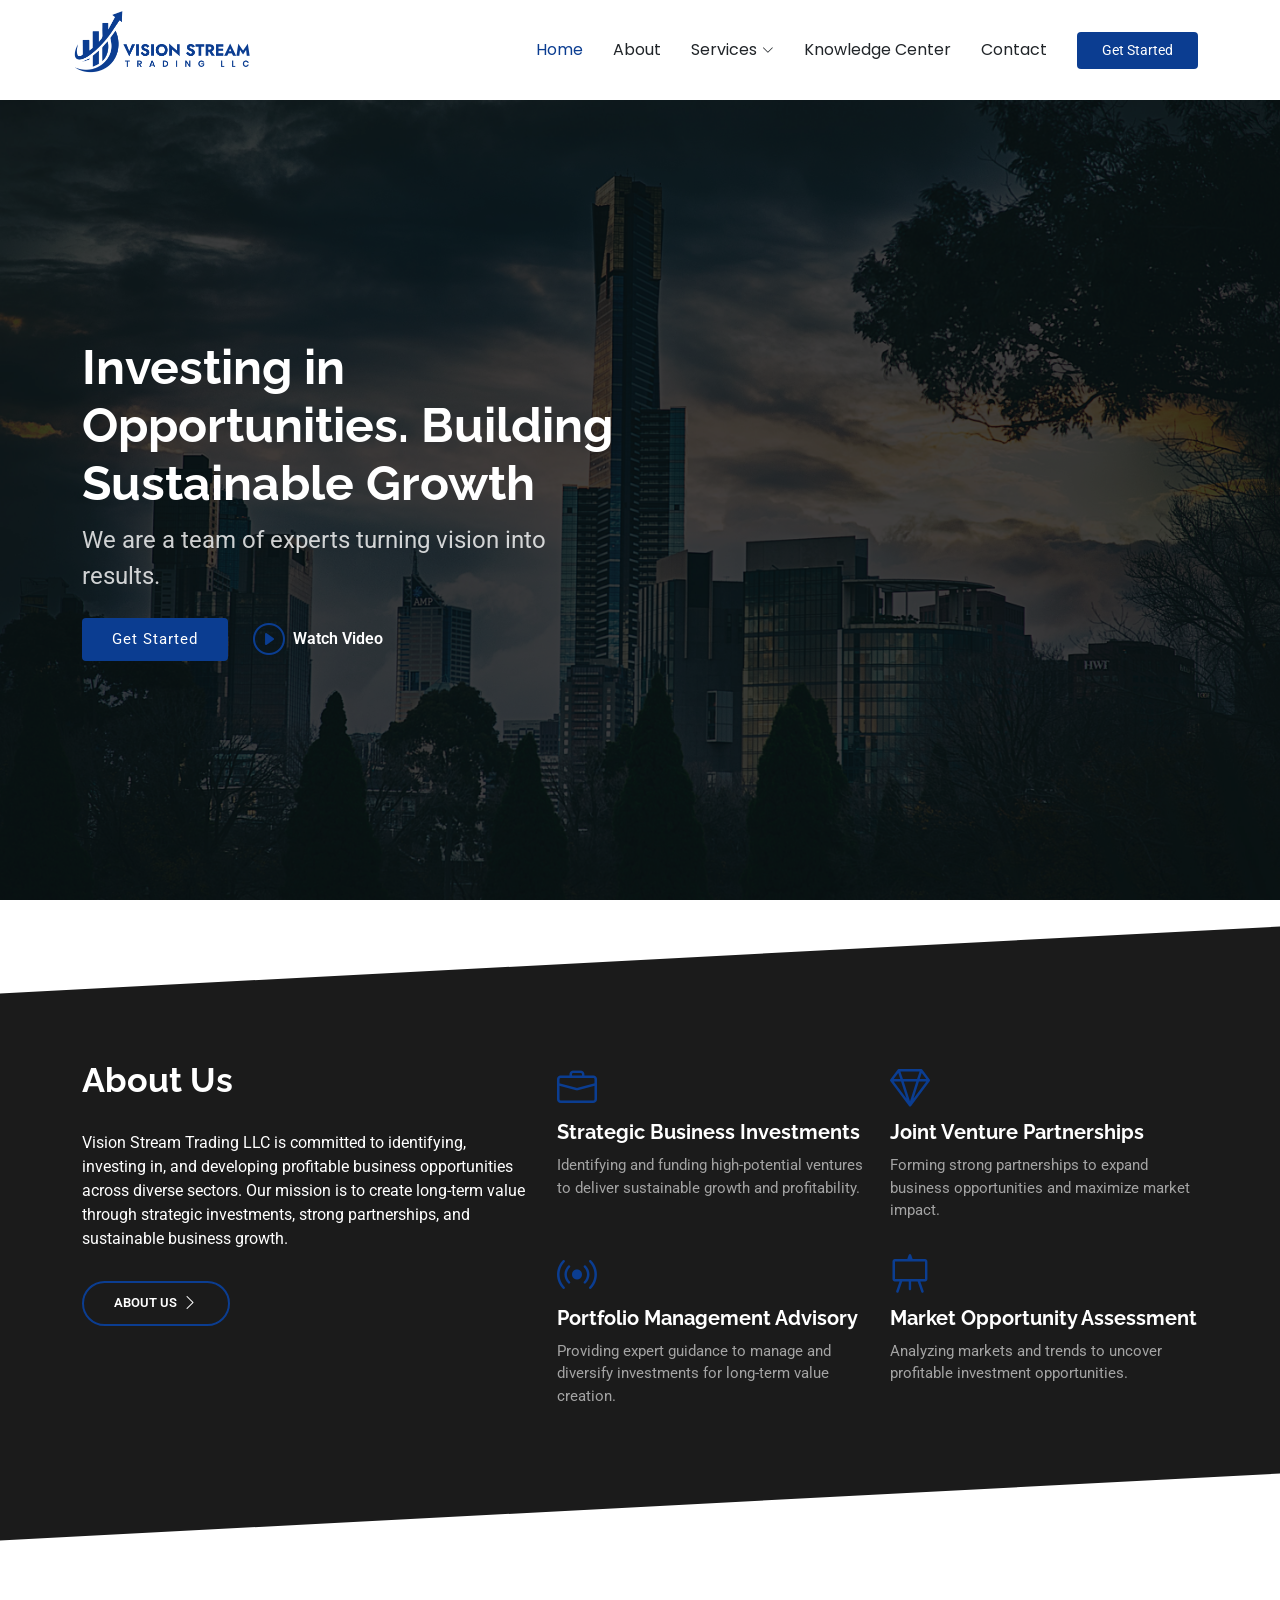
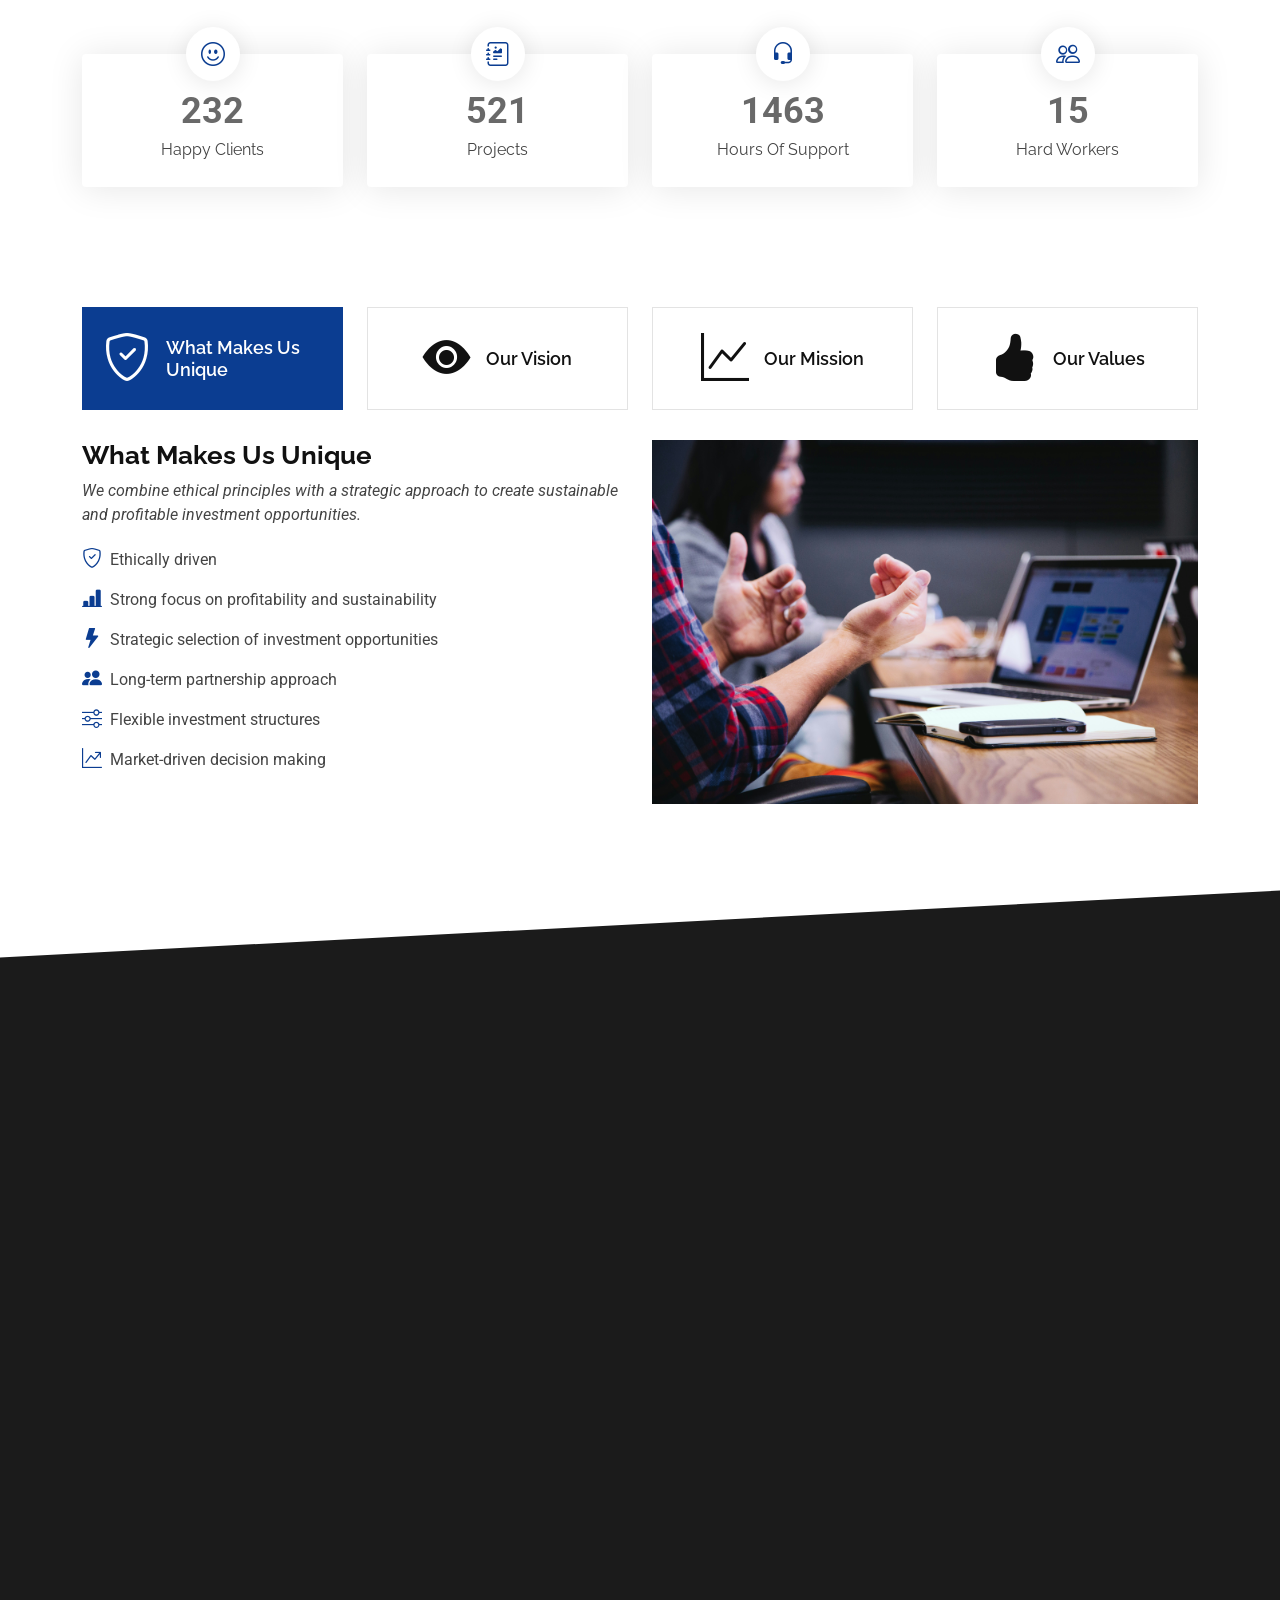
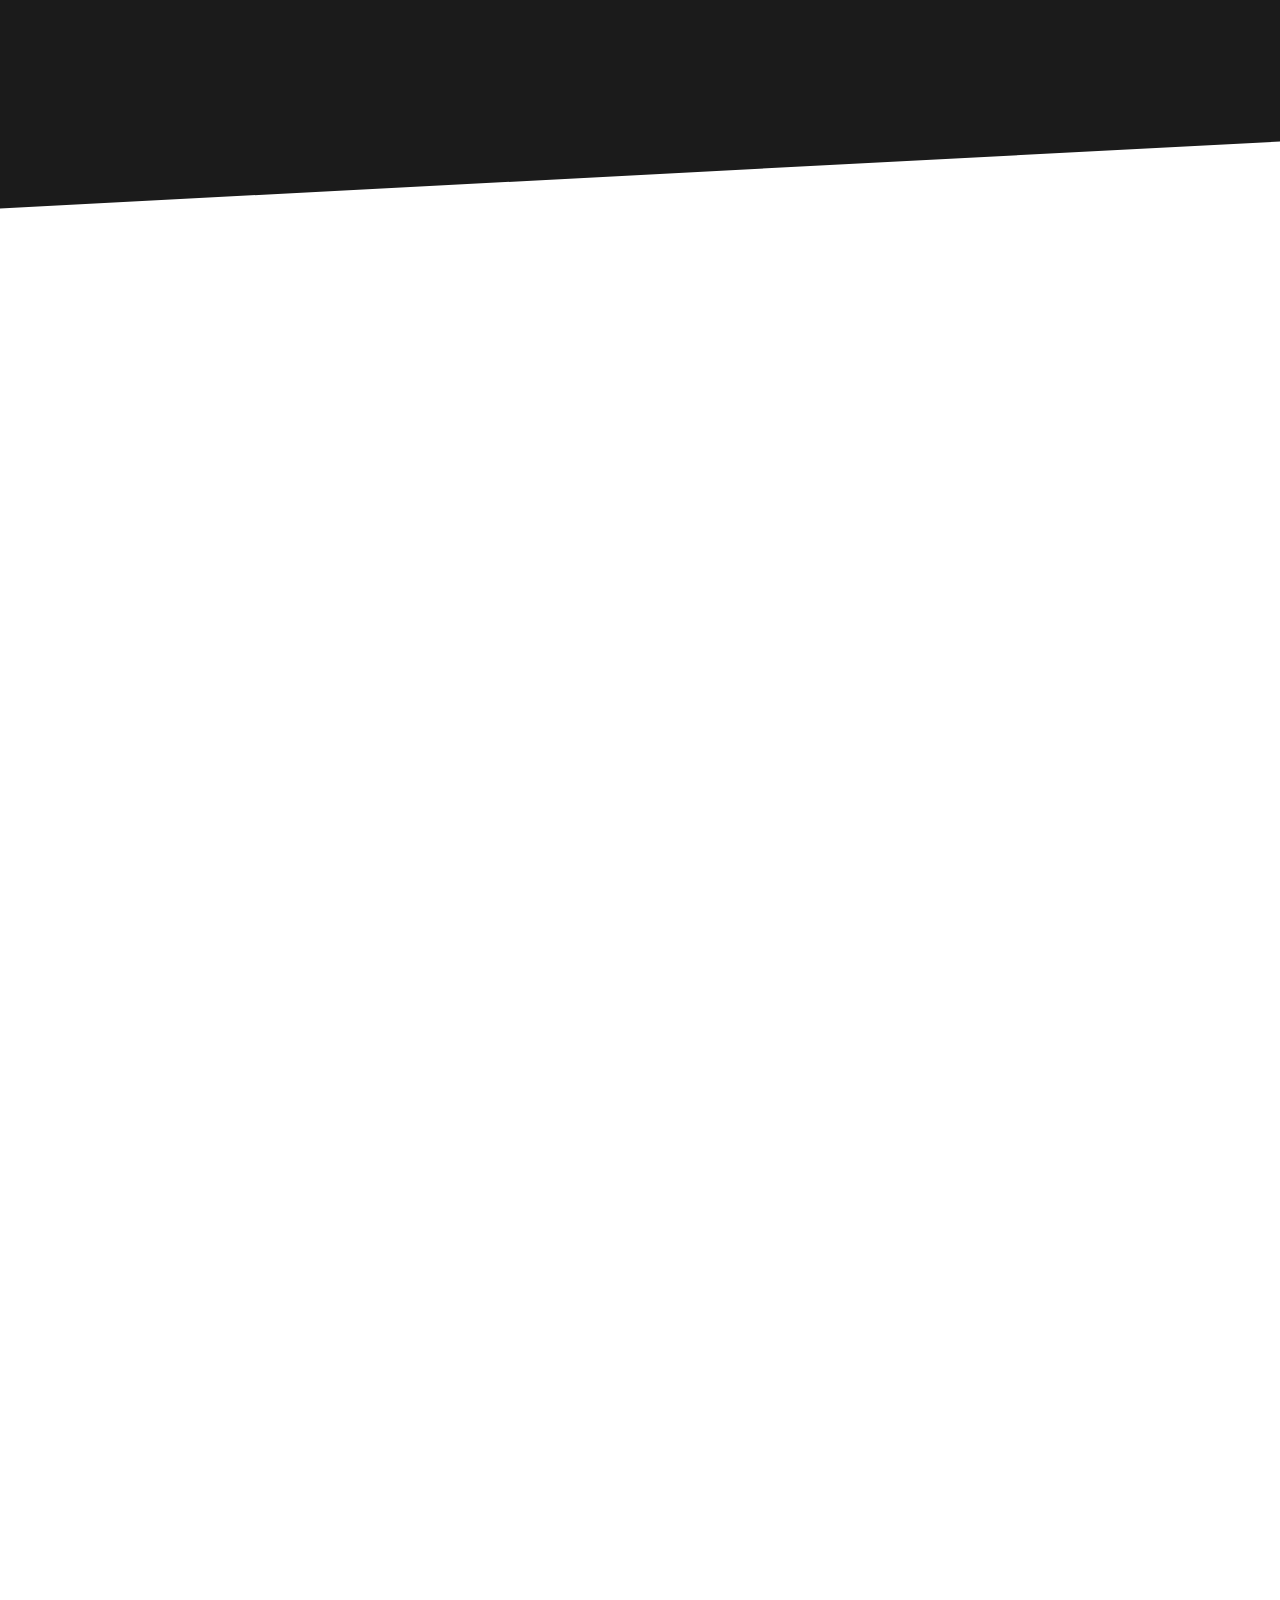
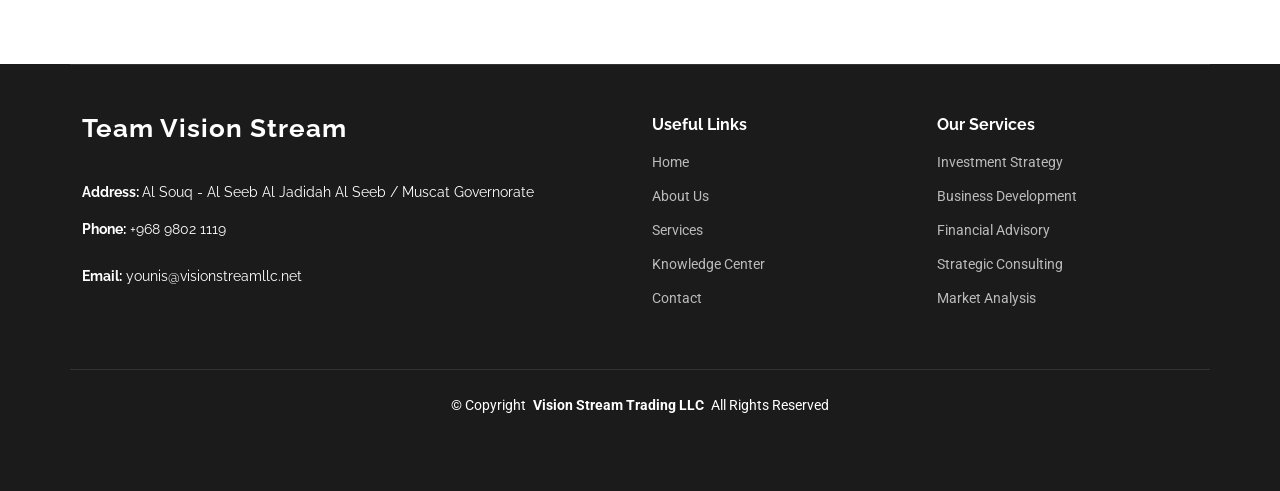
<file: index.html>
<!DOCTYPE html>
<html lang="en">

<head>
  <meta charset="utf-8">
  <meta content="width=device-width, initial-scale=1.0" name="viewport">
  <title>Index - Vision Stream Trading LLC</title>
  <meta name="description" content="">
  <meta name="keywords" content="">

  <!-- Favicons -->
  <link href="assets/img/favicon.png" rel="icon">
  <link href="assets/img/apple-touch-icon.png" rel="apple-touch-icon">

  <!-- Fonts -->
  <link href="https://fonts.googleapis.com" rel="preconnect">
  <link href="https://fonts.gstatic.com" rel="preconnect" crossorigin>
  <link href="https://fonts.googleapis.com/css2?family=Roboto:ital,wght@0,100;0,300;0,400;0,500;0,700;0,900;1,100;1,300;1,400;1,500;1,700;1,900&family=Poppins:ital,wght@0,100;0,200;0,300;0,400;0,500;0,600;0,700;0,800;0,900;1,100;1,200;1,300;1,400;1,500;1,600;1,700;1,800;1,900&family=Raleway:ital,wght@0,100;0,200;0,300;0,400;0,500;0,600;0,700;0,800;0,900;1,100;1,200;1,300;1,400;1,500;1,600;1,700;1,800;1,900&display=swap" rel="stylesheet">

  <!-- Vendor CSS Files -->
  <link href="assets/vendor/bootstrap/css/bootstrap.min.css" rel="stylesheet">
  <link href="assets/vendor/bootstrap-icons/bootstrap-icons.css" rel="stylesheet">
  <link href="assets/vendor/aos/aos.css" rel="stylesheet">
  <link href="assets/vendor/glightbox/css/glightbox.min.css" rel="stylesheet">
  <link href="assets/vendor/swiper/swiper-bundle.min.css" rel="stylesheet">

  <!-- Main CSS File -->
  <link href="assets/css/main.css" rel="stylesheet">


</head>

<body class="index-page"
      data-bs-spy="scroll"
      data-bs-target="#navmenu"
      data-bs-offset="120"
      tabindex="0">
  <header id="header" class="header d-flex align-items-center sticky-top">
    <div class="container-fluid container-xl position-relative d-flex align-items-center">

      <a href="index.html" class="logo d-flex align-items-center me-auto">
        <!-- Uncomment the line below if you also wish to use an image logo -->
         <img src="assets/img/mainlogo.png" alt=""> 
        <!-- <h1 class="sitename">Presento</h1> -->
     
      </a>

      <nav id="navmenu" class="navmenu">
        <ul>
          <li><a href="#hero" >Home<br></a></li>
          <li><a href="#about">About</a></li>
          <li class="dropdown active">
          <a href="index.html#services">
            <span>Services</span>
            <i class="bi bi-chevron-down toggle-dropdown"></i>
          </a>     
          <ul>
    
            <li>
              <a href="investment-strategy.html">
                Investment Strategy
              </a>
            </li>
        
            <li>
              <a href="business-development.html">
                Business Development
              </a>
            </li>
        
            <li>
              <a href="financial-advisory.html">
                Financial Advisory
              </a>
            </li>
        
            <li>
              <a href="strategic-consulting.html">
                Strategic Consulting
              </a>
            </li>
        
            <li>
              <a href="partnership-solutions.html">
                Partnership Solutions
              </a>
            </li>
        
            <li>
              <a href="market-analysis.html">
                Market Analysis
              </a>
            </li>
        
          </ul>
        
        </li>
          <!-- <li><a href="#services">Services</a></li> -->
          <!-- <li><a href="#portfolio">Portfolio</a></li> -->
          <!-- <li><a href="#team">Team</a></li> -->
          <!-- <li><a href="blog.html">Blog</a></li>-->
          <li><a href="#faq">Knowledge Center</a></li>
          <li><a href="#contact">Contact</a></li>
        </ul>
        <i class="mobile-nav-toggle d-xl-none bi bi-list"></i>
      </nav>

      <a class="btn-getstarted" href="index.html#about">Get Started</a>

    </div>
  </header>

  <main class="main">

    <!-- Hero Section -->
    <section id="hero" class="hero section">

      <!-- <img src="assets/img/hero-bg.jpg" alt="" data-aos="fade-in"> -->
       
      <img src="assets/img/headerimage.jpg" alt="" data-aos="fade-in">

      <div class="container">
        <div class="row">
          <div class="col-lg-6">
            <h2 data-aos="fade-up" data-aos-delay="100">Investing in Opportunities. Building Sustainable Growth</h2>
            <p data-aos="fade-up" data-aos-delay="200">We are a team of experts turning vision into results.</p>
            <div class="d-flex mt-4" data-aos="fade-up" data-aos-delay="300">
              <a href="#about" class="btn-get-started">Get Started</a>
              <a href="assets/videos/animation_of_financial_data_processing_over_wind_turbines_and_horse (1080p).mp4" class="glightbox btn-watch-video d-flex align-items-center"><i class="bi bi-play-circle"></i><span>Watch Video</span></a>
            </div>

          </div>
        </div>
      </div>

    </section><!-- /Hero Section -->

    <!-- Clients Section -->
    <!-- <section id="clients" class="clients section">

      <div class="container" data-aos="fade-up" data-aos-delay="100">

        <div class="swiper init-swiper">
          <script type="application/json" class="swiper-config">
            {
              "loop": true,
              "speed": 600,
              "autoplay": {
                "delay": 5000
              },
              "slidesPerView": "auto",
              "pagination": {
                "el": ".swiper-pagination",
                "type": "bullets",
                "clickable": true
              },
              "breakpoints": {
                "320": {
                  "slidesPerView": 2,
                  "spaceBetween": 40
                },
                "480": {
                  "slidesPerView": 3,
                  "spaceBetween": 60
                },
                "640": {
                  "slidesPerView": 4,
                  "spaceBetween": 80
                },
                "992": {
                  "slidesPerView": 6,
                  "spaceBetween": 120
                }
              }
            }
          </script>
          <div class="swiper-wrapper align-items-center">
            <div class="swiper-slide"><img src="assets/img/clients/client-1.png" class="img-fluid" alt=""></div>
            <div class="swiper-slide"><img src="assets/img/clients/client-2.png" class="img-fluid" alt=""></div>
            <div class="swiper-slide"><img src="assets/img/clients/client-3.png" class="img-fluid" alt=""></div>
            <div class="swiper-slide"><img src="assets/img/clients/client-4.png" class="img-fluid" alt=""></div>
            <div class="swiper-slide"><img src="assets/img/clients/client-5.png" class="img-fluid" alt=""></div>
            <div class="swiper-slide"><img src="assets/img/clients/client-6.png" class="img-fluid" alt=""></div>
            <div class="swiper-slide"><img src="assets/img/clients/client-7.png" class="img-fluid" alt=""></div>
            <div class="swiper-slide"><img src="assets/img/clients/client-8.png" class="img-fluid" alt=""></div>
          </div>
          <div class="swiper-pagination"></div>
        </div>

      </div>

    </section> -->
    <!-- /Clients Section -->

    <!-- About Section -->
    <section id="about" class="about section section-bg dark-background">

      <div class="container position-relative">

        <div class="row gy-5">

          <div class="content col-xl-5 d-flex flex-column" data-aos="fade-up" data-aos-delay="100">
            <h3>About Us</h3>
            <p>
             Vision Stream Trading LLC is committed to identifying, investing in, and developing profitable business opportunities across diverse sectors. Our mission is to create long-term value through strategic investments, strong partnerships, and sustainable business growth.
            </p>
            <a href="#" class="about-btn align-self-center align-self-xl-start"><span>About us</span> <i class="bi bi-chevron-right"></i></a>
          </div>

          <div class="col-xl-7" data-aos="fade-up" data-aos-delay="200">
            <div class="row gy-4">

              <div class="col-md-6 icon-box position-relative">
                <i class="bi bi-briefcase"></i>
                <h4><a href="" class="stretched-link">Strategic Business Investments</a></h4>
                <p>Identifying and funding high-potential ventures to deliver sustainable growth and profitability.</p>
              </div><!-- Icon-Box -->

              <div class="col-md-6 icon-box position-relative">
                <i class="bi bi-gem"></i>
                <h4><a href="" class="stretched-link">Joint Venture Partnerships</a></h4>
                <p>Forming strong partnerships to expand business opportunities and maximize market impact.</p>
              </div><!-- Icon-Box -->

              <div class="col-md-6 icon-box position-relative">
                <i class="bi bi-broadcast"></i>
                <h4><a href="" class="stretched-link">Portfolio Management Advisory</a></h4>
                <p>Providing expert guidance to manage and diversify investments for long-term value creation.</p>
              </div><!-- Icon-Box -->

              <div class="col-md-6 icon-box position-relative">
                <i class="bi bi-easel"></i>
                <h4><a href="" class="stretched-link">Market Opportunity Assessment</a></h4>
                <p>Analyzing markets and trends to uncover profitable investment opportunities.</p>
              </div><!-- Icon-Box -->

            </div>
          </div>

        </div>

      </div>

    </section><!-- /About Section -->

    <!-- Stats Section -->
    <section id="stats" class="stats section">

      <div class="container" data-aos="fade-up" data-aos-delay="100">

        <div class="row gy-4">

          <div class="col-lg-3 col-md-6 d-flex flex-column align-items-center">
            <i class="bi bi-emoji-smile"></i>
            <div class="stats-item">
              <span data-purecounter-start="0" data-purecounter-end="232" data-purecounter-duration="1" class="purecounter"></span>
              <p>Happy Clients</p>
            </div>
          </div><!-- End Stats Item -->

          <div class="col-lg-3 col-md-6 d-flex flex-column align-items-center">
            <i class="bi bi-journal-richtext"></i>
            <div class="stats-item">
              <span data-purecounter-start="0" data-purecounter-end="521" data-purecounter-duration="1" class="purecounter"></span>
              <p>Projects</p>
            </div>
          </div><!-- End Stats Item -->

          <div class="col-lg-3 col-md-6 d-flex flex-column align-items-center">
            <i class="bi bi-headset"></i>
            <div class="stats-item">
              <span data-purecounter-start="0" data-purecounter-end="1463" data-purecounter-duration="1" class="purecounter"></span>
              <p>Hours Of Support</p>
            </div>
          </div><!-- End Stats Item -->

          <div class="col-lg-3 col-md-6 d-flex flex-column align-items-center">
            <i class="bi bi-people"></i>
            <div class="stats-item">
              <span data-purecounter-start="0" data-purecounter-end="15" data-purecounter-duration="1" class="purecounter"></span>
              <p>Hard Workers</p>
            </div>
          </div><!-- End Stats Item -->

        </div>

      </div>

    </section><!-- /Stats Section -->

    <!-- Tabs Section -->
    <section id="tabs" class="tabs section">

      <div class="container">

<ul class="nav nav-tabs row d-flex" data-aos="fade-up" data-aos-delay="100">
  <li class="nav-item col-3">
    <a class="nav-link active show" data-bs-toggle="tab" data-bs-target="#tabs-tab-1">
      <i class="bi bi-shield-check"></i>
      <h4 class="d-none d-lg-block">What Makes Us Unique</h4>
    </a>
  </li>
  <li class="nav-item col-3">
    <a class="nav-link" data-bs-toggle="tab" data-bs-target="#tabs-tab-2">
      <i class="bi bi-eye-fill"></i>
      <h4 class="d-none d-lg-block">Our Vision</h4>
    </a>
  </li>
  <li class="nav-item col-3">
    <a class="nav-link" data-bs-toggle="tab" data-bs-target="#tabs-tab-3">
      <i class="bi bi-graph-up"></i>
      <h4 class="d-none d-lg-block">Our Mission</h4>
    </a>
  </li>
  <li class="nav-item col-3">
    <a class="nav-link" data-bs-toggle="tab" data-bs-target="#tabs-tab-4">
      <i class="bi bi-hand-thumbs-up-fill"></i>
      <h4 class="d-none d-lg-block">Our Values</h4>
    </a>
  </li>
</ul><!-- End Tab Nav -->

<div class="tab-content" data-aos="fade-up" data-aos-delay="200">

  <!-- Tab 1: Our Uniqueness -->
  <div class="tab-pane fade active show" id="tabs-tab-1">
    <div class="row">
      <div class="col-lg-6 order-2 order-lg-1 mt-3 mt-lg-0">
        <h3>What Makes Us Unique</h3>
        <p class="fst-italic">
          We combine ethical principles with a strategic approach to create sustainable and profitable investment opportunities.
        </p>
        <ul>
          <li><i class="bi bi-shield-check"></i> <span>Ethically driven</span></li>
          <li><i class="bi bi-bar-chart-line-fill"></i> <span>Strong focus on profitability and sustainability</span></li>
          <li><i class="bi bi-lightning-fill"></i> <span>Strategic selection of investment opportunities</span></li>
          <li><i class="bi bi-people-fill"></i> <span>Long-term partnership approach</span></li>
          <li><i class="bi bi-sliders"></i> <span>Flexible investment structures</span></li>
          <li><i class="bi bi-graph-up-arrow"></i> <span>Market-driven decision making</span></li>
        </ul>
      </div>
      <div class="col-lg-6 order-1 order-lg-2 text-center">
        <img src="assets/img/whatmakesusunique.jpg" alt="Our Approach" class="img-fluid">
      </div>
    </div>
  </div><!-- End Tab 1 -->

  <!-- Tab 2: Our Vision -->
  <div class="tab-pane fade" id="tabs-tab-2">
    <div class="row">
      <div class="col-lg-6 order-2 order-lg-1 mt-3 mt-lg-0">
        <h3>Our Vision</h3>
        <p>
          We aim to create lasting value through innovative investment strategies and by supporting growth in high-potential sectors.
        </p>
        <ul>
          <li><i class="bi bi-eye-fill"></i> <span>Clear strategic vision for growth</span></li>
          <li><i class="bi bi-lightbulb-fill"></i> <span>Innovative investment approaches</span></li>
          <li><i class="bi bi-people-fill"></i> <span>Building long-term relationships</span></li>
          <li><i class="bi bi-globe2"></i> <span>Global perspective on market opportunities</span></li>
        </ul>
      </div>
      <div class="col-lg-6 order-1 order-lg-2 text-center">
        <img src="assets/img/vision.jpg" alt="Our Vision" class="img-fluid">
      </div>
    </div>
  </div><!-- End Tab 2 -->

  <!-- Tab 3: Our Mission -->
  <div class="tab-pane fade" id="tabs-tab-3">
    <div class="row">
      <div class="col-lg-6 order-2 order-lg-1 mt-3 mt-lg-0">
        <h3>Our Mission</h3>
        <p>
          To deliver sustainable returns while adhering to ethical practices and fostering innovation across industries we invest in.
        </p>
        <ul>
          <li><i class="bi bi-graph-up"></i> <span>Maximize growth and profitability</span></li>
          <li><i class="bi bi-heart-fill"></i> <span>Commitment to ethical practices</span></li>
          <li><i class="bi bi-gear-fill"></i> <span>Operational excellence in all projects</span></li>
          <li><i class="bi bi-stars"></i> <span>Encourage innovation and creativity</span></li>
        </ul>
      </div>
      <div class="col-lg-6 order-1 order-lg-2 text-center">
        <img src="assets/img/mission.jpg" alt="Our Mission" class="img-fluid">
      </div>
    </div>
  </div><!-- End Tab 3 -->

  <!-- Tab 4: Our Values -->
  <div class="tab-pane fade" id="tabs-tab-4">
    <div class="row">
      <div class="col-lg-6 order-2 order-lg-1 mt-3 mt-lg-0">
        <h3>Our Values</h3>
        <p>
          Our core values guide every decision we make, ensuring integrity, collaboration, and a commitment to excellence.
        </p>
        <ul>
          <li><i class="bi bi-hand-thumbs-up-fill"></i> <span>Integrity in all dealings</span></li>
          <li><i class="bi bi-people-fill"></i> <span>Collaboration and teamwork</span></li>
          <li><i class="bi bi-award-fill"></i> <span>Excellence and professionalism</span></li>
          <li><i class="bi bi-lightning-charge-fill"></i> <span>Agility and responsiveness</span></li>
        </ul>
      </div>
      <div class="col-lg-6 order-1 order-lg-2 text-center">
        <img src="assets/img/working-4.jpg" alt="Our Values" class="img-fluid">
      </div>
    </div>
  </div><!-- End Tab 4 -->

</div>

      </div>

    </section><!-- /Tabs Section -->

<!-- Services Section -->
<section id="services" class="services section section-bg dark-background">

  <!-- Section Title -->
  <div class="container section-title" data-aos="fade-up">
    <h2>Our Services</h2>
    <p>
      We provide strategic investment solutions and business support designed to create long-term value and sustainable growth.
    </p>
  </div><!-- End Section Title -->

  <div class="container">

    <div class="row gy-4">

      <!-- Service 1 -->
      <div class="col-md-6" data-aos="fade-up" data-aos-delay="100">
        <div class="service-item d-flex position-relative h-100">
          <i class="bi bi-graph-up-arrow icon flex-shrink-0"></i>
          <div>
            <h4 class="title">
              <a href="investment-strategy.html" class="stretched-link">
                Investment Strategy
              </a>
            </h4>
            <p class="description">
              Identifying profitable opportunities and creating tailored investment strategies for sustainable growth.
            </p>
          </div>
        </div>
      </div><!-- End Service Item -->

      <!-- Service 2 -->
      <div class="col-md-6" data-aos="fade-up" data-aos-delay="200">
        <div class="service-item d-flex position-relative h-100">
          <i class="bi bi-building icon flex-shrink-0"></i>
          <div>
            <h4 class="title">
              <a href="business-development.html" class="stretched-link">
                Business Development
              </a>
            </h4>
            <p class="description">
              Supporting businesses through strategic planning, operational improvements, and market expansion.
            </p>
          </div>
        </div>
      </div><!-- End Service Item -->

      <!-- Service 3 -->
      <div class="col-md-6" data-aos="fade-up" data-aos-delay="300">
        <div class="service-item d-flex position-relative h-100">
          <i class="bi bi-bar-chart-line icon flex-shrink-0"></i>
          <div>
            <h4 class="title">
              <a href="financial-advisory.html" class="stretched-link">
                Financial Advisory
              </a>
            </h4>
            <p class="description">
              Providing financial insights and expert guidance to support informed investment decisions.
            </p>
          </div>
        </div>
      </div><!-- End Service Item -->

      <!-- Service 4 -->
      <div class="col-md-6" data-aos="fade-up" data-aos-delay="400">
        <div class="service-item d-flex position-relative h-100">
          <i class="bi bi-lightbulb icon flex-shrink-0"></i>
          <div>
            <h4 class="title">
              <a href="strategic-consulting.html" class="stretched-link">
                Strategic Consulting
              </a>
            </h4>
            <p class="description">
              Helping organizations achieve long-term success through innovative and market-driven strategies.
            </p>
          </div>
        </div>
      </div><!-- End Service Item -->

      <!-- Service 5 -->
      <div class="col-md-6" data-aos="fade-up" data-aos-delay="500">
        <div class="service-item d-flex position-relative h-100">
          <i class="bi bi-people-fill icon flex-shrink-0"></i>
          <div>
            <h4 class="title">
              <a href="partnership-solutions.html" class="stretched-link">
                Partnership Solutions
              </a>
            </h4>
            <p class="description">
              Building strong and flexible partnerships that drive mutual success and long-term collaboration.
            </p>
          </div>
        </div>
      </div><!-- End Service Item -->

      <!-- Service 6 -->
      <div class="col-md-6" data-aos="fade-up" data-aos-delay="600">
        <div class="service-item d-flex position-relative h-100">
          <i class="bi bi-globe2 icon flex-shrink-0"></i>
          <div>
            <h4 class="title">
              <a href="market-analysis.html" class="stretched-link">
                Market Analysis
              </a>
            </h4>
            <p class="description">
              Conducting in-depth market research and analysis to identify emerging trends and opportunities.
            </p>
          </div>
        </div>
      </div><!-- End Service Item -->

    </div>

  </div>

</section><!-- /Services Section -->

    <!-- Portfolio Section -->
    <!-- <section id="portfolio" class="portfolio section">

     
      <div class="container section-title" data-aos="fade-up">
        <h2>Portfolio</h2>
        <p>Necessitatibus eius consequatur ex aliquid fuga eum quidem sint consectetur velit</p>
      </div>

      <div class="container">

        <div class="isotope-layout" data-default-filter="*" data-layout="masonry" data-sort="original-order">

          <ul class="portfolio-filters isotope-filters" data-aos="fade-up" data-aos-delay="100">
            <li data-filter="*" class="filter-active">All</li>
            <li data-filter=".filter-app">App</li>
            <li data-filter=".filter-product">Product</li>
            <li data-filter=".filter-branding">Branding</li>
            <li data-filter=".filter-books">Books</li>
          </ul>

          <div class="row gy-4 isotope-container" data-aos="fade-up" data-aos-delay="200">

            <div class="col-lg-4 col-md-6 portfolio-item isotope-item filter-app">
              <div class="portfolio-content h-100">
                <img src="assets/img/portfolio/app-1.jpg" class="img-fluid" alt="">
                <div class="portfolio-info">
                  <h4>App 1</h4>
                  <p>Lorem ipsum, dolor sit amet consectetur</p>
                  <a href="assets/img/portfolio/app-1.jpg" title="App 1" data-gallery="portfolio-gallery-app" class="glightbox preview-link"><i class="bi bi-zoom-in"></i></a>
                  <a href="portfolio-details.html" title="More Details" class="details-link"><i class="bi bi-link-45deg"></i></a>
                </div>
              </div>
            </div>

            <div class="col-lg-4 col-md-6 portfolio-item isotope-item filter-product">
              <div class="portfolio-content h-100">
                <img src="assets/img/portfolio/product-1.jpg" class="img-fluid" alt="">
                <div class="portfolio-info">
                  <h4>Product 1</h4>
                  <p>Lorem ipsum, dolor sit amet consectetur</p>
                  <a href="assets/img/portfolio/product-1.jpg" title="Product 1" data-gallery="portfolio-gallery-product" class="glightbox preview-link"><i class="bi bi-zoom-in"></i></a>
                  <a href="portfolio-details.html" title="More Details" class="details-link"><i class="bi bi-link-45deg"></i></a>
                </div>
              </div>
            </div>

            <div class="col-lg-4 col-md-6 portfolio-item isotope-item filter-branding">
              <div class="portfolio-content h-100">
                <img src="assets/img/portfolio/branding-1.jpg" class="img-fluid" alt="">
                <div class="portfolio-info">
                  <h4>Branding 1</h4>
                  <p>Lorem ipsum, dolor sit amet consectetur</p>
                  <a href="assets/img/portfolio/branding-1.jpg" title="Branding 1" data-gallery="portfolio-gallery-branding" class="glightbox preview-link"><i class="bi bi-zoom-in"></i></a>
                  <a href="portfolio-details.html" title="More Details" class="details-link"><i class="bi bi-link-45deg"></i></a>
                </div>
              </div>
            </div>

            <div class="col-lg-4 col-md-6 portfolio-item isotope-item filter-books">
              <div class="portfolio-content h-100">
                <img src="assets/img/portfolio/books-1.jpg" class="img-fluid" alt="">
                <div class="portfolio-info">
                  <h4>Books 1</h4>
                  <p>Lorem ipsum, dolor sit amet consectetur</p>
                  <a href="assets/img/portfolio/books-1.jpg" title="Branding 1" data-gallery="portfolio-gallery-book" class="glightbox preview-link"><i class="bi bi-zoom-in"></i></a>
                  <a href="portfolio-details.html" title="More Details" class="details-link"><i class="bi bi-link-45deg"></i></a>
                </div>
              </div>
            </div>
            <div class="col-lg-4 col-md-6 portfolio-item isotope-item filter-app">
              <div class="portfolio-content h-100">
                <img src="assets/img/portfolio/app-2.jpg" class="img-fluid" alt="">
                <div class="portfolio-info">
                  <h4>App 2</h4>
                  <p>Lorem ipsum, dolor sit amet consectetur</p>
                  <a href="assets/img/portfolio/app-2.jpg" title="App 2" data-gallery="portfolio-gallery-app" class="glightbox preview-link"><i class="bi bi-zoom-in"></i></a>
                  <a href="portfolio-details.html" title="More Details" class="details-link"><i class="bi bi-link-45deg"></i></a>
                </div>
              </div>
            </div>
            <div class="col-lg-4 col-md-6 portfolio-item isotope-item filter-product">
              <div class="portfolio-content h-100">
                <img src="assets/img/portfolio/product-2.jpg" class="img-fluid" alt="">
                <div class="portfolio-info">
                  <h4>Product 2</h4>
                  <p>Lorem ipsum, dolor sit amet consectetur</p>
                  <a href="assets/img/portfolio/product-2.jpg" title="Product 2" data-gallery="portfolio-gallery-product" class="glightbox preview-link"><i class="bi bi-zoom-in"></i></a>
                  <a href="portfolio-details.html" title="More Details" class="details-link"><i class="bi bi-link-45deg"></i></a>
                </div>
              </div>
            </div>

            <div class="col-lg-4 col-md-6 portfolio-item isotope-item filter-branding">
              <div class="portfolio-content h-100">
                <img src="assets/img/portfolio/branding-2.jpg" class="img-fluid" alt="">
                <div class="portfolio-info">
                  <h4>Branding 2</h4>
                  <p>Lorem ipsum, dolor sit amet consectetur</p>
                  <a href="assets/img/portfolio/branding-2.jpg" title="Branding 2" data-gallery="portfolio-gallery-branding" class="glightbox preview-link"><i class="bi bi-zoom-in"></i></a>
                  <a href="portfolio-details.html" title="More Details" class="details-link"><i class="bi bi-link-45deg"></i></a>
                </div>
              </div>
            </div>

            <div class="col-lg-4 col-md-6 portfolio-item isotope-item filter-books">
              <div class="portfolio-content h-100">
                <img src="assets/img/portfolio/books-2.jpg" class="img-fluid" alt="">
                <div class="portfolio-info">
                  <h4>Books 2</h4>
                  <p>Lorem ipsum, dolor sit amet consectetur</p>
                  <a href="assets/img/portfolio/books-2.jpg" title="Branding 2" data-gallery="portfolio-gallery-book" class="glightbox preview-link"><i class="bi bi-zoom-in"></i></a>
                  <a href="portfolio-details.html" title="More Details" class="details-link"><i class="bi bi-link-45deg"></i></a>
                </div>
              </div>
            </div>

            <div class="col-lg-4 col-md-6 portfolio-item isotope-item filter-app">
              <div class="portfolio-content h-100">
                <img src="assets/img/portfolio/app-3.jpg" class="img-fluid" alt="">
                <div class="portfolio-info">
                  <h4>App 3</h4>
                  <p>Lorem ipsum, dolor sit amet consectetur</p>
                  <a href="assets/img/portfolio/app-3.jpg" title="App 3" data-gallery="portfolio-gallery-app" class="glightbox preview-link"><i class="bi bi-zoom-in"></i></a>
                  <a href="portfolio-details.html" title="More Details" class="details-link"><i class="bi bi-link-45deg"></i></a>
                </div>
              </div>
            </div>

            <div class="col-lg-4 col-md-6 portfolio-item isotope-item filter-product">
              <div class="portfolio-content h-100">
                <img src="assets/img/portfolio/product-3.jpg" class="img-fluid" alt="">
                <div class="portfolio-info">
                  <h4>Product 3</h4>
                  <p>Lorem ipsum, dolor sit amet consectetur</p>
                  <a href="assets/img/portfolio/product-3.jpg" title="Product 3" data-gallery="portfolio-gallery-product" class="glightbox preview-link"><i class="bi bi-zoom-in"></i></a>
                  <a href="portfolio-details.html" title="More Details" class="details-link"><i class="bi bi-link-45deg"></i></a>
                </div>
              </div>
            </div>

            <div class="col-lg-4 col-md-6 portfolio-item isotope-item filter-branding">
              <div class="portfolio-content h-100">
                <img src="assets/img/portfolio/branding-3.jpg" class="img-fluid" alt="">
                <div class="portfolio-info">
                  <h4>Branding 3</h4>
                  <p>Lorem ipsum, dolor sit amet consectetur</p>
                  <a href="assets/img/portfolio/branding-3.jpg" title="Branding 2" data-gallery="portfolio-gallery-branding" class="glightbox preview-link"><i class="bi bi-zoom-in"></i></a>
                  <a href="portfolio-details.html" title="More Details" class="details-link"><i class="bi bi-link-45deg"></i></a>
                </div>
              </div>
            </div>

            <div class="col-lg-4 col-md-6 portfolio-item isotope-item filter-books">
              <div class="portfolio-content h-100">
                <img src="assets/img/portfolio/books-3.jpg" class="img-fluid" alt="">
                <div class="portfolio-info">
                  <h4>Books 3</h4>
                  <p>Lorem ipsum, dolor sit amet consectetur</p>
                  <a href="assets/img/portfolio/books-3.jpg" title="Branding 3" data-gallery="portfolio-gallery-book" class="glightbox preview-link"><i class="bi bi-zoom-in"></i></a>
                  <a href="portfolio-details.html" title="More Details" class="details-link"><i class="bi bi-link-45deg"></i></a>
                </div>
              </div>
            </div>

          </div>

        </div>

      </div>

    </section> -->
    
    <!-- /Portfolio Section -->

    <!-- Testimonials Section -->
    <!-- <section id="testimonials" class="testimonials section">

    
      <div class="container section-title" data-aos="fade-up">
        <h2>Testimonials</h2>
        <p>Necessitatibus eius consequatur ex aliquid fuga eum quidem sint consectetur velit</p>
      </div>

      <div class="container" data-aos="fade-up" data-aos-delay="100">

        <div class="swiper init-swiper">
          <script type="application/json" class="swiper-config">
            {
              "loop": true,
              "speed": 600,
              "autoplay": {
                "delay": 5000
              },
              "slidesPerView": "auto",
              "pagination": {
                "el": ".swiper-pagination",
                "type": "bullets",
                "clickable": true
              },
              "breakpoints": {
                "320": {
                  "slidesPerView": 1,
                  "spaceBetween": 40
                },
                "1200": {
                  "slidesPerView": 3,
                  "spaceBetween": 10
                }
              }
            }
          </script>
          <div class="swiper-wrapper">

            <div class="swiper-slide">
              <div class="testimonial-item">
                <img src="assets/img/testimonials/testimonials-1.jpg" class="testimonial-img" alt="">
                <h3>Saul Goodman</h3>
                <h4>Ceo &amp; Founder</h4>
                <div class="stars">
                  <i class="bi bi-star-fill"></i><i class="bi bi-star-fill"></i><i class="bi bi-star-fill"></i><i class="bi bi-star-fill"></i><i class="bi bi-star-fill"></i>
                </div>
                <p>
                  <i class="bi bi-quote quote-icon-left"></i>
                  <span>Proin iaculis purus consequat sem cure digni ssim donec porttitora entum suscipit rhoncus. Accusantium quam, ultricies eget id, aliquam eget nibh et. Maecen aliquam, risus at semper.</span>
                  <i class="bi bi-quote quote-icon-right"></i>
                </p>
              </div>
            </div>

            <div class="swiper-slide">
              <div class="testimonial-item">
                <img src="assets/img/testimonials/testimonials-2.jpg" class="testimonial-img" alt="">
                <h3>Sara Wilsson</h3>
                <h4>Designer</h4>
                <div class="stars">
                  <i class="bi bi-star-fill"></i><i class="bi bi-star-fill"></i><i class="bi bi-star-fill"></i><i class="bi bi-star-fill"></i><i class="bi bi-star-fill"></i>
                </div>
                <p>
                  <i class="bi bi-quote quote-icon-left"></i>
                  <span>Export tempor illum tamen malis malis eram quae irure esse labore quem cillum quid cillum eram malis quorum velit fore eram velit sunt aliqua noster fugiat irure amet legam anim culpa.</span>
                  <i class="bi bi-quote quote-icon-right"></i>
                </p>
              </div>
            </div>

            <div class="swiper-slide">
              <div class="testimonial-item">
                <img src="assets/img/testimonials/testimonials-3.jpg" class="testimonial-img" alt="">
                <h3>Jena Karlis</h3>
                <h4>Store Owner</h4>
                <div class="stars">
                  <i class="bi bi-star-fill"></i><i class="bi bi-star-fill"></i><i class="bi bi-star-fill"></i><i class="bi bi-star-fill"></i><i class="bi bi-star-fill"></i>
                </div>
                <p>
                  <i class="bi bi-quote quote-icon-left"></i>
                  <span>Enim nisi quem export duis labore cillum quae magna enim sint quorum nulla quem veniam duis minim tempor labore quem eram duis noster aute amet eram fore quis sint minim.</span>
                  <i class="bi bi-quote quote-icon-right"></i>
                </p>
              </div>
            </div>

            <div class="swiper-slide">
              <div class="testimonial-item">
                <img src="assets/img/testimonials/testimonials-4.jpg" class="testimonial-img" alt="">
                <h3>Matt Brandon</h3>
                <h4>Freelancer</h4>
                <div class="stars">
                  <i class="bi bi-star-fill"></i><i class="bi bi-star-fill"></i><i class="bi bi-star-fill"></i><i class="bi bi-star-fill"></i><i class="bi bi-star-fill"></i>
                </div>
                <p>
                  <i class="bi bi-quote quote-icon-left"></i>
                  <span>Fugiat enim eram quae cillum dolore dolor amet nulla culpa multos export minim fugiat minim velit minim dolor enim duis veniam ipsum anim magna sunt elit fore quem dolore labore illum veniam.</span>
                  <i class="bi bi-quote quote-icon-right"></i>
                </p>
              </div>
            </div>
            <div class="swiper-slide">
              <div class="testimonial-item">
                <img src="assets/img/testimonials/testimonials-5.jpg" class="testimonial-img" alt="">
                <h3>John Larson</h3>
                <h4>Entrepreneur</h4>
                <div class="stars">
                  <i class="bi bi-star-fill"></i><i class="bi bi-star-fill"></i><i class="bi bi-star-fill"></i><i class="bi bi-star-fill"></i><i class="bi bi-star-fill"></i>
                </div>
                <p>
                  <i class="bi bi-quote quote-icon-left"></i>
                  <span>Quis quorum aliqua sint quem legam fore sunt eram irure aliqua veniam tempor noster veniam enim culpa labore duis sunt culpa nulla illum cillum fugiat legam esse veniam culpa fore nisi cillum quid.</span>
                  <i class="bi bi-quote quote-icon-right"></i>
                </p>
              </div>
            </div>

          </div>
          <div class="swiper-pagination"></div>
        </div>

      </div>

    </section> -->
    <!-- /Testimonials Section -->

    <!-- Pricing Section -->
    <!--<section id="pricing" class="pricing section section-bg dark-background">-->

      <!-- Section Title -->
      <!--<div class="container section-title" data-aos="fade-up">
        <h2>Pricing</h2>
        <p>Necessitatibus eius consequatur ex aliquid fuga eum quidem sint consectetur velit</p>
      </div>--><!-- End Section Title -->

      <!--<div class="container">

        <div class="row g-4 g-lg-0">

          <div class="col-lg-4" data-aos="zoom-in" data-aos-delay="100">
            <div class="pricing-item">
              <h3>Free Plan</h3>
              <h4><sup>$</sup>0<span> / month</span></h4>
              <ul>
                <li><i class="bi bi-check"></i> <span>Quam adipiscing vitae proin</span></li>
                <li><i class="bi bi-check"></i> <span>Nec feugiat nisl pretium</span></li>
                <li><i class="bi bi-check"></i> <span>Nulla at volutpat diam uteera</span></li>
                <li class="na"><i class="bi bi-x"></i> <span>Pharetra massa massa ultricies</span></li>
                <li class="na"><i class="bi bi-x"></i> <span>Massa ultricies mi quis hendrerit</span></li>
              </ul>
              <div class="text-center"><a href="#" class="buy-btn">Buy Now</a></div>
            </div>
          </div>--><!-- End Pricing Item -->

          <!--<div class="col-lg-4 featured" data-aos="zoom-in" data-aos-delay="200">
            <div class="pricing-item">
              <h3>Business Plan</h3>
              <h4><sup>$</sup>29<span> / month</span></h4>
              <ul>
                <li><i class="bi bi-check"></i> <span>Quam adipiscing vitae proin</span></li>
                <li><i class="bi bi-check"></i> <span>Nec feugiat nisl pretium</span></li>
                <li><i class="bi bi-check"></i> <span>Nulla at volutpat diam uteera</span></li>
                <li><i class="bi bi-check"></i> <span>Pharetra massa massa ultricies</span></li>
                <li><i class="bi bi-check"></i> <span>Massa ultricies mi quis hendrerit</span></li>
              </ul>
              <div class="text-center"><a href="#" class="buy-btn">Buy Now</a></div>
            </div>
          </div>--><!-- End Pricing Item -->

          <!--<div class="col-lg-4" data-aos="zoom-in" data-aos-delay="100">
            <div class="pricing-item">
              <h3>Developer Plan</h3>
              <h4><sup>$</sup>49<span> / month</span></h4>
              <ul>
                <li><i class="bi bi-check"></i> <span>Quam adipiscing vitae proin</span></li>
                <li><i class="bi bi-check"></i> <span>Nec feugiat nisl pretium</span></li>
                <li><i class="bi bi-check"></i> <span>Nulla at volutpat diam uteera</span></li>
                <li><i class="bi bi-check"></i> <span>Pharetra massa massa ultricies</span></li>
                <li><i class="bi bi-check"></i> <span>Massa ultricies mi quis hendrerit</span></li>
              </ul>
              <div class="text-center"><a href="#" class="buy-btn">Buy Now</a></div>
            </div>
          </div>--><!-- End Pricing Item -->

        <!--</div>

      </div>

    </section>--><!-- /Pricing Section -->

<!-- Faq Section -->
<section id="faq" class="faq section">

  <!-- Section Title -->
  <div class="container section-title" data-aos="fade-up">
    <h2>Knowledge CenteR</h2>
    <p>Answers to common questions about our investment approach, services, and partnerships</p>
  </div><!-- End Section Title -->

  <div class="container">

    <div class="row justify-content-center">

      <div class="col-lg-10" data-aos="fade-up" data-aos-delay="100">

        <div class="faq-container">

          <!-- FAQ 1 -->
          <div class="faq-item">
            <h3>What type of investments do you focus on?</h3>
            <div class="faq-content">
              <p>
                We focus on strategic, long-term investment opportunities across high-potential sectors,
                prioritizing sustainability, profitability, and market-driven growth.
              </p>
            </div>
            <i class="faq-toggle bi bi-chevron-right"></i>
          </div>

          <!-- FAQ 2 -->
          <div class="faq-item">
            <h3>Do you offer short-term investment options?</h3>
            <div class="faq-content">
              <p>
                Our primary focus is long-term value creation, but we may consider short-term opportunities
                depending on risk profile and strategic alignment.
              </p>
            </div>
            <i class="faq-toggle bi bi-chevron-right"></i>
          </div>

          <!-- FAQ 3 -->
          <div class="faq-item">
            <h3>How do you evaluate investment opportunities?</h3>
            <div class="faq-content">
              <p>
                We conduct detailed market analysis, risk assessment, and financial forecasting before
                making any investment decision to ensure strong and sustainable returns.
              </p>
            </div>
            <i class="faq-toggle bi bi-chevron-right"></i>
          </div>

          <!-- FAQ 4 -->
          <div class="faq-item">
            <h3>Do you work with individual investors or companies?</h3>
            <div class="faq-content">
              <p>
                We work with both individual investors and corporate clients, offering tailored strategies
                based on financial goals and risk appetite.
              </p>
            </div>
            <i class="faq-toggle bi bi-chevron-right"></i>
          </div>

          <!-- FAQ 5 -->
          <div class="faq-item">
            <h3>What makes your investment approach different?</h3>
            <div class="faq-content">
              <p>
                Our approach is ethically driven, research-based, and focused on long-term partnerships
                rather than short-term gains.
              </p>
            </div>
            <i class="faq-toggle bi bi-chevron-right"></i>
          </div>

          <!-- FAQ 6 -->
          <div class="faq-item">
            <h3>How can I start working with your company?</h3>
            <div class="faq-content">
              <p>
                You can contact us through our website contact or schedule a consultation with our
                team to discuss your goals and investment options.
              </p>
            </div>
            <i class="faq-toggle bi bi-chevron-right"></i>
          </div>

        </div>

      </div>

    </div>

  </div>

</section>
<!-- /Faq Section -->

    <!-- Team Section -->
    <!--<section id="team" class="team section section-bg dark-background">-->

      <!-- Section Title -->
      <!--<div class="container section-title" data-aos="fade-up">
        <h2>Team</h2>
        <p>Necessitatibus eius consequatur ex aliquid fuga eum quidem sint consectetur velit</p>
      </div>--><!-- End Section Title -->

      <!--<div class="container">

        <div class="row gy-4">

          <div class="col-lg-3 col-md-6 d-flex align-items-stretch" data-aos="fade-up" data-aos-delay="100">
            <div class="team-member">
              <div class="member-img">
                <img src="assets/img/team/team-1.jpg" class="img-fluid" alt="">
                <div class="social">
                  <a href=""><i class="bi bi-twitter-x"></i></a>
                  <a href=""><i class="bi bi-facebook"></i></a>
                  <a href=""><i class="bi bi-instagram"></i></a>
                  <a href=""><i class="bi bi-linkedin"></i></a>
                </div>
              </div>
              <div class="member-info">
                <h4>Walter White</h4>
                <span>Chief Executive Officer</span>
              </div>
            </div>
          </div>--><!-- End Team Member -->

          <!--<div class="col-lg-3 col-md-6 d-flex align-items-stretch" data-aos="fade-up" data-aos-delay="200">
            <div class="team-member">
              <div class="member-img">
                <img src="assets/img/team/team-2.jpg" class="img-fluid" alt="">
                <div class="social">
                  <a href=""><i class="bi bi-twitter-x"></i></a>
                  <a href=""><i class="bi bi-facebook"></i></a>
                  <a href=""><i class="bi bi-instagram"></i></a>
                  <a href=""><i class="bi bi-linkedin"></i></a>
                </div>
              </div>
              <div class="member-info">
                <h4>Sarah Jhonson</h4>
                <span>Product Manager</span>
              </div>
            </div>
          </div>--><!-- End Team Member -->

          <!--<div class="col-lg-3 col-md-6 d-flex align-items-stretch" data-aos="fade-up" data-aos-delay="300">
            <div class="team-member">
              <div class="member-img">
                <img src="assets/img/team/team-3.jpg" class="img-fluid" alt="">
                <div class="social">
                  <a href=""><i class="bi bi-twitter-x"></i></a>
                  <a href=""><i class="bi bi-facebook"></i></a>
                  <a href=""><i class="bi bi-instagram"></i></a>
                  <a href=""><i class="bi bi-linkedin"></i></a>
                </div>
              </div>
              <div class="member-info">
                <h4>William Anderson</h4>
                <span>CTO</span>
              </div>
            </div>
          </div>--><!-- End Team Member -->

          <!--<div class="col-lg-3 col-md-6 d-flex align-items-stretch" data-aos="fade-up" data-aos-delay="400">
            <div class="team-member">
              <div class="member-img">
                <img src="assets/img/team/team-4.jpg" class="img-fluid" alt="">
                <div class="social">
                  <a href=""><i class="bi bi-twitter-x"></i></a>
                  <a href=""><i class="bi bi-facebook"></i></a>
                  <a href=""><i class="bi bi-instagram"></i></a>
                  <a href=""><i class="bi bi-linkedin"></i></a>
                </div>
              </div>
              <div class="member-info">
                <h4>Amanda Jepson</h4>
                <span>Accountant</span>
              </div>
            </div>
          </div>--><!-- End Team Member -->

        <!--</div>

      </div>

    </section>--><!-- /Team Section -->

    <!-- Contact Section -->
    <section id="contact" class="contact section">

      <!-- Section Title -->
      <div class="container section-title" data-aos="fade-up">
        <h2>Contact</h2>
        <p>Contact us today for support, inquiries, or feedback—we’re here to help.</p>
      </div><!-- End Section Title -->

      <div class="container" data-aos="fade-up" data-aos-delay="100">

        <div class="row gy-4">
                <div class="col-lg-3 ">
                    </div>
          <div class="col-lg-6 ">
            <div class="row gy-4">

              <div class="col-lg-12">
                <div class="info-item d-flex flex-column justify-content-center align-items-center" data-aos="fade-up" data-aos-delay="200">
                  <i class="bi bi-geo-alt"></i>
                  <h3>Address</h3>
                  <p>Al Souq - Al Seeb Al Jadidah / Al Seeb / Muscat Governorate</p>
                </div>
              </div><!-- End Info Item -->

              <div class="col-md-6">
                <div class="info-item d-flex flex-column justify-content-center align-items-center" data-aos="fade-up" data-aos-delay="300">
                  <i class="bi bi-telephone"></i>
                  <h3>Call Us</h3>
                  <p>+968 9802 1119</p>
                  <br>
                  <p> </p>
                </div>
              </div><!-- End Info Item -->

              <div class="col-md-6">
                <div class="info-item d-flex flex-column justify-content-center align-items-center" data-aos="fade-up" data-aos-delay="400">
                  <i class="bi bi-envelope"></i>
                  <h3>Email Us</h3>
                  <p>younis@visionstreamllc.net</p>
                  <p>ammar@visionstreamllc.net</p>
                </div>
              </div><!-- End Info Item -->

            </div>
          </div>

          <!--<div class="col-lg-6">
            <form action="forms/contact.php" method="post" class="php-email-form" data-aos="fade-up" data-aos-delay="500">
              <div class="row gy-4">

                <div class="col-md-6">
                  <input type="text" name="name" class="form-control" placeholder="Your Name" required="">
                </div>

                <div class="col-md-6 ">
                  <input type="email" class="form-control" name="email" placeholder="Your Email" required="">
                </div>

                <div class="col-md-12">
                  <input type="text" class="form-control" name="subject" placeholder="Subject" required="">
                </div>

                <div class="col-md-12">
                  <textarea class="form-control" name="message" rows="4" placeholder="Message" required=""></textarea>
                </div>

                <div class="col-md-12 text-center">
                  <div class="loading">Loading</div>
                  <div class="error-message"></div>
                  <div class="sent-message">Your message has been sent. Thank you!</div>

                  <button type="submit">Send Message</button>
                </div>

              </div>
            </form>
          </div>-->
    <!-- End Contact Form -->

        </div>

      </div>

    </section><!-- /Contact Section -->

  </main>

  <footer id="footer" class="footer dark-background">

    <div class="container footer-top">
      <div class="row gy-4">
        <div class="col-lg-6 col-md-6 footer-about">
          <a href="index.html" class="logo d-flex align-items-center">
            <span class="sitename">Team Vision Stream</span>
          </a>
          <div class="footer-contact pt-3">
            <p><strong>Address: </strong><span>Al Souq - Al Seeb Al Jadidah Al Seeb / Muscat Governorate</span></p>
     
            <p class="mt-3"><strong>Phone:</strong> <span>+968 9802 1119</span></p>
            <br>
            <p><strong>Email:</strong> <span>younis@visionstreamllc.net</span></p>
          </div>
          <!-- <div class="social-links d-flex mt-4">
            <a href=""><i class="bi bi-twitter-x"></i></a>
            <a href=""><i class="bi bi-facebook"></i></a>
            <a href=""><i class="bi bi-instagram"></i></a>
            <a href=""><i class="bi bi-linkedin"></i></a>
          </div> -->
        </div>

        <div class="col-lg-3 col-md-4 footer-links">
          <h4>Useful Links</h4>
          <ul>
            <li><a href="index.html#hero">Home</a></li>
            <li><a href="index.html#about">About Us</a></li>
            <li><a href="index.html#services">Services</a></li>
            <li><a href="index.html#faq">Knowledge Center</a></li>
            <li><a href="index.html#contact">Contact</a></li>
          </ul>
        </div>
        
        <div class="col-lg-3 col-md-3 footer-links">
          <h4>Our Services</h4>
          <ul>
            <li><a href="investment-strategy.html">Investment Strategy</a></li>
            <li><a href="business-development.html">Business Development</a></li>
            <li><a href="financial-advisory.html">Financial Advisory</a></li>
            <li><a href="strategic-consulting.html">Strategic Consulting</a></li>
            <li><a href="market-analysis.html">Market Analysis</a></li>
          </ul>
        </div>
        <!-- <div class="col-lg-4 col-md-12 footer-newsletter">
          <h4>Our Newsletter</h4>
          <p>Subscribe to our newsletter and receive the latest news about our products and services!</p>
          <form action="forms/newsletter.php" method="post" class="php-email-form">
            <div class="newsletter-form"><input type="email" name="email"><input type="submit" value="Subscribe"></div>
            <div class="loading">Loading</div>
            <div class="error-message"></div>
            <div class="sent-message">Your subscription request has been sent. Thank you!</div>
          </form>
        </div> -->

      </div>
    </div>

    <div class="container copyright text-center mt-4">
      <p>© <span>Copyright</span> <strong class="px-1 sitename">Vision Stream Trading LLC</strong> <span>All Rights Reserved</span></p>
      <!-- <div class="credits">
    
      
      </div> -->
    </div>

  </footer>

  <!-- Scroll Top -->
  <a href="#" id="scroll-top" class="scroll-top d-flex align-items-center justify-content-center"><i class="bi bi-arrow-up-short"></i></a>

  <!-- Vendor JS Files -->
  <script src="assets/vendor/bootstrap/js/bootstrap.bundle.min.js"></script>
  <script src="assets/vendor/php-email-form/validate.js"></script>
  <script src="assets/vendor/aos/aos.js"></script>
  <script src="assets/vendor/glightbox/js/glightbox.min.js"></script>
  <script src="assets/vendor/swiper/swiper-bundle.min.js"></script>
  <script src="assets/vendor/purecounter/purecounter_vanilla.js"></script>
  <script src="assets/vendor/imagesloaded/imagesloaded.pkgd.min.js"></script>
  <script src="assets/vendor/isotope-layout/isotope.pkgd.min.js"></script>

  <!-- Main JS File -->
  <script src="assets/js/main.js"></script>
<script>
document.addEventListener("DOMContentLoaded", function () {
  new bootstrap.ScrollSpy(document.body, {
    target: '#navmenu',
    offset: 120
  });
});
</script>
</body>

</html>
</file>
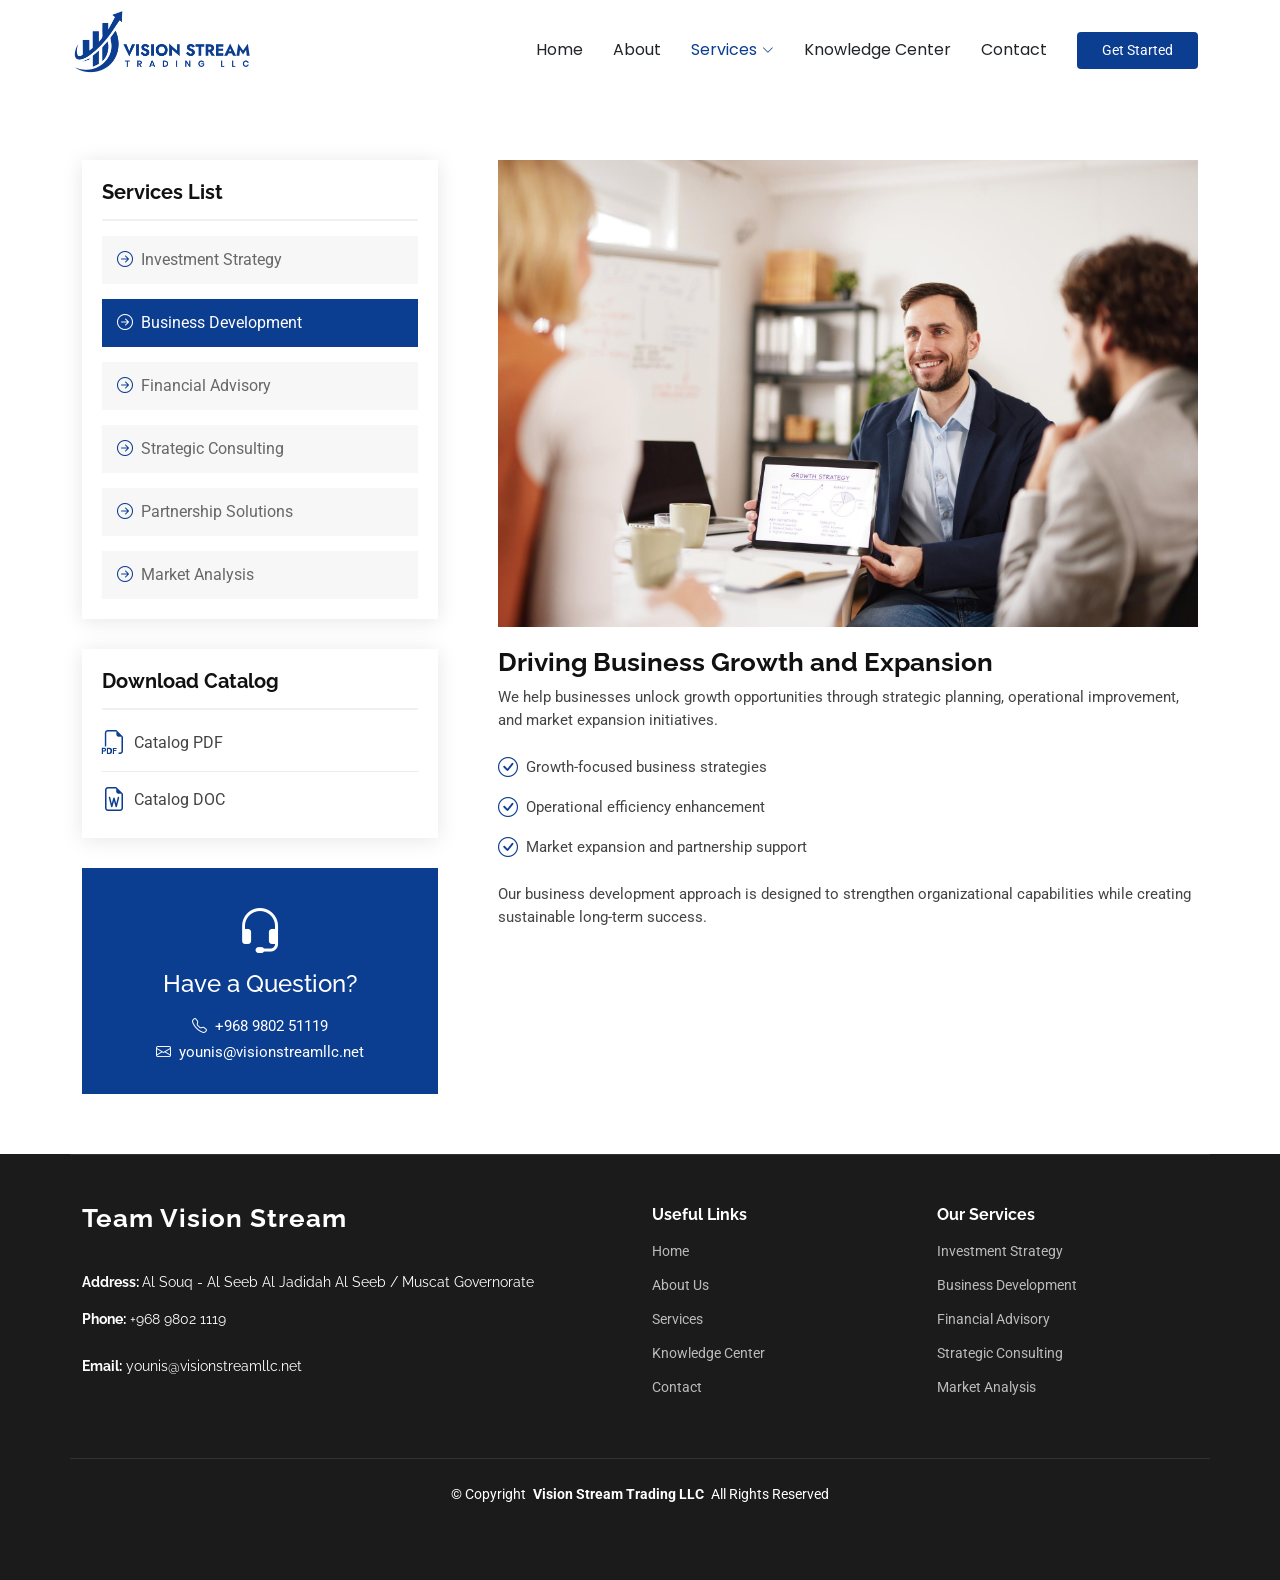
<file: business-development.html>
<!DOCTYPE html>
<html lang="en">

<head>
  <meta charset="utf-8">
  <meta content="width=device-width, initial-scale=1.0" name="viewport">
  <title>Investment Strategy - Vision Stream Trading LLC</title>
  <meta name="description" content="">
  <meta name="keywords" content="">

  <!-- Favicons -->
  <link href="assets/img/favicon.png" rel="icon">
  <link href="assets/img/apple-touch-icon.png" rel="apple-touch-icon">

  <!-- Fonts -->
  <link href="https://fonts.googleapis.com" rel="preconnect">
  <link href="https://fonts.gstatic.com" rel="preconnect" crossorigin>
  <link href="https://fonts.googleapis.com/css2?family=Roboto:ital,wght@0,100;0,300;0,400;0,500;0,700;0,900;1,100;1,300;1,400;1,500;1,700;1,900&family=Poppins:ital,wght@0,100;0,200;0,300;0,400;0,500;0,600;0,700;0,800;0,900;1,100;1,200;1,300;1,400;1,500;1,600;1,700;1,800;1,900&family=Raleway:ital,wght@0,100;0,200;0,300;0,400;0,500;0,600;0,700;0,800;0,900;1,100;1,200;1,300;1,400;1,500;1,600;1,700;1,800;1,900&display=swap" rel="stylesheet">

  <!-- Vendor CSS Files -->
  <link href="assets/vendor/bootstrap/css/bootstrap.min.css" rel="stylesheet">
  <link href="assets/vendor/bootstrap-icons/bootstrap-icons.css" rel="stylesheet">
  <link href="assets/vendor/aos/aos.css" rel="stylesheet">
  <link href="assets/vendor/glightbox/css/glightbox.min.css" rel="stylesheet">
  <link href="assets/vendor/swiper/swiper-bundle.min.css" rel="stylesheet">

  <!-- Main CSS File -->
  <link href="assets/css/main.css" rel="stylesheet">


</head>


<body class="service-details-page">

  <header id="header" class="header d-flex align-items-center sticky-top">
    <div class="container-fluid container-xl position-relative d-flex align-items-center">

    
      <a href="index.html" class="logo d-flex align-items-center me-auto">
        <!-- Uncomment the line below if you also wish to use an image logo -->
         <img src="assets/img/mainlogo.png" alt=""> 
        <!-- <h1 class="sitename">Presento</h1> -->
     
      </a>

      <nav id="navmenu" class="navmenu">
        <ul>
          <li><a href="index.html">Home<br></a></li>
          <li><a href="index.html#about">About</a></li>
      
          <li class="dropdown active">

            <a href="index.html#services" class="active">
              <span>Services</span>
              <i class="bi bi-chevron-down toggle-dropdown"></i>
            </a>
          
            <ul>
          
              <li>
                <a href="investment-strategy.html" >
                  Investment Strategy
                </a>
              </li>
          
              <li>
                <a href="business-development.html" class="active">
                  Business Development
                </a>
              </li>
          
              <li>
                <a href="financial-advisory.html">
                  Financial Advisory
                </a>
              </li>
          
              <li>
                <a href="strategic-consulting.html">
                  Strategic Consulting
                </a>
              </li>
          
              <li>
                <a href="partnership-solutions.html">
                  Partnership Solutions
                </a>
              </li>
          
              <li>
                <a href="market-analysis.html">
                  Market Analysis
                </a>
              </li>
          
            </ul>
          
          </li>
              <!-- <li><a href="index.html#services">Services</a></li> -->
          <!-- <li><a href="index.html#portfolio">Portfolio</a></li> -->
          <!-- <li><a href="index.html#team">Team</a></li>
          <li><a href="index.htmlblog.html">Blog</a></li> -->
          <li><a href="index.html#faq">Knowledge Center</a></li>
          <li><a href="index.html#contact">Contact</a></li>
        </ul>
        <i class="mobile-nav-toggle d-xl-none bi bi-list"></i>
      </nav>

      <a class="btn-getstarted" href="index.html#about">Get Started</a>

    </div>
  </header>

  <main class="main">

    <!-- Page Title -->
    <!-- <div class="page-title dark-background">
      <div class="container">
        <nav class="breadcrumbs">
          <ol>
            <li><a href="index.html">Home / </a></li>
            <li class="current">Investment Strategy</li>
          </ol>
        </nav>
        <h1>Investment Strategy</h1>
      </div> -->
    </div><!-- End Page Title -->

    <!-- Service Details Section -->
    <section id="service-details" class="service-details section">

      <div class="container">

        <div class="row gy-5">

          <div class="col-lg-4" data-aos="fade-up" data-aos-delay="100">

            <div class="service-box">
              <h4>Services List</h4>
              <div class="services-list">
                <div class="services-list">
                  <a href="investment-strategy.html" >
                    <i class="bi bi-arrow-right-circle"></i>
                    <span>Investment Strategy</span>
                  </a>
                
                  <a href="business-development.html" class="active">
                    <i class="bi bi-arrow-right-circle"></i>
                    <span>Business Development</span>
                  </a>
                
                  <a href="financial-advisory.html">
                    <i class="bi bi-arrow-right-circle"></i>
                    <span>Financial Advisory</span>
                  </a>
                
                  <a href="strategic-consulting.html">
                    <i class="bi bi-arrow-right-circle"></i>
                    <span>Strategic Consulting</span>
                  </a>
                
                  <a href="partnership-solutions.html">
                    <i class="bi bi-arrow-right-circle"></i>
                    <span>Partnership Solutions</span>
                  </a>
                
                  <a href="market-analysis.html">
                    <i class="bi bi-arrow-right-circle"></i>
                    <span>Market Analysis</span>
                  </a>
                </div>
              </div>
            </div><!-- End Services List -->

            <div class="service-box">
              <h4>Download Catalog</h4>
              <div class="download-catalog">
                <a href="#"><i class="bi bi-filetype-pdf"></i><span>Catalog PDF</span></a>
                <a href="#"><i class="bi bi-file-earmark-word"></i><span>Catalog DOC</span></a>
              </div>
            </div><!-- End Services List -->

            <div class="help-box d-flex flex-column justify-content-center align-items-center">
              <i class="bi bi-headset help-icon"></i>
              <h4>Have a Question?</h4>
              <p class="d-flex align-items-center mt-2 mb-0"><i class="bi bi-telephone me-2"></i> <span>+968 9802 51119</span></p>
              <p class="d-flex align-items-center mt-1 mb-0"><i class="bi bi-envelope me-2"></i> <a href="mailto:contact@example.com">younis@visionstreamllc.net</a></p>
            </div>

          </div>
          <div class="col-lg-8 ps-lg-5" data-aos="fade-up" data-aos-delay="200">

            <img src="assets/img/business-development.jpg" alt="" class="img-fluid services-img">
          
            <h3>Driving Business Growth and Expansion</h3>
          
            <p>
              We help businesses unlock growth opportunities through strategic planning,
              operational improvement, and market expansion initiatives.
            </p>
          
            <ul>
              <li><i class="bi bi-check-circle"></i>
                <span>Growth-focused business strategies</span>
              </li>
          
              <li><i class="bi bi-check-circle"></i>
                <span>Operational efficiency enhancement</span>
              </li>
          
              <li><i class="bi bi-check-circle"></i>
                <span>Market expansion and partnership support</span>
              </li>
            </ul>
          
            <p>
              Our business development approach is designed to strengthen organizational
              capabilities while creating sustainable long-term success.
            </p>
          
          </div>

        </div>

      </div>

    </section><!-- /Service Details Section -->

  </main>

  <footer id="footer" class="footer dark-background">

    <div class="container footer-top">
      <div class="row gy-4">
        <div class="col-lg-6 col-md-6 footer-about">
          <a href="index.html" class="logo d-flex align-items-center">
            <span class="sitename">Team Vision Stream</span>
          </a>
          <div class="footer-contact pt-3">
            <p><strong>Address: </strong><span>Al Souq - Al Seeb Al Jadidah Al Seeb / Muscat Governorate</span></p>
     
            <p class="mt-3"><strong>Phone:</strong> <span>+968 9802 1119</span></p>
            <br>
            <p><strong>Email:</strong> <span>younis@visionstreamllc.net</span></p>
          </div>
          <!-- <div class="social-links d-flex mt-4">
            <a href=""><i class="bi bi-twitter-x"></i></a>
            <a href=""><i class="bi bi-facebook"></i></a>
            <a href=""><i class="bi bi-instagram"></i></a>
            <a href=""><i class="bi bi-linkedin"></i></a>
          </div> -->
        </div>

        <div class="col-lg-3 col-md-4 footer-links">
          <h4>Useful Links</h4>
          <ul>
            <li><a href="index.html#hero">Home</a></li>
            <li><a href="index.html#about">About Us</a></li>
            <li><a href="index.html#services">Services</a></li>
            <li><a href="index.html#faq">Knowledge Center</a></li>
            <li><a href="index.html#contact">Contact</a></li>
          </ul>
        </div>
        
        <div class="col-lg-3 col-md-3 footer-links">
          <h4>Our Services</h4>
          <ul>
            <li><a href="investment-strategy.html">Investment Strategy</a></li>
            <li><a href="business-development.html">Business Development</a></li>
            <li><a href="financial-advisory.html">Financial Advisory</a></li>
            <li><a href="strategic-consulting.html">Strategic Consulting</a></li>
            <li><a href="market-analysis.html">Market Analysis</a></li>
          </ul>
        </div>
        <!-- <div class="col-lg-4 col-md-12 footer-newsletter">
          <h4>Our Newsletter</h4>
          <p>Subscribe to our newsletter and receive the latest news about our products and services!</p>
          <form action="forms/newsletter.php" method="post" class="php-email-form">
            <div class="newsletter-form"><input type="email" name="email"><input type="submit" value="Subscribe"></div>
            <div class="loading">Loading</div>
            <div class="error-message"></div>
            <div class="sent-message">Your subscription request has been sent. Thank you!</div>
          </form>
        </div> -->

      </div>
    </div>

    <div class="container copyright text-center mt-4">
      <p>© <span>Copyright</span> <strong class="px-1 sitename">Vision Stream Trading LLC</strong> <span>All Rights Reserved</span></p>
      <!-- <div class="credits">
    
      
      </div> -->
    </div>

  </footer>

  <!-- Scroll Top -->
  <a href="#" id="scroll-top" class="scroll-top d-flex align-items-center justify-content-center"><i class="bi bi-arrow-up-short"></i></a>

  <!-- Vendor JS Files -->
  <script src="assets/vendor/bootstrap/js/bootstrap.bundle.min.js"></script>
  <script src="assets/vendor/php-email-form/validate.js"></script>
  <script src="assets/vendor/aos/aos.js"></script>
  <script src="assets/vendor/glightbox/js/glightbox.min.js"></script>
  <script src="assets/vendor/swiper/swiper-bundle.min.js"></script>
  <script src="assets/vendor/purecounter/purecounter_vanilla.js"></script>
  <script src="assets/vendor/imagesloaded/imagesloaded.pkgd.min.js"></script>
  <script src="assets/vendor/isotope-layout/isotope.pkgd.min.js"></script>

  <!-- Main JS File -->
  <script src="assets/js/main.js"></script>

</body>

</html>
</file>
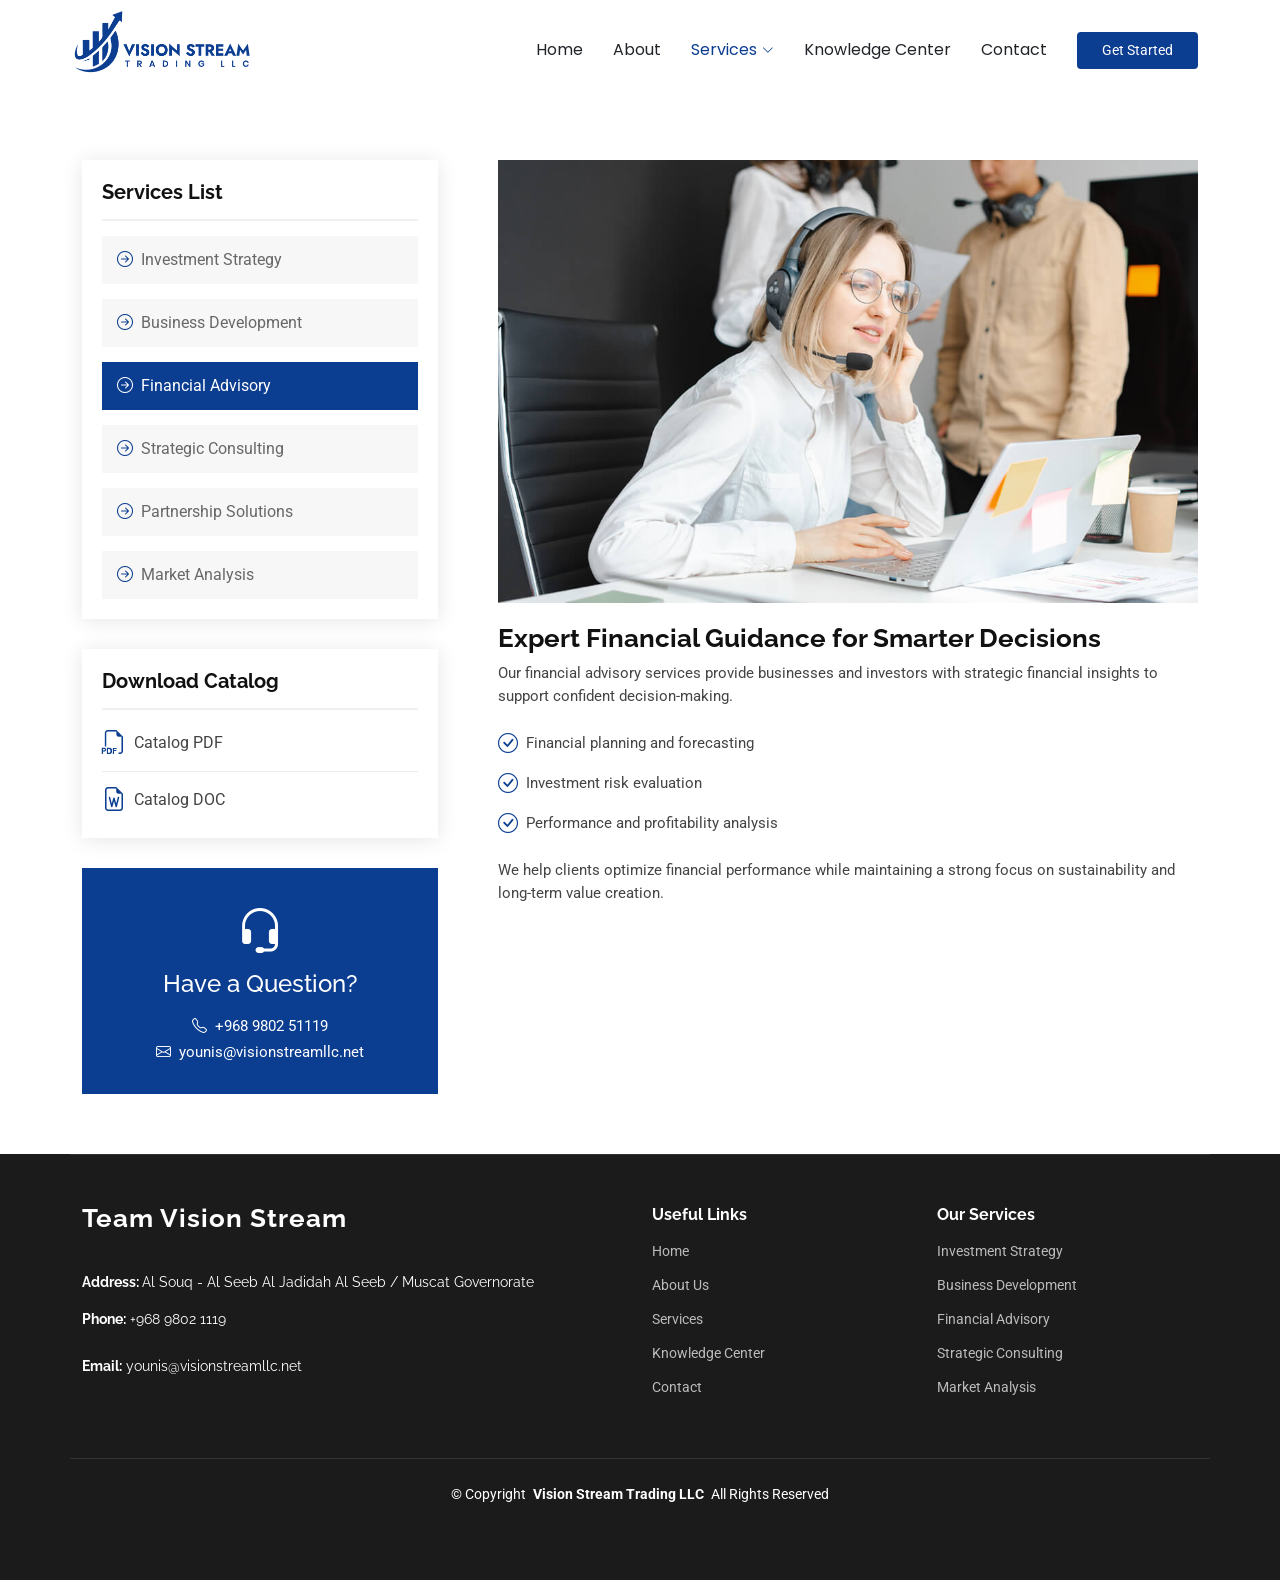
<file: financial-advisory.html>
<!DOCTYPE html>
<html lang="en">

<head>
  <meta charset="utf-8">
  <meta content="width=device-width, initial-scale=1.0" name="viewport">
  <title>Investment Strategy - Vision Stream Trading LLC</title>
  <meta name="description" content="">
  <meta name="keywords" content="">

  <!-- Favicons -->
  <link href="assets/img/favicon.png" rel="icon">
  <link href="assets/img/apple-touch-icon.png" rel="apple-touch-icon">

  <!-- Fonts -->
  <link href="https://fonts.googleapis.com" rel="preconnect">
  <link href="https://fonts.gstatic.com" rel="preconnect" crossorigin>
  <link href="https://fonts.googleapis.com/css2?family=Roboto:ital,wght@0,100;0,300;0,400;0,500;0,700;0,900;1,100;1,300;1,400;1,500;1,700;1,900&family=Poppins:ital,wght@0,100;0,200;0,300;0,400;0,500;0,600;0,700;0,800;0,900;1,100;1,200;1,300;1,400;1,500;1,600;1,700;1,800;1,900&family=Raleway:ital,wght@0,100;0,200;0,300;0,400;0,500;0,600;0,700;0,800;0,900;1,100;1,200;1,300;1,400;1,500;1,600;1,700;1,800;1,900&display=swap" rel="stylesheet">

  <!-- Vendor CSS Files -->
  <link href="assets/vendor/bootstrap/css/bootstrap.min.css" rel="stylesheet">
  <link href="assets/vendor/bootstrap-icons/bootstrap-icons.css" rel="stylesheet">
  <link href="assets/vendor/aos/aos.css" rel="stylesheet">
  <link href="assets/vendor/glightbox/css/glightbox.min.css" rel="stylesheet">
  <link href="assets/vendor/swiper/swiper-bundle.min.css" rel="stylesheet">

  <!-- Main CSS File -->
  <link href="assets/css/main.css" rel="stylesheet">


</head>


<body class="service-details-page">

  <header id="header" class="header d-flex align-items-center sticky-top">
    <div class="container-fluid container-xl position-relative d-flex align-items-center">

    
      <a href="index.html" class="logo d-flex align-items-center me-auto">
        <!-- Uncomment the line below if you also wish to use an image logo -->
         <img src="assets/img/mainlogo.png" alt=""> 
        <!-- <h1 class="sitename">Presento</h1> -->
     
      </a>

      <nav id="navmenu" class="navmenu">
        <ul>
          <li><a href="index.html">Home<br></a></li>
          <li><a href="index.html#about">About</a></li>
      
          <li class="dropdown active">

            <a href="index.html#services" class="active">
              <span>Services</span>
              <i class="bi bi-chevron-down toggle-dropdown"></i>
            </a>
          
            <ul>
          
              <li>
                <a href="investment-strategy.html" >
                  Investment Strategy
                </a>
              </li>
          
              <li>
                <a href="business-development.html">
                  Business Development
                </a>
              </li>
          
              <li>
                <a href="financial-advisory.html" class="active">
                  Financial Advisory
                </a>
              </li>
          
              <li>
                <a href="strategic-consulting.html">
                  Strategic Consulting
                </a>
              </li>
          
              <li>
                <a href="partnership-solutions.html">
                  Partnership Solutions
                </a>
              </li>
          
              <li>
                <a href="market-analysis.html">
                  Market Analysis
                </a>
              </li>
          
            </ul>
          
          </li>
              <!-- <li><a href="index.html#services">Services</a></li> -->
          <!-- <li><a href="index.html#portfolio">Portfolio</a></li> -->
          <!-- <li><a href="index.html#team">Team</a></li>
          <li><a href="index.htmlblog.html">Blog</a></li> -->
          <li><a href="index.html#faq">Knowledge Center</a></li>
          <li><a href="index.html#contact">Contact</a></li>
        </ul>
        <i class="mobile-nav-toggle d-xl-none bi bi-list"></i>
      </nav>

      <a class="btn-getstarted" href="index.html#about">Get Started</a>

    </div>
  </header>

  <main class="main">

    <!-- Page Title -->
    <!-- <div class="page-title dark-background">
      <div class="container">
        <nav class="breadcrumbs">
          <ol>
            <li><a href="index.html">Home / </a></li>
            <li class="current">Investment Strategy</li>
          </ol>
        </nav>
        <h1>Investment Strategy</h1>
      </div> -->
    </div><!-- End Page Title -->

    <!-- Service Details Section -->
    <section id="service-details" class="service-details section">

      <div class="container">

        <div class="row gy-5">

          <div class="col-lg-4" data-aos="fade-up" data-aos-delay="100">

            <div class="service-box">
              <h4>Services List</h4>
              <div class="services-list">
                <div class="services-list">
                  <a href="investment-strategy.html" >
                    <i class="bi bi-arrow-right-circle"></i>
                    <span>Investment Strategy</span>
                  </a>
                
                  <a href="business-development.html">
                    <i class="bi bi-arrow-right-circle"></i>
                    <span>Business Development</span>
                  </a>
                
                  <a href="financial-advisory.html" class="active">
                    <i class="bi bi-arrow-right-circle"></i>
                    <span>Financial Advisory</span>
                  </a>
                
                  <a href="strategic-consulting.html">
                    <i class="bi bi-arrow-right-circle"></i>
                    <span>Strategic Consulting</span>
                  </a>
                
                  <a href="partnership-solutions.html">
                    <i class="bi bi-arrow-right-circle"></i>
                    <span>Partnership Solutions</span>
                  </a>
                
                  <a href="market-analysis.html">
                    <i class="bi bi-arrow-right-circle"></i>
                    <span>Market Analysis</span>
                  </a>
                </div>
              </div>
            </div><!-- End Services List -->

            <div class="service-box">
              <h4>Download Catalog</h4>
              <div class="download-catalog">
                <a href="#"><i class="bi bi-filetype-pdf"></i><span>Catalog PDF</span></a>
                <a href="#"><i class="bi bi-file-earmark-word"></i><span>Catalog DOC</span></a>
              </div>
            </div><!-- End Services List -->

            <div class="help-box d-flex flex-column justify-content-center align-items-center">
              <i class="bi bi-headset help-icon"></i>
              <h4>Have a Question?</h4>
              <p class="d-flex align-items-center mt-2 mb-0"><i class="bi bi-telephone me-2"></i> <span>+968 9802 51119</span></p>
              <p class="d-flex align-items-center mt-1 mb-0"><i class="bi bi-envelope me-2"></i> <a href="mailto:contact@example.com">younis@visionstreamllc.net</a></p>
            </div>

          </div>
          <div class="col-lg-8 ps-lg-5" data-aos="fade-up" data-aos-delay="200">

            <img src="assets/img/financial-advisory.jpg" alt="" class="img-fluid services-img">
          
            <h3>Expert Financial Guidance for Smarter Decisions</h3>
          
            <p>
              Our financial advisory services provide businesses and investors with strategic
              financial insights to support confident decision-making.
            </p>
          
            <ul>
              <li><i class="bi bi-check-circle"></i>
                <span>Financial planning and forecasting</span>
              </li>
          
              <li><i class="bi bi-check-circle"></i>
                <span>Investment risk evaluation</span>
              </li>
          
              <li><i class="bi bi-check-circle"></i>
                <span>Performance and profitability analysis</span>
              </li>
            </ul>
          
            <p>
              We help clients optimize financial performance while maintaining a strong
              focus on sustainability and long-term value creation.
            </p>
          
          </div>
        </div>

      </div>

    </section><!-- /Service Details Section -->

  </main>

  <footer id="footer" class="footer dark-background">

    <div class="container footer-top">
      <div class="row gy-4">
        <div class="col-lg-6 col-md-6 footer-about">
          <a href="index.html" class="logo d-flex align-items-center">
            <span class="sitename">Team Vision Stream</span>
          </a>
          <div class="footer-contact pt-3">
            <p><strong>Address: </strong><span>Al Souq - Al Seeb Al Jadidah Al Seeb / Muscat Governorate</span></p>
     
            <p class="mt-3"><strong>Phone:</strong> <span>+968 9802 1119</span></p>
            <br>
            <p><strong>Email:</strong> <span>younis@visionstreamllc.net</span></p>
          </div>
          <!-- <div class="social-links d-flex mt-4">
            <a href=""><i class="bi bi-twitter-x"></i></a>
            <a href=""><i class="bi bi-facebook"></i></a>
            <a href=""><i class="bi bi-instagram"></i></a>
            <a href=""><i class="bi bi-linkedin"></i></a>
          </div> -->
        </div>

        <div class="col-lg-3 col-md-4 footer-links">
          <h4>Useful Links</h4>
          <ul>
            <li><a href="index.html#hero">Home</a></li>
            <li><a href="index.html#about">About Us</a></li>
            <li><a href="index.html#services">Services</a></li>
            <li><a href="index.html#faq">Knowledge Center</a></li>
            <li><a href="index.html#contact">Contact</a></li>
          </ul>
        </div>
        
        <div class="col-lg-3 col-md-3 footer-links">
          <h4>Our Services</h4>
          <ul>
            <li><a href="investment-strategy.html">Investment Strategy</a></li>
            <li><a href="business-development.html">Business Development</a></li>
            <li><a href="financial-advisory.html">Financial Advisory</a></li>
            <li><a href="strategic-consulting.html">Strategic Consulting</a></li>
            <li><a href="market-analysis.html">Market Analysis</a></li>
          </ul>
        </div>
        <!-- <div class="col-lg-4 col-md-12 footer-newsletter">
          <h4>Our Newsletter</h4>
          <p>Subscribe to our newsletter and receive the latest news about our products and services!</p>
          <form action="forms/newsletter.php" method="post" class="php-email-form">
            <div class="newsletter-form"><input type="email" name="email"><input type="submit" value="Subscribe"></div>
            <div class="loading">Loading</div>
            <div class="error-message"></div>
            <div class="sent-message">Your subscription request has been sent. Thank you!</div>
          </form>
        </div> -->

      </div>
    </div>

    <div class="container copyright text-center mt-4">
      <p>© <span>Copyright</span> <strong class="px-1 sitename">Vision Stream Trading LLC</strong> <span>All Rights Reserved</span></p>
      <!-- <div class="credits">
    
      
      </div> -->
    </div>

  </footer>

  <!-- Scroll Top -->
  <a href="#" id="scroll-top" class="scroll-top d-flex align-items-center justify-content-center"><i class="bi bi-arrow-up-short"></i></a>

  <!-- Vendor JS Files -->
  <script src="assets/vendor/bootstrap/js/bootstrap.bundle.min.js"></script>
  <script src="assets/vendor/php-email-form/validate.js"></script>
  <script src="assets/vendor/aos/aos.js"></script>
  <script src="assets/vendor/glightbox/js/glightbox.min.js"></script>
  <script src="assets/vendor/swiper/swiper-bundle.min.js"></script>
  <script src="assets/vendor/purecounter/purecounter_vanilla.js"></script>
  <script src="assets/vendor/imagesloaded/imagesloaded.pkgd.min.js"></script>
  <script src="assets/vendor/isotope-layout/isotope.pkgd.min.js"></script>

  <!-- Main JS File -->
  <script src="assets/js/main.js"></script>

</body>

</html>
</file>
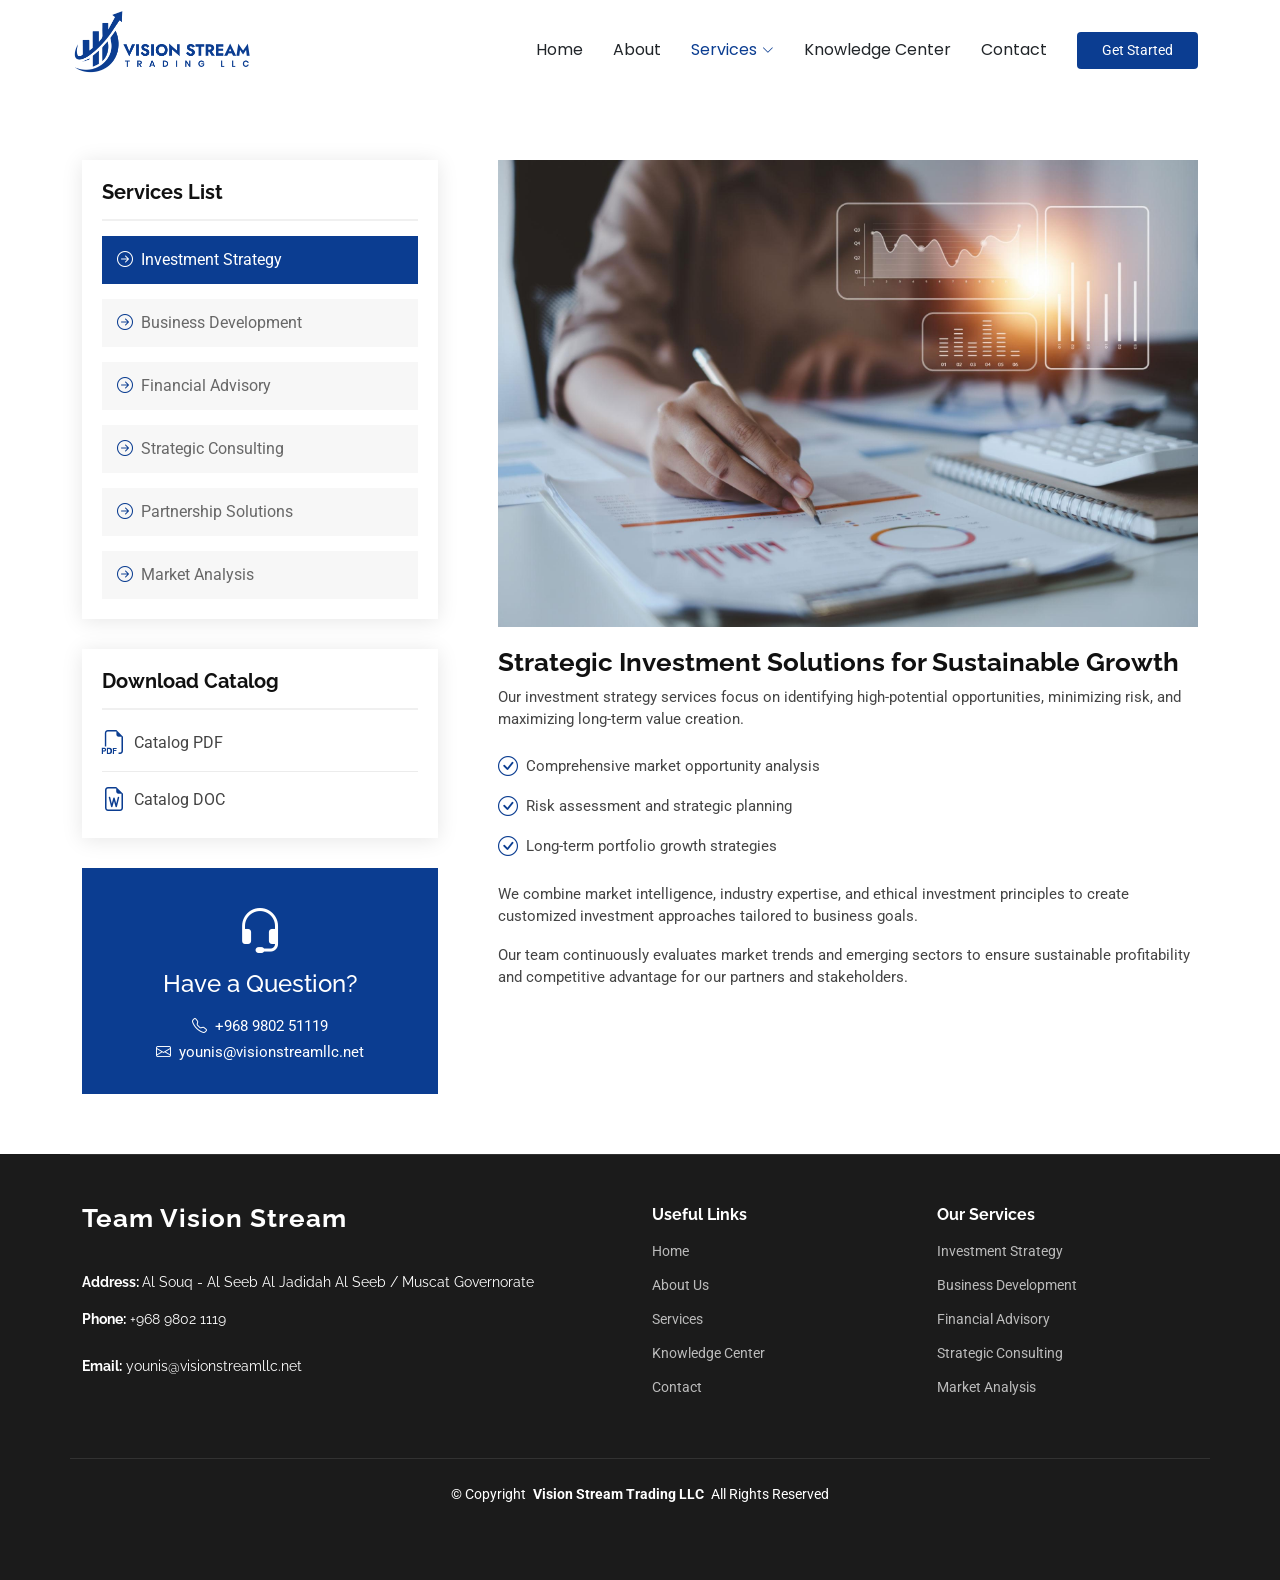
<file: investment-strategy.html>
<!DOCTYPE html>
<html lang="en">

<head>
  <meta charset="utf-8">
  <meta content="width=device-width, initial-scale=1.0" name="viewport">
  <title>Investment Strategy - Vision Stream Trading LLC</title>
  <meta name="description" content="">
  <meta name="keywords" content="">

  <!-- Favicons -->
  <link href="assets/img/favicon.png" rel="icon">
  <link href="assets/img/apple-touch-icon.png" rel="apple-touch-icon">

  <!-- Fonts -->
  <link href="https://fonts.googleapis.com" rel="preconnect">
  <link href="https://fonts.gstatic.com" rel="preconnect" crossorigin>
  <link href="https://fonts.googleapis.com/css2?family=Roboto:ital,wght@0,100;0,300;0,400;0,500;0,700;0,900;1,100;1,300;1,400;1,500;1,700;1,900&family=Poppins:ital,wght@0,100;0,200;0,300;0,400;0,500;0,600;0,700;0,800;0,900;1,100;1,200;1,300;1,400;1,500;1,600;1,700;1,800;1,900&family=Raleway:ital,wght@0,100;0,200;0,300;0,400;0,500;0,600;0,700;0,800;0,900;1,100;1,200;1,300;1,400;1,500;1,600;1,700;1,800;1,900&display=swap" rel="stylesheet">

  <!-- Vendor CSS Files -->
  <link href="assets/vendor/bootstrap/css/bootstrap.min.css" rel="stylesheet">
  <link href="assets/vendor/bootstrap-icons/bootstrap-icons.css" rel="stylesheet">
  <link href="assets/vendor/aos/aos.css" rel="stylesheet">
  <link href="assets/vendor/glightbox/css/glightbox.min.css" rel="stylesheet">
  <link href="assets/vendor/swiper/swiper-bundle.min.css" rel="stylesheet">

  <!-- Main CSS File -->
  <link href="assets/css/main.css" rel="stylesheet">


</head>


<body class="service-details-page">

  <header id="header" class="header d-flex align-items-center sticky-top">
    <div class="container-fluid container-xl position-relative d-flex align-items-center">

    
      <a href="index.html" class="logo d-flex align-items-center me-auto">
        <!-- Uncomment the line below if you also wish to use an image logo -->
         <img src="assets/img/mainlogo.png" alt=""> 
        <!-- <h1 class="sitename">Presento</h1> -->
     
      </a>

      <nav id="navmenu" class="navmenu">
        <ul>
          <li><a href="index.html">Home<br></a></li>
          <li><a href="index.html#about">About</a></li>
      
          <li class="dropdown active">

            <a href="index.html#services" class="active">
              <span>Services</span>
              <i class="bi bi-chevron-down toggle-dropdown"></i>
            </a>
          
            <ul>
          
              <li>
                <a href="investment-strategy.html" class="active">
                  Investment Strategy
                </a>
              </li>
          
              <li>
                <a href="business-development.html">
                  Business Development
                </a>
              </li>
          
              <li>
                <a href="financial-advisory.html">
                  Financial Advisory
                </a>
              </li>
          
              <li>
                <a href="strategic-consulting.html">
                  Strategic Consulting
                </a>
              </li>
          
              <li>
                <a href="partnership-solutions.html">
                  Partnership Solutions
                </a>
              </li>
          
              <li>
                <a href="market-analysis.html">
                  Market Analysis
                </a>
              </li>
          
            </ul>
          
          </li>
              <!-- <li><a href="index.html#services">Services</a></li> -->
          <!-- <li><a href="index.html#portfolio">Portfolio</a></li> -->
          <!-- <li><a href="index.html#team">Team</a></li>
          <li><a href="index.htmlblog.html">Blog</a></li> -->
          <li><a href="index.html#faq">Knowledge Center</a></li>
          <li><a href="index.html#contact">Contact</a></li>
        </ul>
        <i class="mobile-nav-toggle d-xl-none bi bi-list"></i>
      </nav>

      <a class="btn-getstarted" href="index.html#about">Get Started</a>

    </div>
  </header>

  <main class="main">

    <!-- Page Title -->
    <!-- <div class="page-title dark-background">
      <div class="container">
        <nav class="breadcrumbs">
          <ol>
            <li><a href="index.html">Home / </a></li>
            <li class="current">Investment Strategy</li>
          </ol>
        </nav>
        <h1>Investment Strategy</h1>
      </div> -->
    </div><!-- End Page Title -->

    <!-- Service Details Section -->
    <section id="service-details" class="service-details section">

      <div class="container">

        <div class="row gy-5">

          <div class="col-lg-4" data-aos="fade-up" data-aos-delay="100">

            <div class="service-box">
              <h4>Services List</h4>
              <div class="services-list">
                <div class="services-list">
                  <a href="investment-strategy.html" class="active">
                    <i class="bi bi-arrow-right-circle"></i>
                    <span>Investment Strategy</span>
                  </a>
                
                  <a href="business-development.html">
                    <i class="bi bi-arrow-right-circle"></i>
                    <span>Business Development</span>
                  </a>
                
                  <a href="financial-advisory.html">
                    <i class="bi bi-arrow-right-circle"></i>
                    <span>Financial Advisory</span>
                  </a>
                
                  <a href="strategic-consulting.html">
                    <i class="bi bi-arrow-right-circle"></i>
                    <span>Strategic Consulting</span>
                  </a>
                
                  <a href="partnership-solutions.html">
                    <i class="bi bi-arrow-right-circle"></i>
                    <span>Partnership Solutions</span>
                  </a>
                
                  <a href="market-analysis.html">
                    <i class="bi bi-arrow-right-circle"></i>
                    <span>Market Analysis</span>
                  </a>
                </div>
              </div>
            </div><!-- End Services List -->

            <div class="service-box">
              <h4>Download Catalog</h4>
              <div class="download-catalog">
                <a href="#"><i class="bi bi-filetype-pdf"></i><span>Catalog PDF</span></a>
                <a href="#"><i class="bi bi-file-earmark-word"></i><span>Catalog DOC</span></a>
              </div>
            </div><!-- End Services List -->

            <div class="help-box d-flex flex-column justify-content-center align-items-center">
              <i class="bi bi-headset help-icon"></i>
              <h4>Have a Question?</h4>
              <p class="d-flex align-items-center mt-2 mb-0"><i class="bi bi-telephone me-2"></i> <span>+968 9802 51119</span></p>
              <p class="d-flex align-items-center mt-1 mb-0"><i class="bi bi-envelope me-2"></i> <a href="mailto:contact@example.com">younis@visionstreamllc.net</a></p>
            </div>

          </div>
          <div class="col-lg-8 ps-lg-5" data-aos="fade-up" data-aos-delay="200">

            <img src="assets/img/investment-strategy.jpg" alt="" class="img-fluid services-img">
          
            <h3>Strategic Investment Solutions for Sustainable Growth</h3>
          
            <p>
              Our investment strategy services focus on identifying high-potential opportunities,
              minimizing risk, and maximizing long-term value creation.
            </p>
          
            <ul>
              <li><i class="bi bi-check-circle"></i>
                <span>Comprehensive market opportunity analysis</span>
              </li>
          
              <li><i class="bi bi-check-circle"></i>
                <span>Risk assessment and strategic planning</span>
              </li>
          
              <li><i class="bi bi-check-circle"></i>
                <span>Long-term portfolio growth strategies</span>
              </li>
            </ul>
          
            <p>
              We combine market intelligence, industry expertise, and ethical investment
              principles to create customized investment approaches tailored to business goals.
            </p>
          
            <p>
              Our team continuously evaluates market trends and emerging sectors to ensure
              sustainable profitability and competitive advantage for our partners and stakeholders.
            </p>
          
          </div>

        </div>

      </div>

    </section><!-- /Service Details Section -->

  </main>

  <footer id="footer" class="footer dark-background">

    <div class="container footer-top">
      <div class="row gy-4">
        <div class="col-lg-6 col-md-6 footer-about">
          <a href="index.html" class="logo d-flex align-items-center">
            <span class="sitename">Team Vision Stream</span>
          </a>
          <div class="footer-contact pt-3">
            <p><strong>Address: </strong><span>Al Souq - Al Seeb Al Jadidah Al Seeb / Muscat Governorate</span></p>
     
            <p class="mt-3"><strong>Phone:</strong> <span>+968 9802 1119</span></p>
            <br>
            <p><strong>Email:</strong> <span>younis@visionstreamllc.net</span></p>
          </div>
          <!-- <div class="social-links d-flex mt-4">
            <a href=""><i class="bi bi-twitter-x"></i></a>
            <a href=""><i class="bi bi-facebook"></i></a>
            <a href=""><i class="bi bi-instagram"></i></a>
            <a href=""><i class="bi bi-linkedin"></i></a>
          </div> -->
        </div>

        <div class="col-lg-3 col-md-4 footer-links">
          <h4>Useful Links</h4>
          <ul>
            <li><a href="index.html#hero">Home</a></li>
            <li><a href="index.html#about">About Us</a></li>
            <li><a href="index.html#services">Services</a></li>
            <li><a href="index.html#faq">Knowledge Center</a></li>
            <li><a href="index.html#contact">Contact</a></li>
          </ul>
        </div>
        
        <div class="col-lg-3 col-md-3 footer-links">
          <h4>Our Services</h4>
          <ul>
            <li><a href="investment-strategy.html">Investment Strategy</a></li>
            <li><a href="business-development.html">Business Development</a></li>
            <li><a href="financial-advisory.html">Financial Advisory</a></li>
            <li><a href="strategic-consulting.html">Strategic Consulting</a></li>
            <li><a href="market-analysis.html">Market Analysis</a></li>
          </ul>
        </div>
        <!-- <div class="col-lg-4 col-md-12 footer-newsletter">
          <h4>Our Newsletter</h4>
          <p>Subscribe to our newsletter and receive the latest news about our products and services!</p>
          <form action="forms/newsletter.php" method="post" class="php-email-form">
            <div class="newsletter-form"><input type="email" name="email"><input type="submit" value="Subscribe"></div>
            <div class="loading">Loading</div>
            <div class="error-message"></div>
            <div class="sent-message">Your subscription request has been sent. Thank you!</div>
          </form>
        </div> -->

      </div>
    </div>

    <div class="container copyright text-center mt-4">
      <p>© <span>Copyright</span> <strong class="px-1 sitename">Vision Stream Trading LLC</strong> <span>All Rights Reserved</span></p>
      <!-- <div class="credits">
    
      
      </div> -->
    </div>

  </footer>

  <!-- Scroll Top -->
  <a href="#" id="scroll-top" class="scroll-top d-flex align-items-center justify-content-center"><i class="bi bi-arrow-up-short"></i></a>

  <!-- Vendor JS Files -->
  <script src="assets/vendor/bootstrap/js/bootstrap.bundle.min.js"></script>
  <script src="assets/vendor/php-email-form/validate.js"></script>
  <script src="assets/vendor/aos/aos.js"></script>
  <script src="assets/vendor/glightbox/js/glightbox.min.js"></script>
  <script src="assets/vendor/swiper/swiper-bundle.min.js"></script>
  <script src="assets/vendor/purecounter/purecounter_vanilla.js"></script>
  <script src="assets/vendor/imagesloaded/imagesloaded.pkgd.min.js"></script>
  <script src="assets/vendor/isotope-layout/isotope.pkgd.min.js"></script>

  <!-- Main JS File -->
  <script src="assets/js/main.js"></script>

</body>

</html>
</file>
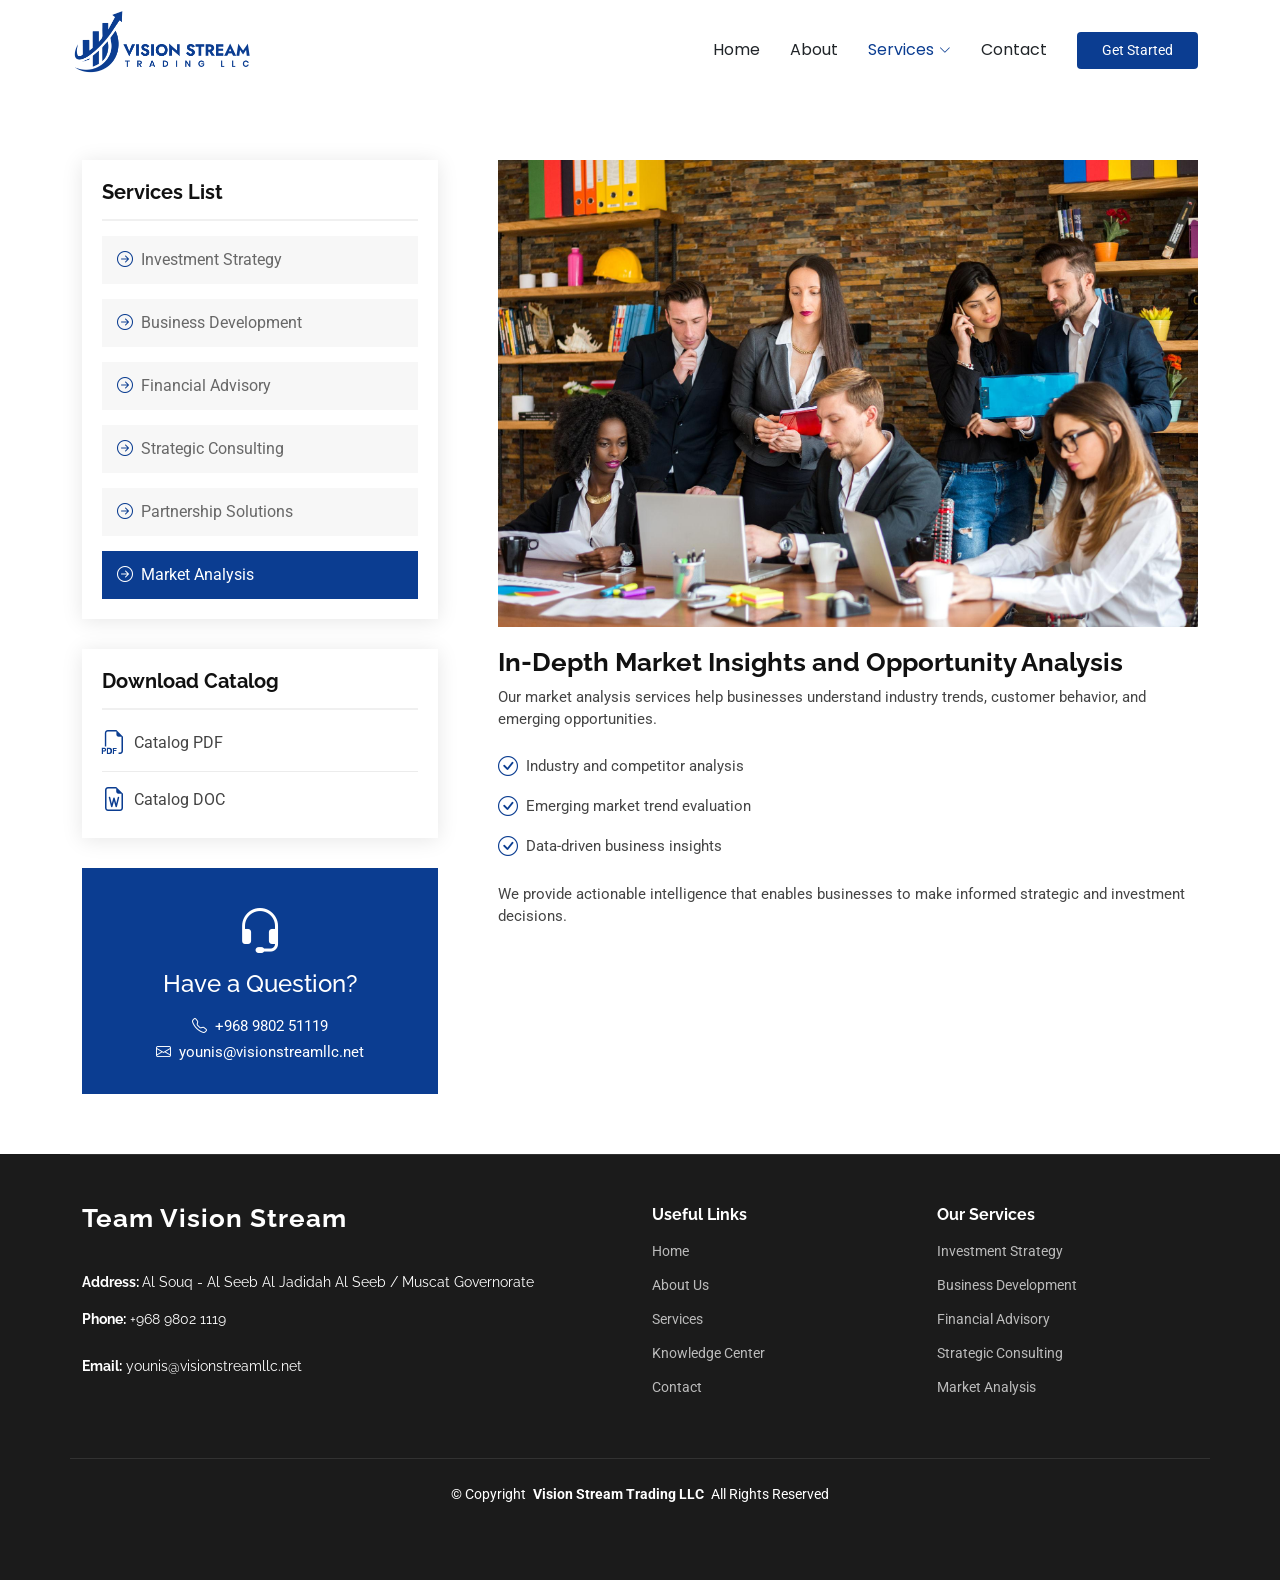
<file: market-analysis.html>
<!DOCTYPE html>
<html lang="en">

<head>
  <meta charset="utf-8">
  <meta content="width=device-width, initial-scale=1.0" name="viewport">
  <title>Investment Strategy - Vision Stream Trading LLC</title>
  <meta name="description" content="">
  <meta name="keywords" content="">

  <!-- Favicons -->
  <link href="assets/img/favicon.png" rel="icon">
  <link href="assets/img/apple-touch-icon.png" rel="apple-touch-icon">

  <!-- Fonts -->
  <link href="https://fonts.googleapis.com" rel="preconnect">
  <link href="https://fonts.gstatic.com" rel="preconnect" crossorigin>
  <link href="https://fonts.googleapis.com/css2?family=Roboto:ital,wght@0,100;0,300;0,400;0,500;0,700;0,900;1,100;1,300;1,400;1,500;1,700;1,900&family=Poppins:ital,wght@0,100;0,200;0,300;0,400;0,500;0,600;0,700;0,800;0,900;1,100;1,200;1,300;1,400;1,500;1,600;1,700;1,800;1,900&family=Raleway:ital,wght@0,100;0,200;0,300;0,400;0,500;0,600;0,700;0,800;0,900;1,100;1,200;1,300;1,400;1,500;1,600;1,700;1,800;1,900&display=swap" rel="stylesheet">

  <!-- Vendor CSS Files -->
  <link href="assets/vendor/bootstrap/css/bootstrap.min.css" rel="stylesheet">
  <link href="assets/vendor/bootstrap-icons/bootstrap-icons.css" rel="stylesheet">
  <link href="assets/vendor/aos/aos.css" rel="stylesheet">
  <link href="assets/vendor/glightbox/css/glightbox.min.css" rel="stylesheet">
  <link href="assets/vendor/swiper/swiper-bundle.min.css" rel="stylesheet">

  <!-- Main CSS File -->
  <link href="assets/css/main.css" rel="stylesheet">


</head>


<body class="service-details-page">

  <header id="header" class="header d-flex align-items-center sticky-top">
    <div class="container-fluid container-xl position-relative d-flex align-items-center">

    
      <a href="index.html" class="logo d-flex align-items-center me-auto">
        <!-- Uncomment the line below if you also wish to use an image logo -->
         <img src="assets/img/mainlogo.png" alt=""> 
        <!-- <h1 class="sitename">Presento</h1> -->
     
      </a>

      <nav id="navmenu" class="navmenu">
        <ul>
          <li><a href="index.html">Home<br></a></li>
          <li><a href="index.html#about">About</a></li>
      
          <li class="dropdown active">

            <a href="index.html#services" class="active">
              <span>Services</span>
              <i class="bi bi-chevron-down toggle-dropdown"></i>
            </a>
          
            <ul>
          
              <li>
                <a href="investment-strategy.html" >
                  Investment Strategy
                </a>
              </li>
          
              <li>
                <a href="business-development.html">
                  Business Development
                </a>
              </li>
          
              <li>
                <a href="financial-advisory.html">
                  Financial Advisory
                </a>
              </li>
          
              <li>
                <a href="strategic-consulting.html">
                  Strategic Consulting
                </a>
              </li>
          
              <li>
                <a href="partnership-solutions.html">
                  Partnership Solutions
                </a>
              </li>
          
              <li>
                <a href="market-analysis.html" class="active">
                  Market Analysis
                </a>
              </li>
          
            </ul>
          
          </li>
              <!-- <li><a href="index.html#services">Services</a></li> -->
          <!-- <li><a href="index.html#portfolio">Portfolio</a></li> -->
          <!-- <li><a href="index.html#team">Team</a></li>
          <li><a href="index.htmlblog.html">Blog</a></li> -->
          <li><a href="index.html#contact">Contact</a></li>
        </ul>
        <i class="mobile-nav-toggle d-xl-none bi bi-list"></i>
      </nav>

      <a class="btn-getstarted" href="index.html#about">Get Started</a>

    </div>
  </header>

  <main class="main">

    <!-- Page Title -->
    <!-- <div class="page-title dark-background">
      <div class="container">
        <nav class="breadcrumbs">
          <ol>
            <li><a href="index.html">Home / </a></li>
            <li class="current">Investment Strategy</li>
          </ol>
        </nav>
        <h1>Investment Strategy</h1>
      </div> -->
    </div><!-- End Page Title -->

    <!-- Service Details Section -->
    <section id="service-details" class="service-details section">

      <div class="container">

        <div class="row gy-5">

          <div class="col-lg-4" data-aos="fade-up" data-aos-delay="100">

            <div class="service-box">
              <h4>Services List</h4>
              <div class="services-list">
                <div class="services-list">
                  <a href="investment-strategy.html" >
                    <i class="bi bi-arrow-right-circle"></i>
                    <span>Investment Strategy</span>
                  </a>
                
                  <a href="business-development.html">
                    <i class="bi bi-arrow-right-circle"></i>
                    <span>Business Development</span>
                  </a>
                
                  <a href="financial-advisory.html">
                    <i class="bi bi-arrow-right-circle"></i>
                    <span>Financial Advisory</span>
                  </a>
                
                  <a href="strategic-consulting.html">
                    <i class="bi bi-arrow-right-circle"></i>
                    <span>Strategic Consulting</span>
                  </a>
                
                  <a href="partnership-solutions.html">
                    <i class="bi bi-arrow-right-circle"></i>
                    <span>Partnership Solutions</span>
                  </a>
                
                  <a href="market-analysis.html" class="active">
                    <i class="bi bi-arrow-right-circle"></i>
                    <span>Market Analysis</span>
                  </a>
                </div>
              </div>
            </div><!-- End Services List -->

            <div class="service-box">
              <h4>Download Catalog</h4>
              <div class="download-catalog">
                <a href="#"><i class="bi bi-filetype-pdf"></i><span>Catalog PDF</span></a>
                <a href="#"><i class="bi bi-file-earmark-word"></i><span>Catalog DOC</span></a>
              </div>
            </div><!-- End Services List -->

            <div class="help-box d-flex flex-column justify-content-center align-items-center">
              <i class="bi bi-headset help-icon"></i>
              <h4>Have a Question?</h4>
              <p class="d-flex align-items-center mt-2 mb-0"><i class="bi bi-telephone me-2"></i> <span>+968 9802 51119</span></p>
              <p class="d-flex align-items-center mt-1 mb-0"><i class="bi bi-envelope me-2"></i> <a href="mailto:contact@example.com">younis@visionstreamllc.net</a></p>
            </div>

          </div>
          <div class="col-lg-8 ps-lg-5" data-aos="fade-up" data-aos-delay="200">

            <img src="assets/img/market-analysis.jpg" alt="" class="img-fluid services-img">
          
            <h3>In-Depth Market Insights and Opportunity Analysis</h3>
          
            <p>
              Our market analysis services help businesses understand industry trends,
              customer behavior, and emerging opportunities.
            </p>
          
            <ul>
              <li><i class="bi bi-check-circle"></i>
                <span>Industry and competitor analysis</span>
              </li>
          
              <li><i class="bi bi-check-circle"></i>
                <span>Emerging market trend evaluation</span>
              </li>
          
              <li><i class="bi bi-check-circle"></i>
                <span>Data-driven business insights</span>
              </li>
            </ul>
          
            <p>
              We provide actionable intelligence that enables businesses to make
              informed strategic and investment decisions.
            </p>
          
          </div>

          
          </div>

       

      </div>

    </section><!-- /Service Details Section -->

  </main>

  <footer id="footer" class="footer dark-background">

    <div class="container footer-top">
      <div class="row gy-4">
        <div class="col-lg-6 col-md-6 footer-about">
          <a href="index.html" class="logo d-flex align-items-center">
            <span class="sitename">Team Vision Stream</span>
          </a>
          <div class="footer-contact pt-3">
            <p><strong>Address: </strong><span>Al Souq - Al Seeb Al Jadidah Al Seeb / Muscat Governorate</span></p>
     
            <p class="mt-3"><strong>Phone:</strong> <span>+968 9802 1119</span></p>
            <br>
            <p><strong>Email:</strong> <span>younis@visionstreamllc.net</span></p>
          </div>
          <!-- <div class="social-links d-flex mt-4">
            <a href=""><i class="bi bi-twitter-x"></i></a>
            <a href=""><i class="bi bi-facebook"></i></a>
            <a href=""><i class="bi bi-instagram"></i></a>
            <a href=""><i class="bi bi-linkedin"></i></a>
          </div> -->
        </div>

        <div class="col-lg-3 col-md-4 footer-links">
          <h4>Useful Links</h4>
          <ul>
            <li><a href="index.html#hero">Home</a></li>
            <li><a href="index.html#about">About Us</a></li>
            <li><a href="index.html#services">Services</a></li>
            <li><a href="index.html#faq">Knowledge Center</a></li>
            <li><a href="index.html#contact">Contact</a></li>
          </ul>
        </div>
        
        <div class="col-lg-3 col-md-3 footer-links">
          <h4>Our Services</h4>
          <ul>
            <li><a href="investment-strategy.html">Investment Strategy</a></li>
            <li><a href="business-development.html">Business Development</a></li>
            <li><a href="financial-advisory.html">Financial Advisory</a></li>
            <li><a href="strategic-consulting.html">Strategic Consulting</a></li>
            <li><a href="market-analysis.html">Market Analysis</a></li>
          </ul>
        </div>
        <!-- <div class="col-lg-4 col-md-12 footer-newsletter">
          <h4>Our Newsletter</h4>
          <p>Subscribe to our newsletter and receive the latest news about our products and services!</p>
          <form action="forms/newsletter.php" method="post" class="php-email-form">
            <div class="newsletter-form"><input type="email" name="email"><input type="submit" value="Subscribe"></div>
            <div class="loading">Loading</div>
            <div class="error-message"></div>
            <div class="sent-message">Your subscription request has been sent. Thank you!</div>
          </form>
        </div> -->

      </div>
    </div>

    <div class="container copyright text-center mt-4">
      <p>© <span>Copyright</span> <strong class="px-1 sitename">Vision Stream Trading LLC</strong> <span>All Rights Reserved</span></p>
      <!-- <div class="credits">
    
      
      </div> -->
    </div>

  </footer>

  <!-- Scroll Top -->
  <a href="#" id="scroll-top" class="scroll-top d-flex align-items-center justify-content-center"><i class="bi bi-arrow-up-short"></i></a>

  <!-- Vendor JS Files -->
  <script src="assets/vendor/bootstrap/js/bootstrap.bundle.min.js"></script>
  <script src="assets/vendor/php-email-form/validate.js"></script>
  <script src="assets/vendor/aos/aos.js"></script>
  <script src="assets/vendor/glightbox/js/glightbox.min.js"></script>
  <script src="assets/vendor/swiper/swiper-bundle.min.js"></script>
  <script src="assets/vendor/purecounter/purecounter_vanilla.js"></script>
  <script src="assets/vendor/imagesloaded/imagesloaded.pkgd.min.js"></script>
  <script src="assets/vendor/isotope-layout/isotope.pkgd.min.js"></script>

  <!-- Main JS File -->
  <script src="assets/js/main.js"></script>

</body>

</html>
</file>
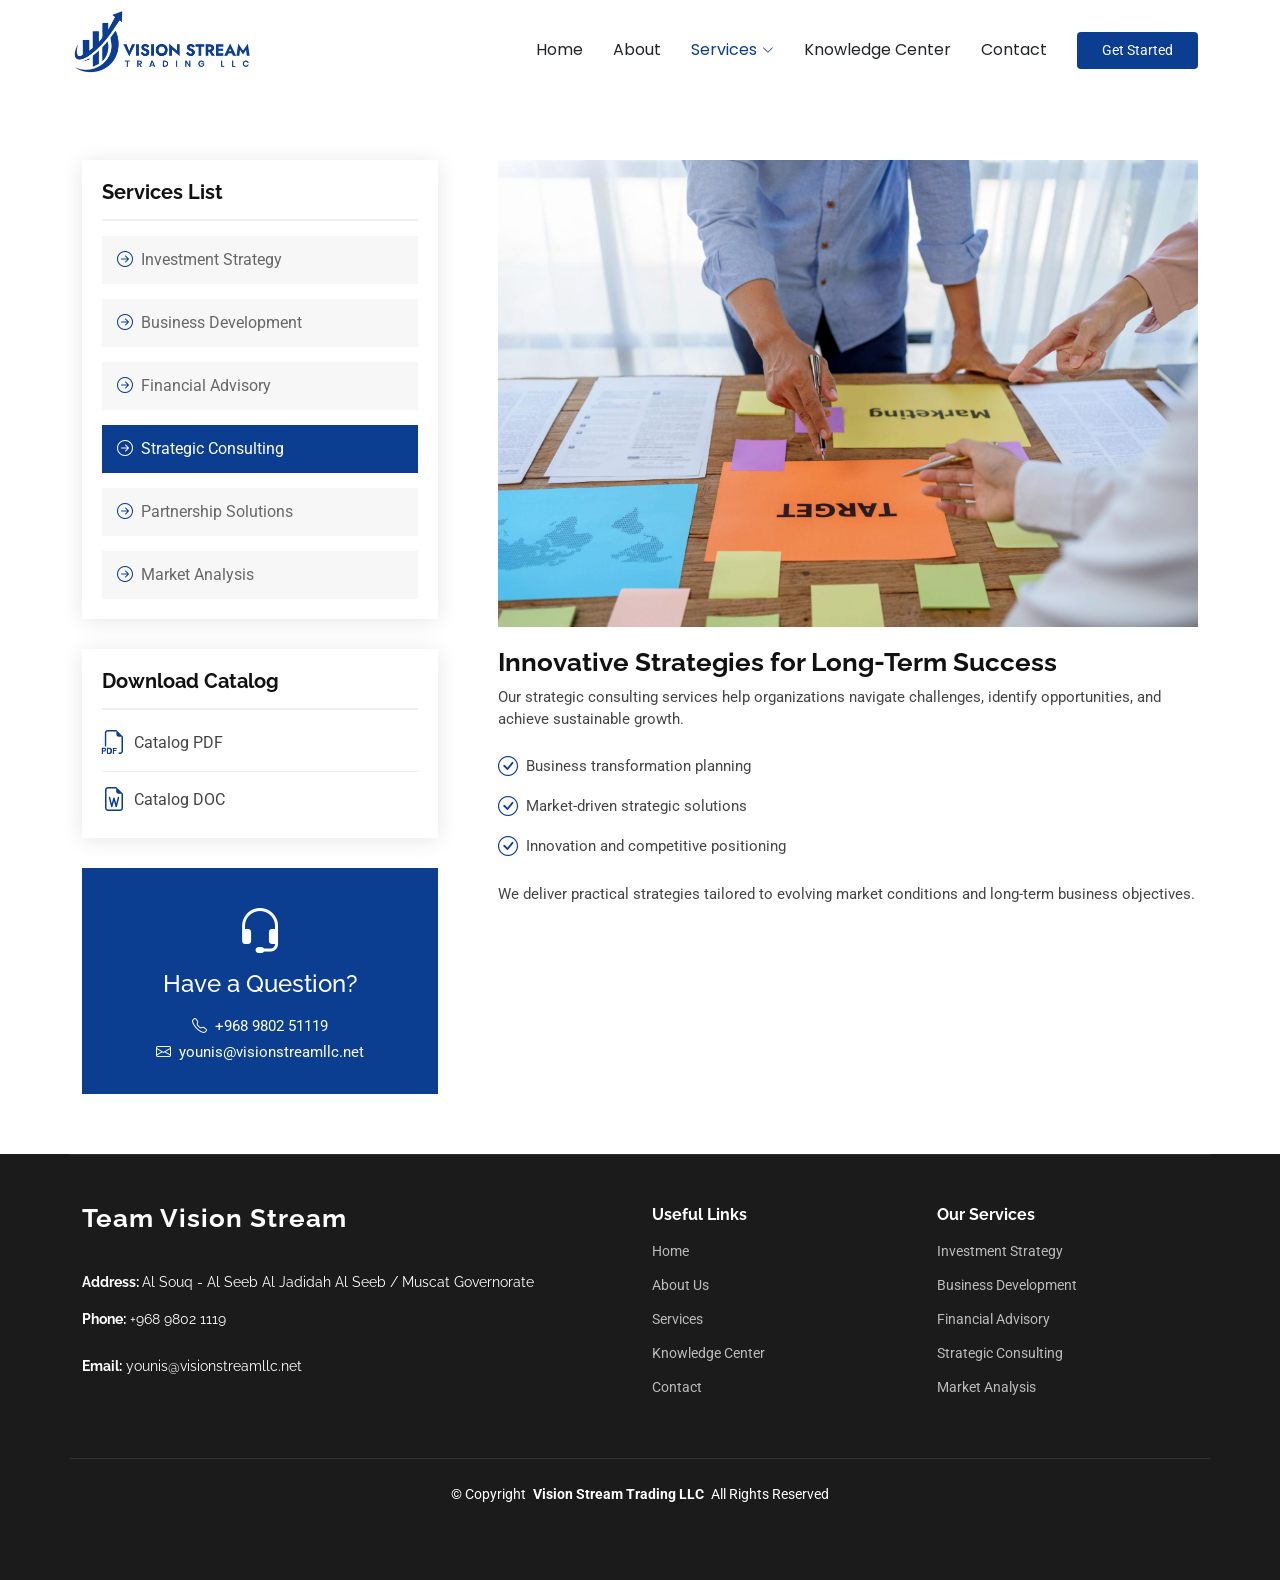
<file: strategic-consulting.html>
<!DOCTYPE html>
<html lang="en">

<head>
  <meta charset="utf-8">
  <meta content="width=device-width, initial-scale=1.0" name="viewport">
  <title>Investment Strategy - Vision Stream Trading LLC</title>
  <meta name="description" content="">
  <meta name="keywords" content="">

  <!-- Favicons -->
  <link href="assets/img/favicon.png" rel="icon">
  <link href="assets/img/apple-touch-icon.png" rel="apple-touch-icon">

  <!-- Fonts -->
  <link href="https://fonts.googleapis.com" rel="preconnect">
  <link href="https://fonts.gstatic.com" rel="preconnect" crossorigin>
  <link href="https://fonts.googleapis.com/css2?family=Roboto:ital,wght@0,100;0,300;0,400;0,500;0,700;0,900;1,100;1,300;1,400;1,500;1,700;1,900&family=Poppins:ital,wght@0,100;0,200;0,300;0,400;0,500;0,600;0,700;0,800;0,900;1,100;1,200;1,300;1,400;1,500;1,600;1,700;1,800;1,900&family=Raleway:ital,wght@0,100;0,200;0,300;0,400;0,500;0,600;0,700;0,800;0,900;1,100;1,200;1,300;1,400;1,500;1,600;1,700;1,800;1,900&display=swap" rel="stylesheet">

  <!-- Vendor CSS Files -->
  <link href="assets/vendor/bootstrap/css/bootstrap.min.css" rel="stylesheet">
  <link href="assets/vendor/bootstrap-icons/bootstrap-icons.css" rel="stylesheet">
  <link href="assets/vendor/aos/aos.css" rel="stylesheet">
  <link href="assets/vendor/glightbox/css/glightbox.min.css" rel="stylesheet">
  <link href="assets/vendor/swiper/swiper-bundle.min.css" rel="stylesheet">

  <!-- Main CSS File -->
  <link href="assets/css/main.css" rel="stylesheet">


</head>


<body class="service-details-page">

  <header id="header" class="header d-flex align-items-center sticky-top">
    <div class="container-fluid container-xl position-relative d-flex align-items-center">

    
      <a href="index.html" class="logo d-flex align-items-center me-auto">
        <!-- Uncomment the line below if you also wish to use an image logo -->
         <img src="assets/img/mainlogo.png" alt=""> 
        <!-- <h1 class="sitename">Presento</h1> -->
     
      </a>

      <nav id="navmenu" class="navmenu">
        <ul>
          <li><a href="index.html">Home<br></a></li>
          <li><a href="index.html#about">About</a></li>
      
          <li class="dropdown active">

            <a href="index.html#services" class="active">
              <span>Services</span>
              <i class="bi bi-chevron-down toggle-dropdown"></i>
            </a>
          
            <ul>
          
              <li>
                <a href="investment-strategy.html" >
                  Investment Strategy
                </a>
              </li>
          
              <li>
                <a href="business-development.html">
                  Business Development
                </a>
              </li>
          
              <li>
                <a href="financial-advisory.html">
                  Financial Advisory
                </a>
              </li>
          
              <li>
                <a href="strategic-consulting.html" class="active">
                  Strategic Consulting
                </a>
              </li>
          
              <li>
                <a href="partnership-solutions.html">
                  Partnership Solutions
                </a>
              </li>
          
              <li>
                <a href="market-analysis.html">
                  Market Analysis
                </a>
              </li>
          
            </ul>
          
          </li>
              <!-- <li><a href="index.html#services">Services</a></li> -->
          <!-- <li><a href="index.html#portfolio">Portfolio</a></li> -->
          <!-- <li><a href="index.html#team">Team</a></li>
          <li><a href="index.htmlblog.html">Blog</a></li> -->
          <li><a href="index.html#faq">Knowledge Center</a></li>
          <li><a href="index.html#contact">Contact</a></li>

        </ul>
        <i class="mobile-nav-toggle d-xl-none bi bi-list"></i>
      </nav>

      <a class="btn-getstarted" href="index.html#about">Get Started</a>

    </div>
  </header>

  <main class="main">

    <!-- Page Title -->
    <!-- <div class="page-title dark-background">
      <div class="container">
        <nav class="breadcrumbs">
          <ol>
            <li><a href="index.html">Home / </a></li>
            <li class="current">Investment Strategy</li>
          </ol>
        </nav>
        <h1>Investment Strategy</h1>
      </div> -->
    </div><!-- End Page Title -->

    <!-- Service Details Section -->
    <section id="service-details" class="service-details section">

      <div class="container">

        <div class="row gy-5">

          <div class="col-lg-4" data-aos="fade-up" data-aos-delay="100">

            <div class="service-box">
              <h4>Services List</h4>
              <div class="services-list">
                <div class="services-list">
                  <a href="investment-strategy.html" >
                    <i class="bi bi-arrow-right-circle"></i>
                    <span>Investment Strategy</span>
                  </a>
                
                  <a href="business-development.html">
                    <i class="bi bi-arrow-right-circle"></i>
                    <span>Business Development</span>
                  </a>
                
                  <a href="financial-advisory.html">
                    <i class="bi bi-arrow-right-circle"></i>
                    <span>Financial Advisory</span>
                  </a>
                
                  <a href="strategic-consulting.html" class="active">
                    <i class="bi bi-arrow-right-circle"></i>
                    <span>Strategic Consulting</span>
                  </a>
                
                  <a href="partnership-solutions.html">
                    <i class="bi bi-arrow-right-circle"></i>
                    <span>Partnership Solutions</span>
                  </a>
                
                  <a href="market-analysis.html">
                    <i class="bi bi-arrow-right-circle"></i>
                    <span>Market Analysis</span>
                  </a>
                </div>
              </div>
            </div><!-- End Services List -->

            <div class="service-box">
              <h4>Download Catalog</h4>
              <div class="download-catalog">
                <a href="#"><i class="bi bi-filetype-pdf"></i><span>Catalog PDF</span></a>
                <a href="#"><i class="bi bi-file-earmark-word"></i><span>Catalog DOC</span></a>
              </div>
            </div><!-- End Services List -->

            <div class="help-box d-flex flex-column justify-content-center align-items-center">
              <i class="bi bi-headset help-icon"></i>
              <h4>Have a Question?</h4>
              <p class="d-flex align-items-center mt-2 mb-0"><i class="bi bi-telephone me-2"></i> <span>+968 9802 51119</span></p>
              <p class="d-flex align-items-center mt-1 mb-0"><i class="bi bi-envelope me-2"></i> <a href="mailto:contact@example.com">younis@visionstreamllc.net</a></p>
            </div>

          </div>
          <div class="col-lg-8 ps-lg-5" data-aos="fade-up" data-aos-delay="200">

            <img src="assets/img/strategic-consulting.jpg" alt="" class="img-fluid services-img">
          
            <h3>Innovative Strategies for Long-Term Success</h3>
          
            <p>
              Our strategic consulting services help organizations navigate challenges,
              identify opportunities, and achieve sustainable growth.
            </p>
          
            <ul>
              <li><i class="bi bi-check-circle"></i>
                <span>Business transformation planning</span>
              </li>
          
              <li><i class="bi bi-check-circle"></i>
                <span>Market-driven strategic solutions</span>
              </li>
          
              <li><i class="bi bi-check-circle"></i>
                <span>Innovation and competitive positioning</span>
              </li>
            </ul>
          
            <p>
              We deliver practical strategies tailored to evolving market conditions
              and long-term business objectives.
            </p>
          
          </div>

        </div>

      </div>

    </section><!-- /Service Details Section -->

  </main>
  <footer id="footer" class="footer dark-background">

    <div class="container footer-top">
      <div class="row gy-4">
        <div class="col-lg-6 col-md-6 footer-about">
          <a href="index.html" class="logo d-flex align-items-center">
            <span class="sitename">Team Vision Stream</span>
          </a>
          <div class="footer-contact pt-3">
            <p><strong>Address: </strong><span>Al Souq - Al Seeb Al Jadidah Al Seeb / Muscat Governorate</span></p>
     
            <p class="mt-3"><strong>Phone:</strong> <span>+968 9802 1119</span></p>
            <br>
            <p><strong>Email:</strong> <span>younis@visionstreamllc.net</span></p>
          </div>
          <!-- <div class="social-links d-flex mt-4">
            <a href=""><i class="bi bi-twitter-x"></i></a>
            <a href=""><i class="bi bi-facebook"></i></a>
            <a href=""><i class="bi bi-instagram"></i></a>
            <a href=""><i class="bi bi-linkedin"></i></a>
          </div> -->
        </div>

        <div class="col-lg-3 col-md-4 footer-links">
          <h4>Useful Links</h4>
          <ul>
            <li><a href="index.html#hero">Home</a></li>
            <li><a href="index.html#about">About Us</a></li>
            <li><a href="index.html#services">Services</a></li>
            <li><a href="index.html#faq">Knowledge Center</a></li>
            <li><a href="index.html#contact">Contact</a></li>
          </ul>
        </div>
        
        <div class="col-lg-3 col-md-3 footer-links">
          <h4>Our Services</h4>
          <ul>
            <li><a href="investment-strategy.html">Investment Strategy</a></li>
            <li><a href="business-development.html">Business Development</a></li>
            <li><a href="financial-advisory.html">Financial Advisory</a></li>
            <li><a href="strategic-consulting.html">Strategic Consulting</a></li>
            <li><a href="market-analysis.html">Market Analysis</a></li>
          </ul>
        </div>
        <!-- <div class="col-lg-4 col-md-12 footer-newsletter">
          <h4>Our Newsletter</h4>
          <p>Subscribe to our newsletter and receive the latest news about our products and services!</p>
          <form action="forms/newsletter.php" method="post" class="php-email-form">
            <div class="newsletter-form"><input type="email" name="email"><input type="submit" value="Subscribe"></div>
            <div class="loading">Loading</div>
            <div class="error-message"></div>
            <div class="sent-message">Your subscription request has been sent. Thank you!</div>
          </form>
        </div> -->

      </div>
    </div>

    <div class="container copyright text-center mt-4">
      <p>© <span>Copyright</span> <strong class="px-1 sitename">Vision Stream Trading LLC</strong> <span>All Rights Reserved</span></p>
      <!-- <div class="credits">
    
      
      </div> -->
    </div>

  </footer>

  <!-- Scroll Top -->
  <a href="#" id="scroll-top" class="scroll-top d-flex align-items-center justify-content-center"><i class="bi bi-arrow-up-short"></i></a>

  <!-- Vendor JS Files -->
  <script src="assets/vendor/bootstrap/js/bootstrap.bundle.min.js"></script>
  <script src="assets/vendor/php-email-form/validate.js"></script>
  <script src="assets/vendor/aos/aos.js"></script>
  <script src="assets/vendor/glightbox/js/glightbox.min.js"></script>
  <script src="assets/vendor/swiper/swiper-bundle.min.js"></script>
  <script src="assets/vendor/purecounter/purecounter_vanilla.js"></script>
  <script src="assets/vendor/imagesloaded/imagesloaded.pkgd.min.js"></script>
  <script src="assets/vendor/isotope-layout/isotope.pkgd.min.js"></script>

  <!-- Main JS File -->
  <script src="assets/js/main.js"></script>

</body>

</html>
</file>
<file: assets/css/main.css>
/**
* Template Name: Presento
* Template URL: https://bootstrapmade.com/presento-bootstrap-corporate-template/
* Updated: Aug 07 2024 with Bootstrap v5.3.3
* Author: BootstrapMade.com
* License: https://bootstrapmade.com/license/
*/

/*--------------------------------------------------------------
# Font & Color Variables
# Help: https://bootstrapmade.com/color-system/
--------------------------------------------------------------*/
/* Fonts */
:root {
  --default-font: "Roboto",  system-ui, -apple-system, "Segoe UI", Roboto, "Helvetica Neue", Arial, "Noto Sans", "Liberation Sans", sans-serif, "Apple Color Emoji", "Segoe UI Emoji", "Segoe UI Symbol", "Noto Color Emoji";
  --heading-font: "Raleway",  sans-serif;
  --nav-font: "Poppins",  sans-serif;
}

/* Global Colors - The following color variables are used throughout the website. Updating them here will change the color scheme of the entire website */
:root { 
  --background-color: #ffffff; /* Background color for the entire website, including individual sections */
  --default-color: #444444; /* Default color used for the majority of the text content across the entire website */
  --heading-color: #111111; /* Color for headings, subheadings and title throughout the website */
  --accent-color: #0B3D91; /* Accent color that represents your brand on the website. It's used for buttons, links, and other elements that need to stand out */
 
  /* --accent-color: #e03a3c; Accent color that represents your brand on the website. It's used for buttons, links, and other elements that need to stand out */
  --surface-color: #ffffff; /* The surface color is used as a background of boxed elements within sections, such as cards, icon boxes, or other elements that require a visual separation from the global background. */
  --contrast-color: #ffffff; /* Contrast color for text, ensuring readability against backgrounds of accent, heading, or default colors. */
}

/* Nav Menu Colors - The following color variables are used specifically for the navigation menu. They are separate from the global colors to allow for more customization options */
:root {
  --nav-color: #212529;  /* The default color of the main navmenu links */
  --nav-hover-color: #0B3D91; /* Applied to main navmenu links when they are hovered over or active */
  /*--nav-hover-color: #e03a3c;  Applied to main navmenu links when they are hovered over or active */
  --nav-mobile-background-color: #ffffff; /* Used as the background color for mobile navigation menu */
  --nav-dropdown-background-color: #ffffff; /* Used as the background color for dropdown items that appear when hovering over primary navigation items */
  --nav-dropdown-color: #212529; /* Used for navigation links of the dropdown items in the navigation menu. */
  --nav-dropdown-hover-color: #0B3D91; /* Similar to --nav-hover-color, this color is applied to dropdown navigation links when they are hovered over. */
   /*--nav-dropdown-hover-color: #e03a3c;  Similar to --nav-hover-color, this color is applied to dropdown navigation links when they are hovered over. */
}

/* Color Presets - These classes override global colors when applied to any section or element, providing reuse of the sam color scheme. */

.light-background {
  --background-color: #f9f9f9;
  --surface-color: #ffffff;
}

.dark-background {
  --background-color: #1b1b1b;
  --default-color: #ffffff;
  --heading-color: #ffffff;
  --surface-color: #353535;
  --contrast-color: #ffffff;
}

/* Smooth scroll */
:root {
  scroll-behavior: smooth;
}

/*--------------------------------------------------------------
# General Styling & Shared Classes
--------------------------------------------------------------*/
body {
  color: var(--default-color);
  background-color: var(--background-color);
  font-family: var(--default-font);
}

a {
  color: var(--accent-color);
  text-decoration: none;
  transition: 0.3s;
}

a:hover {
  color: color-mix(in srgb, var(--accent-color), transparent 25%);
  text-decoration: none;
}

h1,
h2,
h3,
h4,
h5,
h6 {
  color: var(--heading-color);
  font-family: var(--heading-font);
}

/* PHP Email Form Messages
------------------------------*/
.php-email-form .error-message {
  display: none;
  background: #df1529;
  color: #ffffff;
  text-align: left;
  padding: 15px;
  margin-bottom: 24px;
  font-weight: 600;
}

.php-email-form .sent-message {
  display: none;
  color: #ffffff;
  background: #059652;
  text-align: center;
  padding: 15px;
  margin-bottom: 24px;
  font-weight: 600;
}

.php-email-form .loading {
  display: none;
  background: var(--surface-color);
  text-align: center;
  padding: 15px;
  margin-bottom: 24px;
}

.php-email-form .loading:before {
  content: "";
  display: inline-block;
  border-radius: 50%;
  width: 24px;
  height: 24px;
  margin: 0 10px -6px 0;
  border: 3px solid var(--accent-color);
  border-top-color: var(--surface-color);
  animation: php-email-form-loading 1s linear infinite;
}

@keyframes php-email-form-loading {
  0% {
    transform: rotate(0deg);
  }

  100% {
    transform: rotate(360deg);
  }
}

/* Pulsating Play Button
------------------------------*/
.pulsating-play-btn {
  width: 94px;
  height: 94px;
  background: radial-gradient(var(--accent-color) 50%, color-mix(in srgb, var(--accent-color), transparent 75%) 52%);
  border-radius: 50%;
  display: block;
  position: relative;
  overflow: hidden;
}

.pulsating-play-btn:before {
  content: "";
  position: absolute;
  width: 120px;
  height: 120px;
  animation-delay: 0s;
  animation: pulsate-play-btn 2s;
  animation-direction: forwards;
  animation-iteration-count: infinite;
  animation-timing-function: steps;
  opacity: 1;
  border-radius: 50%;
  border: 5px solid color-mix(in srgb, var(--accent-color), transparent 30%);
  top: -15%;
  left: -15%;
  background: rgba(198, 16, 0, 0);
}

.pulsating-play-btn:after {
  content: "";
  position: absolute;
  left: 50%;
  top: 50%;
  transform: translateX(-40%) translateY(-50%);
  width: 0;
  height: 0;
  border-top: 10px solid transparent;
  border-bottom: 10px solid transparent;
  border-left: 15px solid #fff;
  z-index: 100;
  transition: all 400ms cubic-bezier(0.55, 0.055, 0.675, 0.19);
}

.pulsating-play-btn:hover:before {
  content: "";
  position: absolute;
  left: 50%;
  top: 50%;
  transform: translateX(-40%) translateY(-50%);
  width: 0;
  height: 0;
  border: none;
  border-top: 10px solid transparent;
  border-bottom: 10px solid transparent;
  border-left: 15px solid #fff;
  z-index: 200;
  animation: none;
  border-radius: 0;
}

.pulsating-play-btn:hover:after {
  border-left: 15px solid var(--accent-color);
  transform: scale(20);
}

@keyframes pulsate-play-btn {
  0% {
    transform: scale(0.6, 0.6);
    opacity: 1;
  }

  100% {
    transform: scale(1, 1);
    opacity: 0;
  }
}

/*--------------------------------------------------------------
# Global Header
--------------------------------------------------------------*/
.header {
  color: var(--default-color);
  background-color: var(--background-color);
  padding: 20px 0;
  transition: all 0.5s;
  z-index: 997;
}

.header .logo {
  line-height: 1;
}

/* .header .logo img {
  max-height: 36px;
  margin-right: 8px;
} */
/* .header .logo img {
    max-height: 60px;
    width: 92px;
    margin-left: -10px;
} */

.header .logo img

 {
    max-height: 81px;
    width: 181px;
    margin-left: -10px;
    margin-top: -18px;
}
.header .logo h1 {
  font-size: 32px;
  margin: 0;
  font-weight: 700;
  color: var(--heading-color);
}

.header .logo span {
  font-size: 32px;
  font-weight: 700;
  color: var(--accent-color);
}

.header .btn-getstarted,
.header .btn-getstarted:focus {
  color: var(--contrast-color);
  background: var(--accent-color);
  font-size: 14px;
  padding: 8px 25px;
  margin: 0 0 0 30px;
  border-radius: 4px;
  transition: 0.3s;
}

.header .btn-getstarted:hover,
.header .btn-getstarted:focus:hover {
  color: var(--contrast-color);
  background: color-mix(in srgb, var(--accent-color), transparent 15%);
}

@media (max-width: 1200px) {
  .header .logo {
    order: 1;
  }

  .header .btn-getstarted,
  .header .btn-getstarted:focus {
    order: 2;
    margin: 0 15px 0 0;
    padding: 6px 15px;
  }

  .header .navmenu {
    order: 3;
  }
}

.scrolled .header {
  box-shadow: 0px 0 18px rgba(0, 0, 0, 0.1);
}

/*--------------------------------------------------------------
# Navigation Menu
--------------------------------------------------------------*/
/* Navmenu - Desktop */
@media (min-width: 1200px) {
  .navmenu {
    padding: 0;
  }

  .navmenu ul {
    margin: 0;
    padding: 0;
    display: flex;
    list-style: none;
    align-items: center;
  }

  .navmenu li {
    position: relative;
  }

  .navmenu a,
  .navmenu a:focus {
    color: var(--nav-color);
    padding: 18px 15px;
    font-size: 16px;
    font-family: var(--nav-font);
    font-weight: 400;
    display: flex;
    align-items: center;
    justify-content: space-between;
    white-space: nowrap;
    transition: 0.3s;
  }

  .navmenu a i,
  .navmenu a:focus i {
    font-size: 12px;
    line-height: 0;
    margin-left: 5px;
    transition: 0.3s;
  }

  .navmenu li:last-child a {
    padding-right: 0;
  }

  .navmenu li:hover>a,
  .navmenu .active,
  .navmenu .active:focus {
    color: var(--nav-hover-color);
  }

  .navmenu .dropdown ul {
    margin: 0;
    padding: 10px 0;
    background: var(--nav-dropdown-background-color);
    display: block;
    position: absolute;
    visibility: hidden;
    left: 14px;
    top: 130%;
    opacity: 0;
    transition: 0.3s;
    border-radius: 4px;
    z-index: 99;
    box-shadow: 0px 0px 30px rgba(0, 0, 0, 0.1);
  }

  .navmenu .dropdown ul li {
    min-width: 200px;
  }

  .navmenu .dropdown ul a {
    padding: 10px 20px;
    font-size: 15px;
    text-transform: none;
    color: var(--nav-dropdown-color);
  }

  .navmenu .dropdown ul a i {
    font-size: 12px;
  }

  .navmenu .dropdown ul a:hover,
  .navmenu .dropdown ul .active:hover,
  .navmenu .dropdown ul li:hover>a {
    color: var(--nav-dropdown-hover-color);
  }

  .navmenu .dropdown:hover>ul {
    opacity: 1;
    top: 100%;
    visibility: visible;
  }

  .navmenu .dropdown .dropdown ul {
    top: 0;
    left: -90%;
    visibility: hidden;
  }

  .navmenu .dropdown .dropdown:hover>ul {
    opacity: 1;
    top: 0;
    left: -100%;
    visibility: visible;
  }
}

/* Navmenu - Mobile */
@media (max-width: 1199px) {
  .mobile-nav-toggle {
    color: var(--nav-color);
    font-size: 28px;
    line-height: 0;
    margin-right: 10px;
    cursor: pointer;
    transition: color 0.3s;
  }

  .navmenu {
    padding: 0;
    z-index: 9997;
  }

  .navmenu ul {
    display: none;
    list-style: none;
    position: absolute;
    inset: 60px 20px 20px 20px;
    padding: 10px 0;
    margin: 0;
    border-radius: 6px;
    background-color: var(--nav-mobile-background-color);
    overflow-y: auto;
    transition: 0.3s;
    z-index: 9998;
    box-shadow: 0px 0px 30px rgba(0, 0, 0, 0.1);
  }

  .navmenu a,
  .navmenu a:focus {
    color: var(--nav-dropdown-color);
    padding: 10px 20px;
    font-family: var(--nav-font);
    font-size: 17px;
    font-weight: 500;
    display: flex;
    align-items: center;
    justify-content: space-between;
    white-space: nowrap;
    transition: 0.3s;
  }

  .navmenu a i,
  .navmenu a:focus i {
    font-size: 12px;
    line-height: 0;
    margin-left: 5px;
    width: 30px;
    height: 30px;
    display: flex;
    align-items: center;
    justify-content: center;
    border-radius: 50%;
    transition: 0.3s;
    background-color: color-mix(in srgb, var(--accent-color), transparent 90%);
  }

  .navmenu a i:hover,
  .navmenu a:focus i:hover {
    background-color: var(--accent-color);
    color: var(--contrast-color);
  }

  .navmenu a:hover,
  .navmenu .active,
  .navmenu .active:focus {
    color: var(--nav-dropdown-hover-color);
  }

  .navmenu .active i,
  .navmenu .active:focus i {
    background-color: var(--accent-color);
    color: var(--contrast-color);
    transform: rotate(180deg);
  }

  .navmenu .dropdown ul {
    position: static;
    display: none;
    z-index: 99;
    padding: 10px 0;
    margin: 10px 20px;
    background-color: var(--nav-dropdown-background-color);
    border: 1px solid color-mix(in srgb, var(--default-color), transparent 90%);
    box-shadow: none;
    transition: all 0.5s ease-in-out;
  }

  .navmenu .dropdown ul ul {
    background-color: rgba(33, 37, 41, 0.1);
  }

  .navmenu .dropdown>.dropdown-active {
    display: block;
    background-color: rgba(33, 37, 41, 0.03);
  }

  .mobile-nav-active {
    overflow: hidden;
  }

  .mobile-nav-active .mobile-nav-toggle {
    color: #fff;
    position: absolute;
    font-size: 32px;
    top: 15px;
    right: 15px;
    margin-right: 0;
    z-index: 9999;
  }

  .mobile-nav-active .navmenu {
    position: fixed;
    overflow: hidden;
    inset: 0;
    background: rgba(33, 37, 41, 0.8);
    transition: 0.3s;
  }

  .mobile-nav-active .navmenu>ul {
    display: block;
  }
}

/*--------------------------------------------------------------
# Global Footer
--------------------------------------------------------------*/
.footer {
  color: var(--default-color);
  background-color: var(--background-color);
  font-size: 14px;
  padding-bottom: 50px;
  position: relative;
}

.footer .footer-top {
  padding-top: 50px;
  border-top: 1px solid color-mix(in srgb, var(--default-color), transparent 90%);
}

.footer .footer-about .logo {
  line-height: 1;
  margin-bottom: 25px;
}

.footer .footer-about .logo img {
  max-height: 40px;
  margin-right: 6px;
}

.footer .footer-about .logo span {
  font-size: 26px;
  font-weight: 700;
  letter-spacing: 1px;
  font-family: var(--heading-font);
  color: var(--heading-color);
}

.footer .footer-about p {
  font-size: 14px;
  font-family: var(--heading-font);
}

.footer .social-links a {
  display: flex;
  align-items: center;
  justify-content: center;
  width: 40px;
  height: 40px;
  border-radius: 50%;
  border: 1px solid color-mix(in srgb, var(--default-color), transparent 50%);
  font-size: 16px;
  color: color-mix(in srgb, var(--default-color), transparent 30%);
  margin-right: 10px;
  transition: 0.3s;
}

.footer .social-links a:hover {
  color: var(--accent-color);
  border-color: var(--accent-color);
}

.footer h4 {
  font-size: 16px;
  font-weight: bold;
  position: relative;
  padding-bottom: 12px;
}

.footer .footer-links {
  margin-bottom: 30px;
}

.footer .footer-links ul {
  list-style: none;
  padding: 0;
  margin: 0;
}

.footer .footer-links ul i {
  padding-right: 2px;
  font-size: 12px;
  line-height: 0;
}

.footer .footer-links ul li {
  padding: 10px 0;
  display: flex;
  align-items: center;
}

.footer .footer-links ul li:first-child {
  padding-top: 0;
}

.footer .footer-links ul a {
  color: color-mix(in srgb, var(--default-color), transparent 30%);
  display: inline-block;
  line-height: 1;
}

.footer .footer-links ul a:hover {
  color: var(--accent-color);
}

.footer .footer-contact p {
  margin-bottom: 5px;
}

.footer .footer-newsletter .newsletter-form {
  margin-top: 30px;
  margin-bottom: 30px;
  padding: 6px 8px;
  position: relative;
  border-radius: 4px;
  border: 1px solid color-mix(in srgb, var(--default-color), transparent 80%);
  display: flex;
  background-color: var(--background-color);
  transition: 0.3s;
}

.footer .footer-newsletter .newsletter-form:focus-within {
  border-color: var(--accent-color);
}

.footer .footer-newsletter .newsletter-form input[type=email] {
  border: 0;
  padding: 4px;
  width: 100%;
  background-color: var(--background-color);
  color: var(--default-color);
}

.footer .footer-newsletter .newsletter-form input[type=email]:focus-visible {
  outline: none;
}

.footer .footer-newsletter .newsletter-form input[type=submit] {
  border: 0;
  font-size: 16px;
  padding: 0 20px;
  margin: -7px -8px -7px 0;
  background: var(--accent-color);
  color: var(--contrast-color);
  transition: 0.3s;
  border-radius: 0 4px 4px 0;
}

.footer .footer-newsletter .newsletter-form input[type=submit]:hover {
  background: color-mix(in srgb, var(--accent-color), transparent 20%);
}

.footer .copyright {
  padding-top: 25px;
  padding-bottom: 25px;
  border-top: 1px solid color-mix(in srgb, var(--default-color), transparent 90%);
}

.footer .copyright p {
  margin-bottom: 0;
}

.footer .credits {
  margin-top: 6px;
  font-size: 13px;
}

/*--------------------------------------------------------------
# Scroll Top Button
--------------------------------------------------------------*/
.scroll-top {
  position: fixed;
  visibility: hidden;
  opacity: 0;
  right: 15px;
  bottom: 15px;
  z-index: 99999;
  background-color: var(--accent-color);
  width: 40px;
  height: 40px;
  border-radius: 4px;
  transition: all 0.4s;
}

.scroll-top i {
  font-size: 24px;
  color: var(--contrast-color);
  line-height: 0;
}

.scroll-top:hover {
  background-color: color-mix(in srgb, var(--accent-color), transparent 20%);
  color: var(--contrast-color);
}

.scroll-top.active {
  visibility: visible;
  opacity: 1;
}

/*--------------------------------------------------------------
# Disable aos animation delay on mobile devices
--------------------------------------------------------------*/
@media screen and (max-width: 768px) {
  [data-aos-delay] {
    transition-delay: 0 !important;
  }
}

/*--------------------------------------------------------------
# Global Page Titles & Breadcrumbs
--------------------------------------------------------------*/
.page-title {
  --background-color: var(--alt-background-color);
  --default-color: #ffffff;
  --heading-color: #ffffff;
  color: var(--default-color);
  background-color: var(--background-color);
  padding: 20px 0;
  position: relative;
}

.page-title h1 {
  font-size: 28px;
  font-weight: 700;
  margin: 0;
}

.page-title .breadcrumbs ol {
  display: flex;
  flex-wrap: wrap;
  list-style: none;
  padding: 0 0 10px 0;
  margin: 0;
  font-size: 14px;
  font-weight: 400;
}

.page-title .breadcrumbs ol li+li {
  padding-left: 10px;
}

.page-title .breadcrumbs ol li+li::before {
  content: "/";
  display: inline-block;
  padding-right: 10px;
  color: color-mix(in srgb, var(--default-color), transparent 50%);
}

/*--------------------------------------------------------------
# Global Sections
--------------------------------------------------------------*/
section,
.section {
  color: var(--default-color);
  background-color: var(--background-color);
  padding: 60px 0;
  scroll-margin-top: 100px;
  overflow: clip;
}

.section-bg {
  background-color: transparent;
  padding: 160px 0;
  position: relative;
}

.section-bg:before {
  content: "";
  background-color: var(--background-color);
  position: absolute;
  bottom: 60px;
  top: 60px;
  left: 0;
  right: 0;
  transform: skewY(-3deg);
}

.section-bg .container {
  position: relative;
}

@media (max-width: 1199px) {

  section,
  .section {
    scroll-margin-top: 66px;
  }
}

/*--------------------------------------------------------------
# Global Section Titles
--------------------------------------------------------------*/
.section-title {
  text-align: center;
  padding-bottom: 60px;
  position: relative;
}

.section-title h2 {
  font-size: 32px;
  font-weight: 700;
  margin-bottom: 20px;
  padding-bottom: 20px;
  position: relative;
  text-transform: uppercase;
}

.section-title h2:after {
  content: "";
  position: absolute;
  display: block;
  width: 50px;
  height: 3px;
  background: var(--accent-color);
  left: 0;
  right: 0;
  bottom: 0;
  margin: auto;
}

.section-title p {
  margin-bottom: 0;
}

/*--------------------------------------------------------------
# Hero Section
--------------------------------------------------------------*/
.hero {
  --default-color: #ffffff;
  --background-color: #000000;
  --heading-color: #ffffff;
  width: 100%;
  min-height: calc(100vh - 100px);
  position: relative;
  padding: 80px 0;
  display: flex;
  align-items: center;
  justify-content: center;
  color: var(--default-color);
}

.hero img {
  position: absolute;
  inset: 0;
  display: block;
  width: 100%;
  height: 100%;
  object-fit: cover;
  z-index: 1;
}

.hero:before {
  content: "";
  background: color-mix(in srgb, var(--background-color), transparent 30%);
  position: absolute;
  inset: 0;
  z-index: 2;
}

.hero .container {
  position: relative;
  z-index: 3;
}

.hero h2 {
  margin: 0;
  font-size: 48px;
  font-weight: 700;
}

.hero p {
  color: color-mix(in srgb, var(--default-color), transparent 20%);
  margin: 10px 0 0 0;
  font-size: 24px;
}

.hero .btn-get-started {
  font-weight: 400;
  font-size: 15px;
  letter-spacing: 1px;
  display: inline-block;
  padding: 10px 30px;
  border-radius: 4px;
  transition: 0.3s;
  background: var(--accent-color);
  color: var(--contrast-color);
}

.hero .btn-get-started:hover {
  background: color-mix(in srgb, var(--accent-color), transparent 20%);
}

.hero .btn-watch-video {
  font-size: 16px;
  transition: 0.5s;
  margin-left: 25px;
  font-weight: 600;
  color: var(--default-color);
}

.hero .btn-watch-video i {
  color: var(--accent-color);
  font-size: 32px;
  transition: 0.3s;
  line-height: 0;
  margin-right: 8px;
}

.hero .btn-watch-video:hover {
  color: var(--accent-color);
}

.hero .btn-watch-video:hover i {
  color: color-mix(in srgb, var(--accent-color), transparent 20%);
}

@media (max-width: 768px) {
  .hero h2 {
    font-size: 32px;
  }

  .hero p {
    font-size: 18px;
  }
}

/*--------------------------------------------------------------
# Clients Section
--------------------------------------------------------------*/
.clients .swiper-slide img {
  opacity: 0.5;
  transition: 0.3s;
  filter: grayscale(100);
}

.clients .swiper-slide img:hover {
  filter: none;
  opacity: 1;
}

.clients .swiper-wrapper {
  height: auto;
}

.clients .swiper-pagination {
  margin-top: 20px;
  position: relative;
}

.clients .swiper-pagination .swiper-pagination-bullet {
  width: 12px;
  height: 12px;
  opacity: 1;
  background-color: color-mix(in srgb, var(--default-color), transparent 80%);
}

.clients .swiper-pagination .swiper-pagination-bullet-active {
  background-color: var(--accent-color);
}

/*--------------------------------------------------------------
# About Section
--------------------------------------------------------------*/
.about .content h3 {
  font-weight: 700;
  font-size: 34px;
  margin-bottom: 30px;
}

.about .content p {
  margin-bottom: 30px;
}

.about .content .about-btn {
  padding: 8px 30px 9px 30px;
  color: var(--default-color);
  border-radius: 50px;
  transition: 0.3s;
  text-transform: uppercase;
  font-weight: 600;
  font-size: 13px;
  display: inline-flex;
  align-items: center;
  border: 2px solid var(--accent-color);
}

.about .content .about-btn i {
  font-size: 16px;
  padding-left: 5px;
}

.about .content .about-btn:hover {
  background: var(--accent-color);
  color: var(--contrast-color);
}

.about .icon-box i {
  font-size: 40px;
  color: var(--accent-color);
  margin-bottom: 10px;
}

.about .icon-box h4 {
  font-size: 20px;
  font-weight: 700;
  margin: 0 0 10px 0;
}

.about .icon-box h4 a {
  color: var(--heading-color);
  transition: 0.3s;
}

.about .icon-box p {
  font-size: 15px;
  color: color-mix(in srgb, var(--default-color), transparent 40%);
  margin-bottom: 0;
}

.about .icon-box:hover h4 a {
  color: var(--accent-color);
}

/*--------------------------------------------------------------
# Stats Section
--------------------------------------------------------------*/
.stats i {
  background-color: var(--surface-color);
  color: var(--accent-color);
  box-shadow: 0px 2px 25px rgba(0, 0, 0, 0.1);
  width: 54px;
  height: 54px;
  font-size: 24px;
  border-radius: 50px;
  border: 2px solid var(--background-color);
  display: inline-flex;
  align-items: center;
  justify-content: center;
  position: relative;
  z-index: 1;
}

.stats .stats-item {
  background-color: var(--surface-color);
  margin-top: -27px;
  padding: 30px 30px 25px 30px;
  width: 100%;
  position: relative;
  text-align: center;
  box-shadow: 0px 2px 35px rgba(0, 0, 0, 0.1);
  border-radius: 4px;
  z-index: 0;
}

.stats .stats-item span {
  font-size: 36px;
  display: block;
  font-weight: 700;
  color: color-mix(in srgb, var(--default-color), transparent 20%);
}

.stats .stats-item p {
  padding: 0;
  margin: 0;
  font-family: var(--heading-font);
  font-size: 16px;
}

/*--------------------------------------------------------------
# Tabs Section
--------------------------------------------------------------*/
.tabs .nav-tabs {
  border: 0;
}

.tabs .nav-link {
  color: var(--heading-color);
  border: 1px solid color-mix(in srgb, var(--default-color), transparent 85%);
  padding: 15px 20px;
  transition: 0.3s;
  border-radius: 0;
  display: flex;
  align-items: center;
  justify-content: center;
  cursor: pointer;
  height: 100%;
}

.tabs .nav-link i {
  padding-right: 15px;
  font-size: 48px;
}

.tabs .nav-link h4 {
  font-size: 18px;
  font-weight: 600;
  margin: 0;
}

.tabs .nav-link:hover {
  color: var(--accent-color);
  border-color: var(--accent-color);
}

.tabs .nav-link.active {
  background: var(--accent-color);
  color: var(--contrast-color);
  border-color: var(--accent-color);
}

.tabs .nav-link.active h4 {
  color: var(--contrast-color);
}

@media (max-width: 768px) {
  .tabs .nav-link i {
    padding: 0;
    line-height: 1;
    font-size: 36px;
  }
}

@media (max-width: 575px) {
  .tabs .nav-link {
    padding: 15px;
  }

  .tabs .nav-link i {
    font-size: 24px;
  }
}

.tabs .tab-content {
  margin-top: 30px;
}

.tabs .tab-pane h3 {
  color: var(--heading-color);
  font-weight: 700;
  font-size: 26px;
}

.tabs .tab-pane ul {
  list-style: none;
  padding: 0;
}

.tabs .tab-pane ul li {
  padding-bottom: 10px;
}

.tabs .tab-pane ul i {
  font-size: 20px;
  padding-right: 4px;
  color: var(--accent-color);
}

.tabs .tab-pane p:last-child {
  margin-bottom: 0;
}

/*--------------------------------------------------------------
# Services Section
--------------------------------------------------------------*/
.services .service-item {
  background-color: var(--surface-color);
  padding: 30px;
  transition: 0.3s;
}

.services .service-item .icon {
  font-size: 36px;
  line-height: 0;
  margin-right: 30px;
  color: var(--accent-color);
}

.services .service-item .title {
  font-weight: 700;
  margin-bottom: 15px;
  font-size: 20px;
}

.services .service-item .title a {
  color: var(--heading-color);
}

.services .service-item .description {
  line-height: 24px;
  font-size: 14px;
  margin: 0;
}

.services .service-item:hover {
  background-color: color-mix(in srgb, var(--surface-color) 90%, white 5%);
}

/*--------------------------------------------------------------
# Portfolio Section
--------------------------------------------------------------*/
.portfolio .portfolio-filters {
  padding: 0;
  margin: 0 auto 20px auto;
  list-style: none;
  text-align: center;
}

.portfolio .portfolio-filters li {
  cursor: pointer;
  display: inline-block;
  padding: 0;
  font-size: 18px;
  font-weight: 500;
  margin: 0 10px;
  line-height: 1;
  margin-bottom: 5px;
  transition: all 0.3s ease-in-out;
}

.portfolio .portfolio-filters li:hover,
.portfolio .portfolio-filters li.filter-active {
  color: var(--accent-color);
}

.portfolio .portfolio-filters li:first-child {
  margin-left: 0;
}

.portfolio .portfolio-filters li:last-child {
  margin-right: 0;
}

@media (max-width: 575px) {
  .portfolio .portfolio-filters li {
    font-size: 14px;
    margin: 0 5px;
  }
}

.portfolio .portfolio-content {
  position: relative;
  overflow: hidden;
}

.portfolio .portfolio-content img {
  transition: 0.3s;
}

.portfolio .portfolio-content .portfolio-info {
  opacity: 0;
  position: absolute;
  inset: 0;
  z-index: 3;
  transition: all ease-in-out 0.3s;
  background: rgba(0, 0, 0, 0.6);
  padding: 15px;
}

.portfolio .portfolio-content .portfolio-info h4 {
  font-size: 14px;
  padding: 5px 10px;
  font-weight: 400;
  color: #ffffff;
  display: inline-block;
  background-color: var(--accent-color);
}

.portfolio .portfolio-content .portfolio-info p {
  position: absolute;
  bottom: 10px;
  text-align: center;
  display: inline-block;
  left: 0;
  right: 0;
  font-size: 16px;
  font-weight: 600;
  color: rgba(255, 255, 255, 0.8);
}

.portfolio .portfolio-content .portfolio-info .preview-link,
.portfolio .portfolio-content .portfolio-info .details-link {
  position: absolute;
  left: calc(50% - 40px);
  font-size: 26px;
  top: calc(50% - 14px);
  color: #fff;
  transition: 0.3s;
  line-height: 1.2;
}

.portfolio .portfolio-content .portfolio-info .preview-link:hover,
.portfolio .portfolio-content .portfolio-info .details-link:hover {
  color: var(--accent-color);
}

.portfolio .portfolio-content .portfolio-info .details-link {
  left: 50%;
  font-size: 34px;
  line-height: 0;
}

.portfolio .portfolio-content:hover .portfolio-info {
  opacity: 1;
}

.portfolio .portfolio-content:hover img {
  transform: scale(1.1);
}

/*--------------------------------------------------------------
# Testimonials Section
--------------------------------------------------------------*/
.testimonials .testimonial-item {
  background-color: var(--surface-color);
  box-shadow: 0px 2px 15px rgba(0, 0, 0, 0.1);
  box-sizing: content-box;
  padding: 30px;
  margin: 30px 15px;
  position: relative;
  height: 100%;
}

.testimonials .testimonial-item .testimonial-img {
  width: 90px;
  border-radius: 50px;
  margin-right: 15px;
}

.testimonials .testimonial-item h3 {
  font-size: 18px;
  font-weight: bold;
  margin: 10px 0 5px 0;
}

.testimonials .testimonial-item h4 {
  font-size: 14px;
  color: color-mix(in srgb, var(--default-color), transparent 40%);
  margin: 0;
}

.testimonials .testimonial-item .stars {
  margin: 10px 0;
}

.testimonials .testimonial-item .stars i {
  color: #ffc107;
  margin: 0 1px;
}

.testimonials .testimonial-item .quote-icon-left,
.testimonials .testimonial-item .quote-icon-right {
  color: color-mix(in srgb, var(--accent-color), transparent 50%);
  font-size: 26px;
  line-height: 0;
}

.testimonials .testimonial-item .quote-icon-left {
  display: inline-block;
  left: -5px;
  position: relative;
}

.testimonials .testimonial-item .quote-icon-right {
  display: inline-block;
  right: -5px;
  position: relative;
  top: 10px;
  transform: scale(-1, -1);
}

.testimonials .testimonial-item p {
  font-style: italic;
  margin: 15px auto 15px auto;
}

.testimonials .swiper-wrapper {
  height: auto;
}

.testimonials .swiper-pagination {
  margin-top: 20px;
  position: relative;
}

.testimonials .swiper-pagination .swiper-pagination-bullet {
  width: 12px;
  height: 12px;
  background-color: color-mix(in srgb, var(--default-color), transparent 85%);
  opacity: 1;
}

.testimonials .swiper-pagination .swiper-pagination-bullet-active {
  background-color: var(--accent-color);
}

@media (max-width: 767px) {
  .testimonials .testimonial-wrap {
    padding-left: 0;
  }

  .testimonials .testimonial-item {
    padding: 30px;
    margin: 15px;
  }

  .testimonials .testimonial-item .testimonial-img {
    position: static;
    left: auto;
  }
}

/*--------------------------------------------------------------
# Pricing Section
--------------------------------------------------------------*/
.pricing .pricing-item {
  background-color: var(--surface-color);
  padding: 60px 40px;
  box-shadow: 0 3px 20px -2px rgba(0, 0, 0, 0.1);
  height: 100%;
  position: relative;
}

.pricing h3 {
  font-weight: 600;
  margin-bottom: 15px;
  font-size: 20px;
}

.pricing h4 {
  font-size: 48px;
  color: var(--accent-color);
  font-family: var(--heading-font);
  font-weight: 400;
}

.pricing h4 sup {
  font-size: 28px;
}

.pricing h4 span {
  color: color-mix(in srgb, var(--default-color), transparent 60%);
  font-size: 18px;
}

.pricing ul {
  padding: 20px 0;
  list-style: none;
  color: color-mix(in srgb, var(--default-color), transparent 30%);
  text-align: left;
  line-height: 20px;
}

.pricing ul li {
  padding: 10px 0;
  display: flex;
  align-items: center;
}

.pricing ul i {
  color: #059652;
  font-size: 24px;
  padding-right: 3px;
}

.pricing ul .na {
  color: color-mix(in srgb, var(--default-color), transparent 60%);
}

.pricing ul .na i {
  color: color-mix(in srgb, var(--default-color), transparent 60%);
}

.pricing ul .na span {
  text-decoration: line-through;
}

.pricing .buy-btn {
  color: color-mix(in srgb, var(--default-color), transparent 40%);
  background-color: var(--background-color);
  display: inline-block;
  padding: 8px 35px 10px 35px;
  border-radius: 4px;
  border: 1px solid color-mix(in srgb, var(--default-color), transparent 60%);
  transition: none;
  font-size: 16px;
  font-weight: 500;
  font-family: var(--heading-font);
  transition: 0.3s;
}

.pricing .buy-btn:hover {
  background: var(--accent-color);
  border-color: var(--accent-color);
  color: var(--contrast-color);
}

.pricing .featured {
  z-index: 10;
}

.pricing .featured .pricing-item {
  background: var(--accent-color);
}

@media (min-width: 992px) {
  .pricing .featured .pricing-item {
    transform: scale(1.02, 1.1);
  }
}

.pricing .featured h3,
.pricing .featured h4,
.pricing .featured h4 span,
.pricing .featured ul,
.pricing .featured ul .na,
.pricing .featured ul i,
.pricing .featured ul .na i {
  color: var(--contrast-color);
}

.pricing .featured .buy-btn {
  background: var(--accent-color);
  color: var(--contrast-color);
  border-color: var(--contrast-color);
}

.pricing .featured .buy-btn:hover {
  background: color-mix(in srgb, var(--background-color), transparent 92%);
}

/*--------------------------------------------------------------
# Faq Section
--------------------------------------------------------------*/
.faq .faq-container .faq-item {
  position: relative;
  padding: 20px;
  margin-bottom: 15px;
  border: 1px solid color-mix(in srgb, var(--default-color), transparent 85%);
  border-radius: 5px;
  overflow: hidden;
}

.faq .faq-container .faq-item:last-child {
  margin-bottom: 0;
}

.faq .faq-container .faq-item h3 {
  font-weight: 600;
  font-size: 16px;
  line-height: 24px;
  margin: 0 30px 0 0;
  transition: 0.3s;
  cursor: pointer;
  display: flex;
  align-items: center;
}

.faq .faq-container .faq-item h3 .num {
  color: var(--accent-color);
  padding-right: 5px;
}

.faq .faq-container .faq-item h3:hover {
  color: var(--accent-color);
}

.faq .faq-container .faq-item .faq-content {
  display: grid;
  grid-template-rows: 0fr;
  transition: 0.3s ease-in-out;
  visibility: hidden;
  opacity: 0;
}

.faq .faq-container .faq-item .faq-content p {
  margin-bottom: 0;
  overflow: hidden;
}

.faq .faq-container .faq-item .faq-toggle {
  position: absolute;
  top: 20px;
  right: 20px;
  font-size: 16px;
  line-height: 0;
  transition: 0.3s;
  cursor: pointer;
}

.faq .faq-container .faq-item .faq-toggle:hover {
  color: var(--accent-color);
}

.faq .faq-container .faq-active {
  background-color: color-mix(in srgb, var(--accent-color), transparent 97%);
  border-color: color-mix(in srgb, var(--accent-color), transparent 80%);
}

.faq .faq-container .faq-active h3 {
  color: var(--accent-color);
}

.faq .faq-container .faq-active .faq-content {
  grid-template-rows: 1fr;
  visibility: visible;
  opacity: 1;
  padding-top: 10px;
}

.faq .faq-container .faq-active .faq-toggle {
  transform: rotate(90deg);
  color: var(--accent-color);
}

/*--------------------------------------------------------------
# Team Section
--------------------------------------------------------------*/
.team .team-member {
  background-color: var(--surface-color);
  overflow: hidden;
  border-radius: 5px;
  box-shadow: 0px 2px 15px rgba(0, 0, 0, 0.1);
  height: 100%;
}

.team .team-member .member-img {
  position: relative;
  overflow: hidden;
}

.team .team-member .social {
  position: absolute;
  left: 0;
  bottom: 30px;
  right: 0;
  opacity: 0;
  transition: ease-in-out 0.3s;
  text-align: center;
}

.team .team-member .social a {
  background: color-mix(in srgb, var(--contrast-color), transparent 25%);
  color: color-mix(in srgb, var(--default-color), transparent 20%);
  margin: 0 3px;
  border-radius: 4px;
  width: 36px;
  height: 36px;
  transition: ease-in-out 0.3s;
  display: inline-flex;
  justify-content: center;
  align-items: center;
}

.team .team-member .social a:hover {
  color: var(--contrast-color);
  background: var(--accent-color);
}

.team .team-member .social i {
  font-size: 18px;
  line-height: 0;
}

.team .team-member .member-info {
  padding: 25px 15px;
}

.team .team-member .member-info h4 {
  font-weight: 700;
  margin-bottom: 5px;
  font-size: 18px;
}

.team .team-member .member-info span {
  display: block;
  font-size: 13px;
  font-weight: 400;
  color: color-mix(in srgb, var(--default-color), transparent 40%);
}

.team .team-member:hover .social {
  opacity: 1;
  bottom: 15px;
}

/*--------------------------------------------------------------
# Contact Section
--------------------------------------------------------------*/
.contact .info-item {
  background-color: var(--surface-color);
  box-shadow: 0px 0px 20px rgba(0, 0, 0, 0.1);
  padding: 24px 0 30px 0;
}

.contact .info-item i {
  font-size: 20px;
  color: var(--accent-color);
  width: 56px;
  height: 56px;
  font-size: 24px;
  display: flex;
  justify-content: center;
  align-items: center;
  border-radius: 4px;
  transition: all 0.3s ease-in-out;
  border-radius: 50%;
  border: 2px dotted color-mix(in srgb, var(--accent-color), transparent 40%);
}

.contact .info-item h3 {
  font-size: 20px;
  color: color-mix(in srgb, var(--default-color), transparent 20%);
  font-size: 18px;
  font-weight: 700;
  margin: 10px 0;
}

.contact .info-item p {
  padding: 0;
  margin-bottom: 0;
  font-size: 14px;
}

.contact .php-email-form {
  background-color: var(--surface-color);
  box-shadow: 0px 0px 20px rgba(0, 0, 0, 0.1);
  height: 100%;
  padding: 30px;
}

@media (max-width: 575px) {
  .contact .php-email-form {
    padding: 20px;
  }
}

.contact .php-email-form input[type=text],
.contact .php-email-form input[type=email],
.contact .php-email-form textarea {
  font-size: 14px;
  padding: 10px 15px;
  box-shadow: none;
  border-radius: 0;
  color: var(--default-color);
  background-color: var(--surface-color);
  border-color: color-mix(in srgb, var(--default-color), transparent 80%);
}

.contact .php-email-form input[type=text]:focus,
.contact .php-email-form input[type=email]:focus,
.contact .php-email-form textarea:focus {
  border-color: var(--accent-color);
}

.contact .php-email-form input[type=text]::placeholder,
.contact .php-email-form input[type=email]::placeholder,
.contact .php-email-form textarea::placeholder {
  color: color-mix(in srgb, var(--default-color), transparent 70%);
}

.contact .php-email-form button[type=submit] {
  color: var(--contrast-color);
  background: var(--accent-color);
  border: 0;
  padding: 10px 30px;
  transition: 0.4s;
  border-radius: 50px;
}

.contact .php-email-form button[type=submit]:hover {
  background: color-mix(in srgb, var(--accent-color), transparent 20%);
}

/*--------------------------------------------------------------
# Portfolio Details Section
--------------------------------------------------------------*/
.portfolio-details .portfolio-details-slider img {
  width: 100%;
}

.portfolio-details .portfolio-details-slider .swiper-pagination {
  margin-top: 20px;
  position: relative;
}

.portfolio-details .portfolio-details-slider .swiper-pagination .swiper-pagination-bullet {
  width: 12px;
  height: 12px;
  background-color: color-mix(in srgb, var(--default-color), transparent 85%);
  opacity: 1;
}

.portfolio-details .portfolio-details-slider .swiper-pagination .swiper-pagination-bullet-active {
  background-color: var(--accent-color);
}

.portfolio-details .portfolio-info {
  background-color: var(--surface-color);
  padding: 30px;
  box-shadow: 0px 0 30px rgba(0, 0, 0, 0.1);
}

.portfolio-details .portfolio-info h3 {
  font-size: 22px;
  font-weight: 700;
  margin-bottom: 20px;
  padding-bottom: 20px;
  border-bottom: 1px solid color-mix(in srgb, var(--default-color), transparent 85%);
}

.portfolio-details .portfolio-info ul {
  list-style: none;
  padding: 0;
  font-size: 15px;
}

.portfolio-details .portfolio-info ul li+li {
  margin-top: 10px;
}

.portfolio-details .portfolio-description {
  padding-top: 30px;
}

.portfolio-details .portfolio-description h2 {
  font-size: 26px;
  font-weight: 700;
  margin-bottom: 20px;
}

.portfolio-details .portfolio-description p {
  padding: 0;
  color: color-mix(in srgb, var(--default-color), transparent 30%);
}

/*--------------------------------------------------------------
# Service Details Section
--------------------------------------------------------------*/
.service-details .service-box {
  background-color: var(--surface-color);
  padding: 20px;
  box-shadow: 0px 2px 20px rgba(0, 0, 0, 0.1);
}

.service-details .service-box+.service-box {
  margin-top: 30px;
}

.service-details .service-box h4 {
  font-size: 20px;
  font-weight: 700;
  border-bottom: 2px solid color-mix(in srgb, var(--default-color), transparent 92%);
  padding-bottom: 15px;
  margin-bottom: 15px;
}

.service-details .services-list {
  background-color: var(--surface-color);
}

.service-details .services-list a {
  color: color-mix(in srgb, var(--default-color), transparent 20%);
  background-color: color-mix(in srgb, var(--default-color), transparent 96%);
  display: flex;
  align-items: center;
  padding: 12px 15px;
  margin-top: 15px;
  transition: 0.3s;
}

.service-details .services-list a:first-child {
  margin-top: 0;
}

.service-details .services-list a i {
  font-size: 16px;
  margin-right: 8px;
  color: var(--accent-color);
}

.service-details .services-list a.active {
  color: var(--contrast-color);
  background-color: var(--accent-color);
}

.service-details .services-list a.active i {
  color: var(--contrast-color);
}

.service-details .services-list a:hover {
  background-color: color-mix(in srgb, var(--accent-color), transparent 95%);
  color: var(--accent-color);
}

.service-details .download-catalog a {
  color: var(--default-color);
  display: flex;
  align-items: center;
  padding: 10px 0;
  transition: 0.3s;
  border-top: 1px solid color-mix(in srgb, var(--default-color), transparent 90%);
}

.service-details .download-catalog a:first-child {
  border-top: 0;
  padding-top: 0;
}

.service-details .download-catalog a:last-child {
  padding-bottom: 0;
}

.service-details .download-catalog a i {
  font-size: 24px;
  margin-right: 8px;
  color: var(--accent-color);
}

.service-details .download-catalog a:hover {
  color: var(--accent-color);
}

.service-details .help-box {
  background-color: var(--accent-color);
  color: var(--contrast-color);
  margin-top: 30px;
  padding: 30px 15px;
}

.service-details .help-box .help-icon {
  font-size: 48px;
}

.service-details .help-box h4,
.service-details .help-box a {
  color: var(--contrast-color);
}

.service-details .services-img {
  margin-bottom: 20px;
}

.service-details h3 {
  font-size: 26px;
  font-weight: 700;
}

.service-details p {
  font-size: 15px;
}

.service-details ul {
  list-style: none;
  padding: 0;
  font-size: 15px;
}

.service-details ul li {
  padding: 5px 0;
  display: flex;
  align-items: center;
}

.service-details ul i {
  font-size: 20px;
  margin-right: 8px;
  color: var(--accent-color);
}

/*--------------------------------------------------------------
# Starter Section Section
--------------------------------------------------------------*/
.starter-section {
  /* Add your styles here */
}

/*--------------------------------------------------------------
# Blog Posts Section
--------------------------------------------------------------*/
.blog-posts article {
  background-color: var(--surface-color);
  box-shadow: 0 4px 16px rgba(0, 0, 0, 0.1);
  padding: 30px;
  height: 100%;
}

.blog-posts .post-img {
  max-height: 440px;
  margin: -30px -30px 0 -30px;
  overflow: hidden;
}

.blog-posts .title {
  font-size: 24px;
  font-weight: 700;
  padding: 0;
  margin: 30px 0;
}

.blog-posts .title a {
  color: var(--heading-color);
  transition: 0.3s;
}

.blog-posts .title a:hover {
  color: var(--accent-color);
}

.blog-posts .meta-top {
  margin-top: 20px;
  color: color-mix(in srgb, var(--default-color), transparent 40%);
}

.blog-posts .meta-top ul {
  display: flex;
  flex-wrap: wrap;
  list-style: none;
  align-items: center;
  padding: 0;
  margin: 0;
}

.blog-posts .meta-top ul li+li {
  padding-left: 20px;
}

.blog-posts .meta-top i {
  font-size: 16px;
  margin-right: 8px;
  line-height: 0;
  color: color-mix(in srgb, var(--default-color), transparent 20%);
}

.blog-posts .meta-top a {
  color: color-mix(in srgb, var(--default-color), transparent 40%);
  font-size: 14px;
  display: inline-block;
  line-height: 1;
}

.blog-posts .content {
  margin-top: 20px;
}

.blog-posts .content .read-more {
  text-align: right;
}

.blog-posts .content .read-more a {
  background: var(--accent-color);
  color: var(--contrast-color);
  display: inline-block;
  padding: 8px 30px;
  transition: 0.3s;
  font-size: 14px;
  border-radius: 4px;
}

.blog-posts .content .read-more a:hover {
  background: color-mix(in srgb, var(--accent-color), transparent 20%);
}

/*--------------------------------------------------------------
# Blog Pagination Section
--------------------------------------------------------------*/
.blog-pagination {
  padding-top: 0;
  color: color-mix(in srgb, var(--default-color), transparent 40%);
}

.blog-pagination ul {
  display: flex;
  padding: 0;
  margin: 0;
  list-style: none;
}

.blog-pagination li {
  margin: 0 5px;
  transition: 0.3s;
}

.blog-pagination li a {
  color: color-mix(in srgb, var(--default-color), transparent 40%);
  padding: 7px 16px;
  display: flex;
  align-items: center;
  justify-content: center;
}

.blog-pagination li a.active,
.blog-pagination li a:hover {
  background: var(--accent-color);
  color: var(--contrast-color);
}

.blog-pagination li a.active a,
.blog-pagination li a:hover a {
  color: var(--contrast-color);
}

/*--------------------------------------------------------------
# Blog Details Section
--------------------------------------------------------------*/
.blog-details {
  padding-bottom: 30px;
}

.blog-details .article {
  background-color: var(--surface-color);
  padding: 30px;
  box-shadow: 0 4px 16px rgba(0, 0, 0, 0.1);
}

.blog-details .post-img {
  margin: -30px -30px 20px -30px;
  overflow: hidden;
}

.blog-details .title {
  color: var(--heading-color);
  font-size: 28px;
  font-weight: 700;
  padding: 0;
  margin: 30px 0;
}

.blog-details .content {
  margin-top: 20px;
}

.blog-details .content h3 {
  font-size: 22px;
  margin-top: 30px;
  font-weight: bold;
}

.blog-details .content blockquote {
  overflow: hidden;
  background-color: color-mix(in srgb, var(--default-color), transparent 95%);
  padding: 60px;
  position: relative;
  text-align: center;
  margin: 20px 0;
}

.blog-details .content blockquote p {
  color: var(--default-color);
  line-height: 1.6;
  margin-bottom: 0;
  font-style: italic;
  font-weight: 500;
  font-size: 22px;
}

.blog-details .content blockquote:after {
  content: "";
  position: absolute;
  left: 0;
  top: 0;
  bottom: 0;
  width: 3px;
  background-color: var(--accent-color);
  margin-top: 20px;
  margin-bottom: 20px;
}

.blog-details .meta-top {
  margin-top: 20px;
  color: color-mix(in srgb, var(--default-color), transparent 40%);
}

.blog-details .meta-top ul {
  display: flex;
  flex-wrap: wrap;
  list-style: none;
  align-items: center;
  padding: 0;
  margin: 0;
}

.blog-details .meta-top ul li+li {
  padding-left: 20px;
}

.blog-details .meta-top i {
  font-size: 16px;
  margin-right: 8px;
  line-height: 0;
  color: color-mix(in srgb, var(--default-color), transparent 40%);
}

.blog-details .meta-top a {
  color: color-mix(in srgb, var(--default-color), transparent 40%);
  font-size: 14px;
  display: inline-block;
  line-height: 1;
}

.blog-details .meta-bottom {
  padding-top: 10px;
  border-top: 1px solid color-mix(in srgb, var(--default-color), transparent 90%);
}

.blog-details .meta-bottom i {
  color: color-mix(in srgb, var(--default-color), transparent 40%);
  display: inline;
}

.blog-details .meta-bottom a {
  color: color-mix(in srgb, var(--default-color), transparent 40%);
  transition: 0.3s;
}

.blog-details .meta-bottom a:hover {
  color: var(--accent-color);
}

.blog-details .meta-bottom .cats {
  list-style: none;
  display: inline;
  padding: 0 20px 0 0;
  font-size: 14px;
}

.blog-details .meta-bottom .cats li {
  display: inline-block;
}

.blog-details .meta-bottom .tags {
  list-style: none;
  display: inline;
  padding: 0;
  font-size: 14px;
}

.blog-details .meta-bottom .tags li {
  display: inline-block;
}

.blog-details .meta-bottom .tags li+li::before {
  padding-right: 6px;
  color: var(--default-color);
  content: ",";
}

.blog-details .meta-bottom .share {
  font-size: 16px;
}

.blog-details .meta-bottom .share i {
  padding-left: 5px;
}

/*--------------------------------------------------------------
# Blog Author Section
--------------------------------------------------------------*/
.blog-author {
  padding: 10px 0 40px 0;
}

.blog-author .author-container {
  background-color: var(--surface-color);
  padding: 20px;
  box-shadow: 0 4px 16px rgba(0, 0, 0, 0.1);
}

.blog-author img {
  max-width: 120px;
  margin-right: 20px;
}

.blog-author h4 {
  font-weight: 600;
  font-size: 20px;
  margin-bottom: 0px;
  padding: 0;
  color: color-mix(in srgb, var(--default-color), transparent 20%);
}

.blog-author .social-links {
  margin: 0 10px 10px 0;
}

.blog-author .social-links a {
  color: color-mix(in srgb, var(--default-color), transparent 60%);
  margin-right: 5px;
}

.blog-author p {
  font-style: italic;
  color: color-mix(in srgb, var(--default-color), transparent 30%);
  margin-bottom: 0;
}

/*--------------------------------------------------------------
# Blog Comments Section
--------------------------------------------------------------*/
.blog-comments {
  padding: 10px 0;
}

.blog-comments .comments-count {
  font-weight: bold;
}

.blog-comments .comment {
  margin-top: 30px;
  position: relative;
}

.blog-comments .comment .comment-img {
  margin-right: 14px;
}

.blog-comments .comment .comment-img img {
  width: 60px;
}

.blog-comments .comment h5 {
  font-size: 16px;
  margin-bottom: 2px;
}

.blog-comments .comment h5 a {
  font-weight: bold;
  color: var(--default-color);
  transition: 0.3s;
}

.blog-comments .comment h5 a:hover {
  color: var(--accent-color);
}

.blog-comments .comment h5 .reply {
  padding-left: 10px;
  color: color-mix(in srgb, var(--default-color), transparent 20%);
}

.blog-comments .comment h5 .reply i {
  font-size: 20px;
}

.blog-comments .comment time {
  display: block;
  font-size: 14px;
  color: color-mix(in srgb, var(--default-color), transparent 40%);
  margin-bottom: 5px;
}

.blog-comments .comment.comment-reply {
  padding-left: 40px;
}

/*--------------------------------------------------------------
# Comment Form Section
--------------------------------------------------------------*/
.comment-form {
  padding-top: 10px;
}

.comment-form form {
  background-color: var(--surface-color);
  margin-top: 30px;
  padding: 30px;
  box-shadow: 0 4px 16px rgba(0, 0, 0, 0.1);
}

.comment-form form h4 {
  font-weight: bold;
  font-size: 22px;
}

.comment-form form p {
  font-size: 14px;
}

.comment-form form input {
  background-color: var(--surface-color);
  color: var(--default-color);
  border: 1px solid color-mix(in srgb, var(--default-color), transparent 70%);
  font-size: 14px;
  border-radius: 4px;
  padding: 10px 10px;
}

.comment-form form input:focus {
  color: var(--default-color);
  background-color: var(--surface-color);
  box-shadow: none;
  border-color: var(--accent-color);
}

.comment-form form input::placeholder {
  color: color-mix(in srgb, var(--default-color), transparent 50%);
}

.comment-form form textarea {
  background-color: var(--surface-color);
  color: var(--default-color);
  border: 1px solid color-mix(in srgb, var(--default-color), transparent 70%);
  border-radius: 4px;
  padding: 10px 10px;
  font-size: 14px;
  height: 120px;
}

.comment-form form textarea:focus {
  color: var(--default-color);
  box-shadow: none;
  border-color: var(--accent-color);
  background-color: var(--surface-color);
}

.comment-form form textarea::placeholder {
  color: color-mix(in srgb, var(--default-color), transparent 50%);
}

.comment-form form .form-group {
  margin-bottom: 25px;
}

.comment-form form .btn-primary {
  border-radius: 4px;
  padding: 10px 20px;
  border: 0;
  background-color: var(--accent-color);
  color: var(--contrast-color);
}

.comment-form form .btn-primary:hover {
  color: var(--contrast-color);
  background-color: color-mix(in srgb, var(--accent-color), transparent 20%);
}

/*--------------------------------------------------------------
# Widgets
--------------------------------------------------------------*/
.widgets-container {
  background-color: var(--surface-color);
  padding: 30px;
  margin: 60px 0 30px 0;
  box-shadow: 0 4px 16px rgba(0, 0, 0, 0.1);
}

.widget-title {
  color: var(--heading-color);
  font-size: 20px;
  font-weight: 700;
  padding: 0;
  margin: 0 0 20px 0;
}

.widget-item {
  margin-bottom: 40px;
}

.widget-item:last-child {
  margin-bottom: 0;
}

.search-widget form {
  background: var(--background-color);
  border: 1px solid color-mix(in srgb, var(--default-color), transparent 70%);
  padding: 3px 10px;
  position: relative;
  transition: 0.3s;
}

.search-widget form input[type=text] {
  border: 0;
  padding: 4px;
  border-radius: 4px;
  width: calc(100% - 40px);
  background-color: var(--background-color);
  color: var(--default-color);
}

.search-widget form input[type=text]:focus {
  outline: none;
}

.search-widget form button {
  background: var(--accent-color);
  color: var(--contrast-color);
  position: absolute;
  top: 0;
  right: 0;
  bottom: 0;
  border: 0;
  font-size: 16px;
  padding: 0 15px;
  margin: -1px;
  transition: 0.3s;
  border-radius: 0 4px 4px 0;
  line-height: 0;
}

.search-widget form button i {
  line-height: 0;
}

.search-widget form button:hover {
  background: color-mix(in srgb, var(--accent-color), transparent 20%);
}

.search-widget form:is(:focus-within) {
  border-color: var(--accent-color);
}

.categories-widget ul {
  list-style: none;
  padding: 0;
  margin: 0;
}

.categories-widget ul li {
  padding-bottom: 10px;
}

.categories-widget ul li:last-child {
  padding-bottom: 0;
}

.categories-widget ul a {
  color: color-mix(in srgb, var(--default-color), transparent 20%);
  transition: 0.3s;
}

.categories-widget ul a:hover {
  color: var(--accent-color);
}

.categories-widget ul a span {
  padding-left: 5px;
  color: color-mix(in srgb, var(--default-color), transparent 50%);
  font-size: 14px;
}

.recent-posts-widget .post-item {
  display: flex;
  margin-bottom: 15px;
}

.recent-posts-widget .post-item:last-child {
  margin-bottom: 0;
}

.recent-posts-widget .post-item img {
  width: 80px;
  margin-right: 15px;
}

.recent-posts-widget .post-item h4 {
  font-size: 15px;
  font-weight: bold;
  margin-bottom: 5px;
}

.recent-posts-widget .post-item h4 a {
  color: var(--default-color);
  transition: 0.3s;
}

.recent-posts-widget .post-item h4 a:hover {
  color: var(--accent-color);
}

.recent-posts-widget .post-item time {
  display: block;
  font-style: italic;
  font-size: 14px;
  color: color-mix(in srgb, var(--default-color), transparent 50%);
}

.tags-widget {
  margin-bottom: -10px;
}

.tags-widget ul {
  list-style: none;
  padding: 0;
  margin: 0;
}

.tags-widget ul li {
  display: inline-block;
}

.tags-widget ul a {
  color: color-mix(in srgb, var(--default-color), transparent 30%);
  font-size: 14px;
  padding: 6px 14px;
  margin: 0 6px 8px 0;
  border: 1px solid color-mix(in srgb, var(--default-color), transparent 60%);
  display: inline-block;
  transition: 0.3s;
}

.tags-widget ul a:hover {
  background: var(--accent-color);
  color: var(--contrast-color);
  border: 1px solid var(--accent-color);
}

.tags-widget ul a span {
  padding-left: 5px;
  color: color-mix(in srgb, var(--default-color), transparent 60%);
  font-size: 14px;
}

/* Added by zain */
.page-title {
  background: #ffffff;
  padding: 120px 0 60px;
  border-bottom: 1px solid #eaeaea;
}

.page-title h1 {
  color: #0B3D91;
  font-weight: 700;
}

.page-title .breadcrumbs ol li a {
  color: #6c757d;
  text-decoration: none;
}

.page-title .breadcrumbs .current {
  color: #0B3D91;
  font-weight: 600;
}

/* Active Main Menu */
/* .navmenu .active,
.navmenu .active:focus {
  color: #0B3D91 !important;
  font-weight: 600;
} */

/* Active Dropdown Item */
.navmenu .dropdown ul .active {
  color: #0B3D91 !important;
  font-weight: 400;
  background-color: rgba(11, 61, 145, 0.08);
}


/* ===== Smooth FAQ Accordion Animation ===== */

.faq-container .faq-content {
  max-height: 0;
  overflow: hidden;
  opacity: 0;
  transition: max-height 0.5s ease, opacity 0.4s ease;
}

/* When active */
.faq-container .faq-item.faq-active .faq-content {
  max-height: 300px; /* enough for content */
  opacity: 1;
}

/* Smooth icon rotation */
.faq-container .faq-toggle {
  transition: transform 0.4s ease;
}

.faq-container .faq-item.faq-active .faq-toggle {
  transform: rotate(90deg);
}

/* Optional: smoother hover feel */
.faq-container .faq-item {
  transition: all 0.3s ease;
  border-radius: 8px;
}

.faq-container .faq-item:hover {
  background: rgba(11, 61, 145, 0.03);
}
</file>
